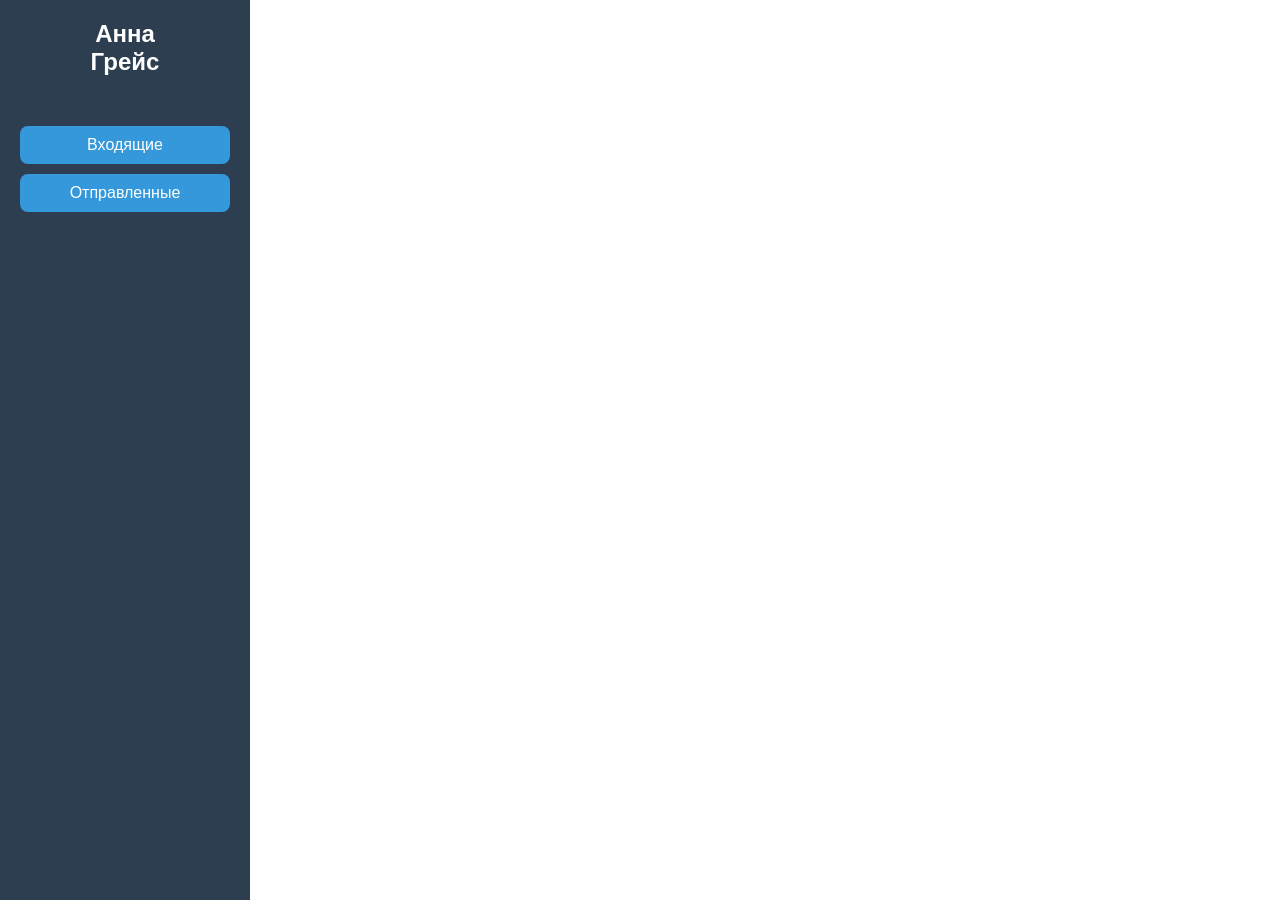
<file: mail.html>
<!DOCTYPE html>
<html lang="en">
<head>
    <meta charset="UTF-8">
    <meta name="viewport" content="width=device-width, initial-scale=1.0">
    <title>Email Client</title>
    <link rel="icon" href="/img/favicon.ico" type="image/x-icon">
    <style>
        body {
            font-family: Arial, sans-serif;
            margin: 0;
            padding: 0;
            display: flex;
            height: 100vh;
            flex-direction: row;
        }
        .sidebar {
            width: 250px;
            background: #2c3e50;
            color: white;
            padding: 20px;
            box-sizing: border-box;
        }
        .sidebar button {
            display: block;
            width: 100%;
            margin: 10px 0;
            padding: 10px;
            background: #3498db;
            color: white;
            border: none;
            border-radius: 8px;
            font-size: 16px;
            cursor: pointer;
            transition: background 0.3s, transform 0.2s;
        }
        .sidebar button:hover {
            background: #2980b9;
            transform: translateY(-2px);
        }
        .content {
            flex-grow: 1;
            padding: 20px;
            overflow-y: auto;
            box-sizing: border-box;
        }
        .email {
            padding: 10px;
            border-bottom: 1px solid #ccc;
            cursor: pointer;
        }
        .email:hover {
            background: #f4f4f4;
        }
        .popup-overlay {
            position: fixed;
            top: 0;
            left: 0;
            width: 100%;
            height: 100%;
            background: rgba(0, 0, 0, 0.3);
            display: none;
            justify-content: center;
            align-items: center;
        }
        .popup {
            background: white;
            padding: 20px;
            border: 1px solid #ccc;
            box-shadow: 0 0 10px rgba(0, 0, 0, 0.3);
            max-width: 90%;
            max-height: 80%;
            overflow-y: auto;
            box-sizing: border-box;
            position: relative;
            border-radius: 10px;
            width: 80%;
        }
        .popup button {
            background: #e74c3c;
            color: white;
            border: none;
            padding: 10px 20px;
            border-radius: 8px;
            cursor: pointer;
            font-size: 14px;
            transition: background 0.3s, transform 0.2s;
        }
        #popup-sender {
            color: #1b1b1b;
            font-size: 14px;
        }
        #popup-theme {
            color: #989898;
            font-size: 14px;
        }
        .popup button:hover {
            background: #c0392b;
            transform: translateY(-2px);
        }
        .attachments {
            margin-top: 15px;
        }
        .attachments img {
            max-width: 100%;
            height: auto;
            border-radius: 8px;
            margin-bottom: 10px;
            box-shadow: 0 2px 6px rgba(0, 0, 0, 0.2);
        }
        .attachments video {
            max-width: 100%;
            border-radius: 8px;
            box-shadow: 0 2px 6px rgba(0, 0, 0, 0.2);
        }
        .attachments a.file-link {
            display: inline-block;
            padding: 10px 15px;
            margin-top: 10px;
            background-color: #ecf0f1;
            border-radius: 8px;
            text-decoration: none;
            color: #2c3e50;
            font-weight: bold;
            box-shadow: 0 2px 4px rgba(0, 0, 0, 0.1);
        }
        .attachments a.file-link:hover {
            background-color: #d0d7de;
        }
        @media (max-width: 600px) {
            body {
                flex-direction: column;
            }
            .sidebar {
                width: 100%;
                display: flex;
                justify-content: space-around;
            }
            .sidebar button {
                width: auto;
                margin: 5px;
                flex: 1;
            }
            .content {
                padding: 10px;
            }
        }
    </style>
</head>
<body>
<div class="sidebar">
    <h2 style="margin: 0 0 50px 0;text-align:center;">Анна<br>Грейс</h2>
    <button onclick="loadInbox()">Входящие</button>
    <button onclick="loadSent()">Отправленные</button>
</div>
<div class="content" id="content">
    <h2></h2>
    <div id="emails"></div>
</div>
<div class="popup-overlay" id="popup-overlay" onclick="overlayClick(event)">
    <div class="popup" id="popup" onclick="event.stopPropagation()">
        <h2 id="popup-subject"></h2>
        <p><span id="popup-sender"></span></p>
        <p><span id="popup-theme"></span></p>
        <p id="popup-body"></p>
        <div class="attachments" id="popup-attachments"></div>
        <button onclick="closePopup()" style="margin-top: 30px">Close</button>
    </div>
</div>
<script>
    function loadInbox() {
        const emails = [
            {
                subject: "Эксклюзивное предложение",
                sender: "Asha Kemmer ashakemmer@ymails.com",
                theme: "Feb 8, 2020, 11:22AM",
                body: `Уважаемая Анна Грейс,<br><br>
Меня зовут Аша Кеммер, я главный редактор издательства "Shadow & Clue Press", и я пишу Вам, будучи искренним поклонником Вашего творчества.
<br><br>
Мы в "Shadow & Clue Press" искренне верим, что можем предложить Вам нечто уникальное, что позволит Вашим книгам достичь ещё больших высот. Наше издательство специализируется на детективной литературе, и мы понимаем, как важно для автора не только издавать книги, но и находить партнёра, который разделяет его видение и ценит каждую деталь его работы. Мы слышали о том, что сейчас вы пишите новый шедевр и готовы предложить вам сменить издательство и предложить публиковаться у нас на весьма выгодных для вас условиях.
<br><br>
Позвольте мне рассказать, что мы можем предложить:
<br><br>
Индивидуальный подход к каждому изданию: от выбора обложки до маркетинговой кампании — мы готовы работать над тем, чтобы каждая книга стала событием в мире литературы.
<br><br>
Расширение аудитории: благодаря нашей широкой сети дистрибьюторов и партнёрскому сотрудничеству с крупнейшими онлайн- и офлайн-магазинами, Ваши книги смогут достичь новых читателей.
<br><br>
Гибкость и свобода творчества: мы готовы поддержать Вас в создании любых идей, даже самых смелых, ведь именно уникальность делает Ваши книги такими популярными.
<br><br>
Привлекательные финансовые условия: мы предлагаем лучшие роялти на рынке и готовы обсудить аванс, отражающий Ваш статус как одного из самых востребованных авторов.
<br><br>
Мы уверены, что наше сотрудничество станет не только выгодным, но и вдохновляющим для обеих сторон. Если Вы готовы рассмотреть наше предложение, я буду рада обсудить все детали в удобное для Вас время.
<br><br>
Также мы предлагаем вам сменить литературного агента, на того, который будет работать с нами и вами на взаимовыгодных условиях.
<br><br>
С нетерпением жду Вашего ответа и надеюсь на встречу с Вами, чтобы обсудить наше сотрудничество более подробно.
<br>
<br>
<br>
С уважением, Аша Кеммер
<br>
Главный редактор Shadow & Clue Press
<br>
Телефон: +1 (555) 123-4567`,
                attachments: []
            },
            {
                subject: "Барбекю",
                sender: "Клементина Моэн kmoem@ymail.me",
                theme: "Feb 8, 2020, 12:28PM",
                body: `Анна, привет! Это Клемми.
<br><br>
Мы тут завтра, в воскресенье, организовываем барбекю, будем рады видеть тебя. Я заходила, но тебя не было дома, оставила приглашение в ящике. Но, зная сколько у тебя почты решила продублировать приглашение сюда. Так что ждём тебя завтра в 14.00
<br><br><br><br>
С уважением, Клементина Моэн`,
                attachments: []
            },
            {
                subject: "Напоминаю!",
                sender: "Дэвид Харрис devidharris@mail.com",
                theme: " Feb 10, 6:11PM",
                body: `Анна, черт побери, до тебя опять не дозвониться!
<br><br>
Я надеюсь ты не забыла, что у тебя завтра автограф сессия.
<br><br>
И еще меня достает издатель, я конечно отбиваюсь как могу. Но мне нужны хоть какие-то сроки по книге.
<br><br>
В общем позвони мне!!!
<br><br><br><br>
С уважением, Дэвид Харрис
<br>
Телефон: +1 (555) 135-5799`,
                attachments: []
            },
            {
                subject: "Ты была права",
                sender: "Оливер Кросс okross@ymail.me",
                theme: "Feb 12, 10:25AM",
                body: `Дорогая Анна,
<br><br>
Я помню что ты интересовалась "Silvercrest Investments", и наконец смог добыть информацию.
<br><br>
Я недавно встречался с одним знакомым, который там работал в то время, которым ты интересовалась. И он рассказал, что в компании было много "красивых цифр". Я не могу утверждать, но похоже, что эти "цифры" были на самом деле просто выгодными условиями для "особых клиентов". Бывают такие инвестиции, которые звучат слишком хорошо, чтобы быть правдой, правда? Особенно, когда начинаешь искать "неофициальные" документы и цепочки сделок. Я не удивлюсь, если однажды выйдет так, что все эти красивые отчёты окажутся просто великолепно выстроенной иллюзией.
<br><br>
Могу подсказать, где искать материалы, и помочь с их поиском. Сама понимаешь, что это будет стоить денег. Но если хочешь развернуть тему для своей новой книги, то тебе стоит обзавестись доказательствами. У меня есть пара источников информации, которые смогут помочь. Они как раз работали там до 2020 года, и у них сохранились кое-какие документы, которые они берегли для своей подстраховки.
<br><br>
Но мне кажется что эта информация, будучи обнародаванной не обрадует некоторых твоих знакомых. Сомневаюсь, что тот о ком я говорю, был не в курсе этих махинаций. И что-то мне подсказывает, что он и сам имел от этого выгоду. В любом случае решать тебе.
<br><br>
Жду твоих мыслей по поводу этого. Лучше при личной встрече.
<br><br>
С наилучшими пожеланиями,<br>
Оливер`,
                attachments: []
            },
            {
                subject: "Условия сотрудничества",
                sender: "Эмили Картер emilykarter@ymail.me>",
                theme: "Feb 18, 2025, 4:54PM",
                body: `Анна, доброго дня!
<br><br>
Мне ваш контакт дала Аша Кеммер. Я литературный агент, она вам про меня рассказывала. Свяжитесь со мной по телефону, когда вам будет удобно +1 (23) 254-68-78
<br><br>
С уважением, Эмили Картерн`,
                attachments: []
            },
            {
                subject: "Завещание",
                sender: "Роберт Миллер millerr@ymail.me>",
                theme: "Feb 20, 3:06PM",
                body: `Уважаемая мисс Грейс,
<br><br>
В соответствии с Вашим запросом, я подготовил новый вариант Вашего
завещания. Согласно документу, все Ваши активы, включая недвижимость,
банковские счета и авторские права, после Вашей кончины будут переданы
Литературному фонду "Наследие".
<br><br>
Прошу Вас ознакомиться с текстом завещания (документ во вложении).
Если Вас все устраивает, необходимо подписать его в моем присутствии
для заверения.
<br><br>
К сожалению, на этой неделе у меня полностью расписан график, поэтому
предлагаю назначить встречу на следующей неделе в удобное для Вас
время. Пожалуйста, сообщите мне дату и время, когда Вам будет удобно
посетить мой офис.
<br><br>
Если у Вас есть вопросы или пожелания по изменению документа, прошу
связаться со мной заранее.
<br><br>
С уважением,<br>
Роберт Миллер<br>
Нотариус<br>
Офис: ул. Виктория-стрит, 12, Блэквуд<br>
Тел.: +1 (555) 789-4562<br>
`,
                attachments: ['<a href="docs/ЗАВЕЩАНИЕ.docx" target="_blank" class="file-link">📄 Завещание.docx</a>']
            },
            {
                subject: "Анна, ты серьезно?",
                sender: "Дэвид Харрис devidharris@mail.com",
                theme: "Feb 21, 6:06PM",
                body: `Анна,
<br><br>
Ты вообще понимаешь, что ты творишь? Сегодня у нас была встреча с издателем, важнейшая встреча, где должны были обсудить детали контракта на твою новую книгу. И где ты была? Ни звонка, ни предупреждения, ни даже жалкой смс! Я сижу там один, мямлю какие-то оправдания, пока люди, которые готовы вложить в тебя деньги, смотрят на меня как на идиота.
<br><br>
Я уже молчу про то, что ты не берешь трубку и не отвечаешь на сообщения. Это детское поведение, Анна! Если у нас есть разногласия — мы их обсуждаем, а не играем в молчанку. У тебя был шанс подписать отличный контракт, но если ты продолжишь так себя вести, мы его просто потеряем.
<br><br>
Твой талант — это одно, но в этом бизнесе важны еще и обязательства. Мне, черт возьми, надо объяснять это тебе, профессиональному писателю?
<br><br>
Жду объяснений. Срочно.

Дэвид`,
                attachments: []
            },
            {
                subject: "Фото",
                sender: "Марк Уилсон markwilson@mail.com",
                theme: "Feb 22, 10:10PM",
                body: `Анна, ты не берешь трубку, а я тут еду в такси и пересматриваю фото с
вечеринки. По-моему было классно. Хотя на мой взгляд, мы с тобой
смотримся куда лучше, чем ты с Виктором. Подумай об этом )<br><br>
И вообще, я уже хочу вернуться назад к тебе, может ты все же не против
поболтать еще?<br><br>
Уже скучаю.<br>
Твой Марк.`,
                attachments: [
                    '<img src="img/party/1.png" alt="Image 1">',
                    '<img src="img/party/2.png" alt="Image 2">',
                    '<img src="img/party/3.png" alt="Image 3">',
                    '<img src="img/party/4.png" alt="Image 4">',
                    '<img src="img/party/5.png" alt="Image 5">',
                    '<img src="img/party/6.png" alt="Image 6">',
                    '<img src="img/party/7.png" alt="Image 7">',
                    '<img src="img/party/8.png" alt="Image 8">',
                    '<img src="img/party/9.png" alt="Image 9">',
                        '<img src="img/party/10.png" alt="Image 10">',
                    '<video controls><source src="img/party/11.mp4" type="video/mp4">Your browser does not support the video tag.</video>'
                ]
            }
        ];
        loadEmails(emails, "Входящие");
    }

    function loadSent() {
        const emails = [
            {
                subject: "Срочно!",
                sender: "okross@ymail.me",
                theme: "Feb 8, 2020, 11:43PM",
                body: `Оливер, это бомба!
<br><br>
Нужна информация, "Silvercrest Investments", 2014 год`,
                attachments: []
            }
        ];
        loadEmails(emails, "Отправленные");
    }

    function loadEmails(emails, title) {
        document.getElementById("content").innerHTML = `<h2>${title}</h2><div id="emails"></div>`;
        const emailsContainer = document.getElementById("emails");
        emailsContainer.innerHTML = "";

        emails.forEach((email) => {
            const emailElement = document.createElement("div");
            emailElement.classList.add("email");
            emailElement.innerHTML = `<strong>${email.subject}</strong><br><small>${email.sender}</small>`;
            emailElement.onclick = () => openPopup(email);
            emailsContainer.appendChild(emailElement);
        });
    }

    function openPopup(email) {
        document.getElementById("popup-subject").textContent = email.subject;
        document.getElementById("popup-sender").textContent = email.sender;
        document.getElementById("popup-theme").textContent = email.theme;
        document.getElementById("popup-body").innerHTML = email.body;

        const attachmentContainer = document.getElementById("popup-attachments");
        attachmentContainer.innerHTML = "";
        if (email.attachments && email.attachments.length > 0) {
            const label = document.createElement("p");
            label.innerHTML = '<strong>Attachments:</strong>';
            attachmentContainer.appendChild(label);
            email.attachments.forEach(item => {
                const wrapper = document.createElement("div");
                wrapper.innerHTML = item;
                attachmentContainer.appendChild(wrapper);
            });
        }

        document.getElementById("popup-overlay").style.display = "flex";
    }

    function closePopup() {
        document.getElementById("popup-overlay").style.display = "none";
    }

    function overlayClick(event) {
        if (event.target === document.getElementById("popup-overlay")) {
            closePopup();
        }
    }
</script>
</body>
</html>
</file>
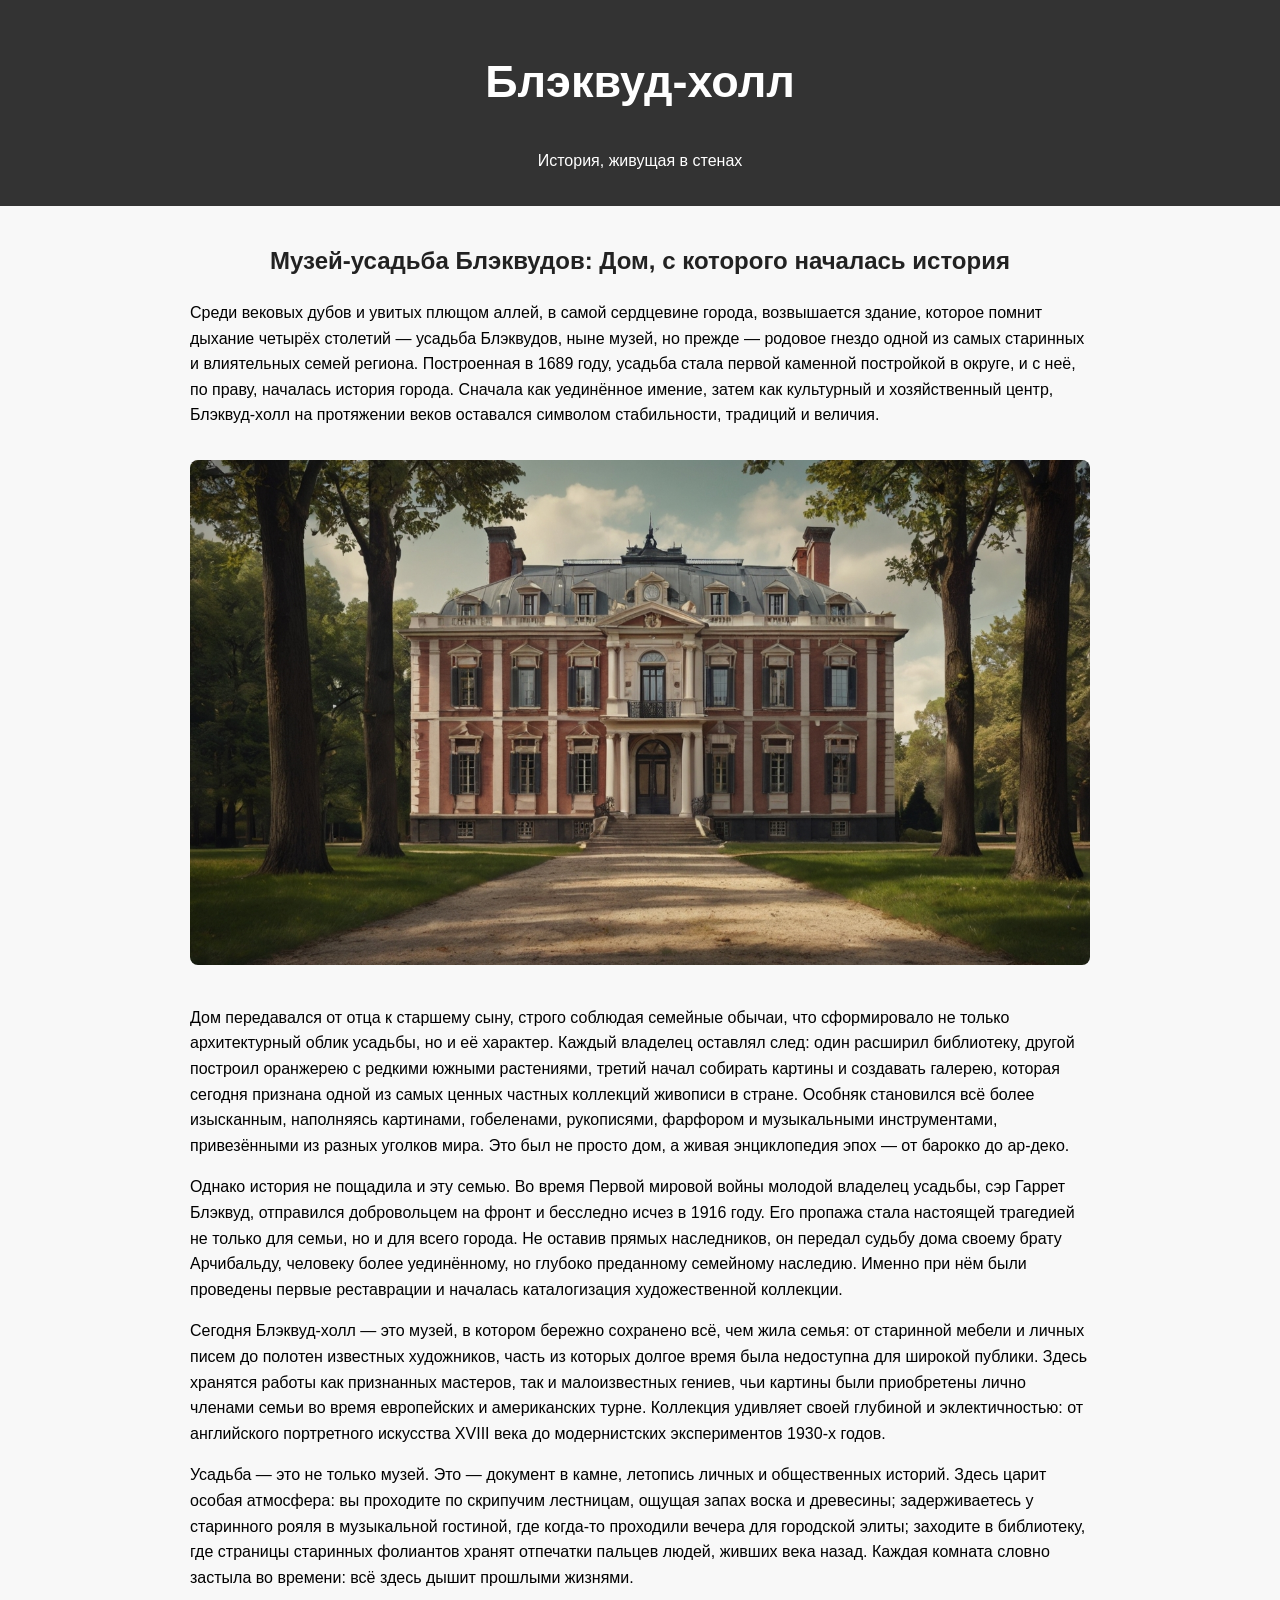
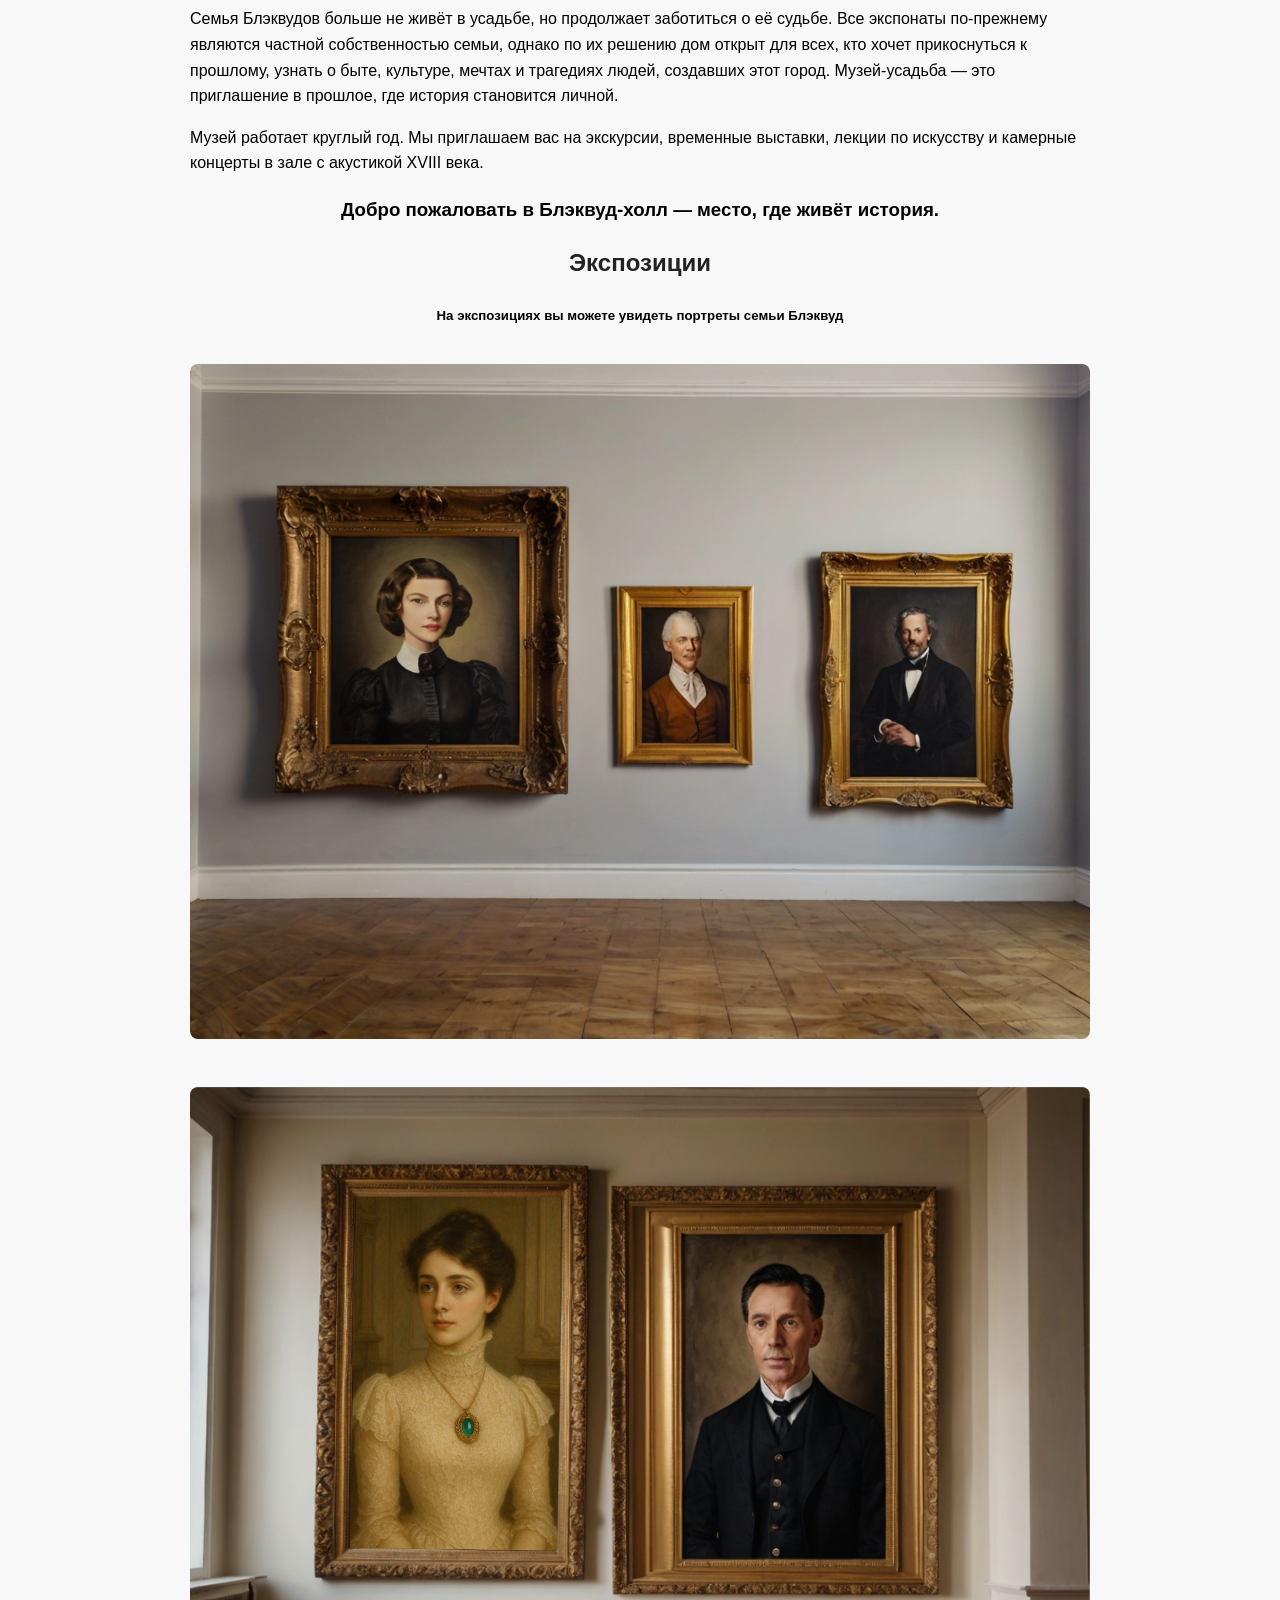
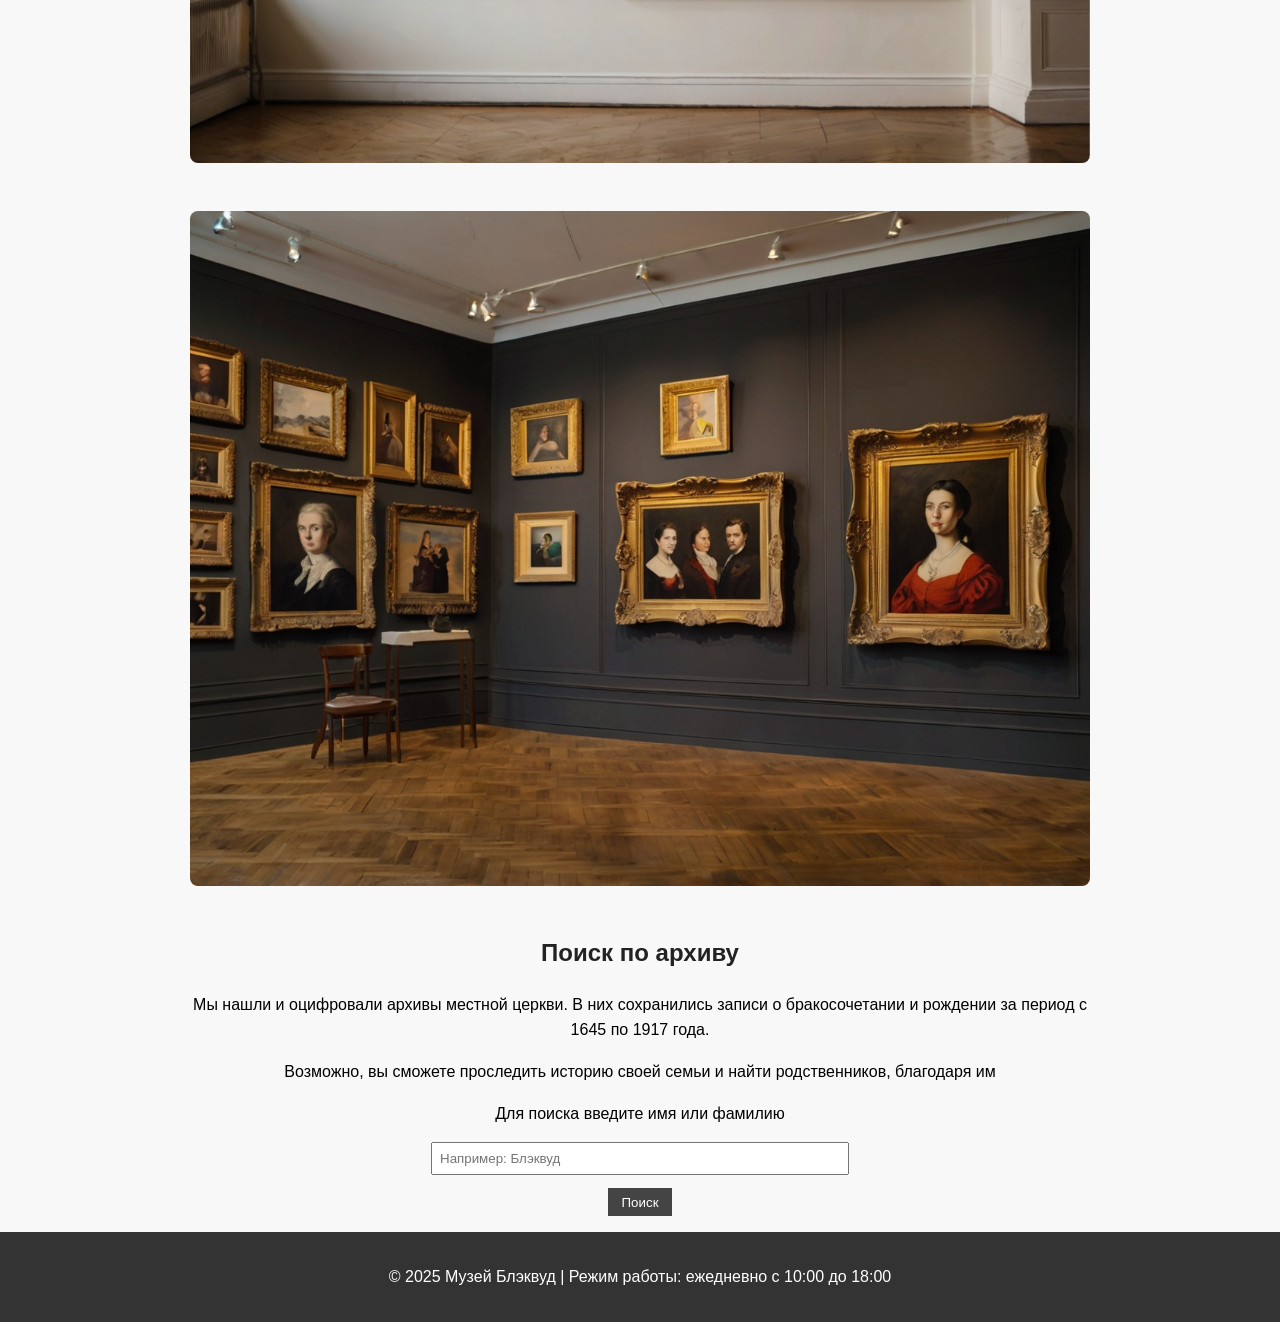
<file: blackwood/museum.html>
<!DOCTYPE html>
<html lang="ru">
<head>
  <meta charset="UTF-8" />
  <meta name="viewport" content="width=device-width, initial-scale=1.0"/>
  <title>Музей Блэквуд</title>
  <style>
    body {
      font-family: Arial, sans-serif;
      margin: 0;
      padding: 0;
      line-height: 1.6;
      background: #f8f8f8;
    }

    header, footer {
      background-color: #333;
      color: #fff;
      text-align: center;
      padding: 1em;
    }

    .container {
      padding: 1em;
      max-width: 900px;
      margin: auto;
    }

    h1 {
      color: #fff;
      font-size: 45px;
    }

    h2 {
      color: #222;
    }

    h2, h3, h5 {
      text-align: center;
    }

    .search {
      margin-top: 2em;
      text-align: center;
    }

    input[type="text"] {
      padding: 0.5em;
      width: 80%;
      max-width: 400px;
      margin-bottom: 1em;
    }

    button {
      padding: 0.5em 1em;
      background-color: #444;
      color: white;
      border: none;
      cursor: pointer;
    }

    button:hover {
      background-color: #666;
    }

    .popup {
      display: none;
      position: fixed;
      top: 10%;
      left: 50%;
      transform: translateX(-50%);
      width: 90%;
      max-width: 500px;
      background-color: #fff;
      padding: 1em;
      box-shadow: 0 0 10px rgba(0,0,0,0.5);
      z-index: 1000;
      max-height: 70vh;
      overflow-y: auto;
    }

    .popup-close {
      float: right;
      cursor: pointer;
      color: black;
      font-weight: bold;
    }

    .responsive-img {
      max-width: 100%;
      height: auto;
      border-radius: 8px;
      margin: 1rem 0;
    }

    .gallery-images {
      display: flex;
      flex-wrap: wrap;
      gap: 1rem;
    }

    .gallery-images img {
      flex: 1 1 calc(50% - 1rem);
    }

    @media (max-width: 600px) {
      input[type="text"] {
        width: 90%;
      }
    }
  </style>
</head>
<body>
  <header>
    <h1>Блэквуд-холл</h1>
    <p>История, живущая в стенах</p>
  </header>

  <div class="container">
    <section>
      <h2>Музей-усадьба Блэквудов: Дом, с которого началась история</h2>
      <p>
        Среди вековых дубов и увитых плющом аллей, в самой сердцевине города, возвышается здание, которое помнит дыхание четырёх столетий — усадьба Блэквудов, ныне музей, но прежде — родовое гнездо одной из самых старинных и влиятельных семей региона. Построенная в 1689 году, усадьба стала первой каменной постройкой в округе, и с неё, по праву, началась история города. Сначала как уединённое имение, затем как культурный и хозяйственный центр, Блэквуд-холл на протяжении веков оставался символом стабильности, традиций и величия.
        </p>
      <img src="img/museum_exterior.jpg" alt="Фасад музея Блэквуд" class="responsive-img">
      <p>
        Дом передавался от отца к старшему сыну, строго соблюдая семейные обычаи, что сформировало не только архитектурный облик усадьбы, но и её характер. Каждый владелец оставлял след: один расширил библиотеку, другой построил оранжерею с редкими южными растениями, третий начал собирать картины и создавать галерею, которая сегодня признана одной из самых ценных частных коллекций живописи в стране. Особняк становился всё более изысканным, наполняясь картинами, гобеленами, рукописями, фарфором и музыкальными инструментами, привезёнными из разных уголков мира. Это был не просто дом, а живая энциклопедия эпох — от барокко до ар-деко.
    </p><p>
        Однако история не пощадила и эту семью. Во время Первой мировой войны молодой владелец усадьбы, сэр Гаррет Блэквуд, отправился добровольцем на фронт и бесследно исчез в 1916 году. Его пропажа стала настоящей трагедией не только для семьи, но и для всего города. Не оставив прямых наследников, он передал судьбу дома своему брату Арчибальду, человеку более уединённому, но глубоко преданному семейному наследию. Именно при нём были проведены первые реставрации и началась каталогизация художественной коллекции.
    </p><p>
        Сегодня Блэквуд-холл — это музей, в котором бережно сохранено всё, чем жила семья: от старинной мебели и личных писем до полотен известных художников, часть из которых долгое время была недоступна для широкой публики. Здесь хранятся работы как признанных мастеров, так и малоизвестных гениев, чьи картины были приобретены лично членами семьи во время европейских и американских турне. Коллекция удивляет своей глубиной и эклектичностью: от английского портретного искусства XVIII века до модернистских экспериментов 1930-х годов.
    </p><p>
        Усадьба — это не только музей. Это — документ в камне, летопись личных и общественных историй. Здесь царит особая атмосфера: вы проходите по скрипучим лестницам, ощущая запах воска и древесины; задерживаетесь у старинного рояля в музыкальной гостиной, где когда-то проходили вечера для городской элиты; заходите в библиотеку, где страницы старинных фолиантов хранят отпечатки пальцев людей, живших века назад. Каждая комната словно застыла во времени: всё здесь дышит прошлыми жизнями.
    </p><p>
        Семья Блэквудов больше не живёт в усадьбе, но продолжает заботиться о её судьбе. Все экспонаты по-прежнему являются частной собственностью семьи, однако по их решению дом открыт для всех, кто хочет прикоснуться к прошлому, узнать о быте, культуре, мечтах и трагедиях людей, создавших этот город. Музей-усадьба — это приглашение в прошлое, где история становится личной.
    </p><p>
        Музей работает круглый год. Мы приглашаем вас на экскурсии, временные выставки, лекции по искусству и камерные концерты в зале с акустикой XVIII века.
    </p><h3>
        Добро пожаловать в Блэквуд-холл — место, где живёт история.</h3>
    </section>

    <section class="gallery">
      <h2>Экспозиции</h2>
      <h5>На экспозициях вы можете увидеть портреты семьи Блэквуд</h5>
      <div class="gallery-images">
        <img src="img/exhibit_1.jpg" alt="Экспонат 1" class="responsive-img">
        <img src="img/exhibit_2.jpg" alt="Экспонат 2" class="responsive-img">
        <img src="img/exhibit_3.jpg" alt="Экспонат 2" class="responsive-img">
      </div>
    </section>

    <section class="search">
      <h2>Поиск по архиву</h2>
      <p>Мы нашли и оцифровали архивы местной церкви. В них сохранились записи о бракосочетании и рождении за период с 1645 по 1917 года.</p>
      <p>Возможно, вы сможете проследить историю своей семьи и найти родственников, благодаря им</p>
      <p>Для поиска введите имя или фамилию</p>
      <input type="text" id="searchInput" placeholder="Например: Блэквуд">
      <br>
      <button onclick="searchRecords()">Поиск</button>
    </section>
  </div>

  <div class="popup" id="popup">
    <div id="popupContent">
      <span class="popup-close" onclick="closePopup()">×</span>
      <h3>Результаты поиска:</h3>
      <ul id="resultsList"></ul>
    </div>
  </div>

  <footer>
    <p>© 2025 Музей Блэквуд | Режим работы: ежедневно с 10:00 до 18:00</p>
  </footer>

  <script>
    const records = [
      "7 июня 1673 бракосочетание: Томас Уорд и Изабелла Грей",
      "21 марта 1675 рождение: Генри Уорд. Мать: Изабелла Уорд, отец: Томас Уорд",
      "3 августа 1701 бракосочетание: Генри Уорд и Сюзанна Лейтон",
      "28 января 1703 рождение: Джон Уорд. Мать: Сюзанна Уорд, отец: Генри Уорд",
      "16 октября 1726 бракосочетание: Джон Уорд и Мэриан Дэвис",
      "4 мая 1728 рождение: Руперт Уорд. Мать: Мэриан Уорд, отец: Джон Уорд",
      "12 декабря 1750 бракосочетание: Руперт Уорд и Элизабет Слоан",
      "19 июля 1752 рождение: Джеймс Уорд. Мать: Элизабет Уорд, отец: Руперт Уорд",
      "22 сентября 1775 бракосочетание: Джеймс Уорд и Кэтрин Браун",
      "6 марта 1777 рождение: Томас Уорд. Мать: Кэтрин Уорд, отец: Джеймс Уорд",
      "2 февраля 1802 бракосочетание: Томас Уорд и Джулия Грин",
      "14 ноября 1803 рождение: Эдвард Уорд. Мать: Джулия Уорд, отец: Томас Уорд",
      "9 апреля 1831 бракосочетание: Эдвард Уорд и Амелия Скотт",
      "27 июня 1833 рождение: Ричард Уорд. Мать: Амелия Уорд, отец: Эдвард Уорд",
      "15 октября 1857 бракосочетание: Ричард Уорд и Грейс Ламберт",
      "3 января 1859 рождение: Джордж Уорд. Мать: Грейс Уорд, отец: Ричард Уорд",
      "11 ноября 1881 бракосочетание: Джордж Уорд и Луиза Эванс",
      "22 марта 1883 рождение: Артур Уорд. Мать: Луиза Уорд, отец: Джордж Уорд",
      "22 марта 1890 рождение: Изабель Уорд. Мать: Луиза Уорд, отец: Джордж Уорд",
      "19 июля 1650 бракосочетание: Ричард Блэквуд и Элеонора Хэйс",
      "15 мая 1660 рождение: Уильям Блэквуд. Мать: Элеонора Блэквуд, отец: Ричард Блэквуд",
      "12 марта 1682 бракосочетание: Уильям Блэквуд и Мэри Грей",
      "28 декабря 1685 рождение: Джеймс Блэквуд. Мать: Мэри Блэквуд, отец: Уильям Блэквуд",
      "2 сентября 1709 бракосочетание: Джеймс Блэквуд и Элизабет Арчер",
      "6 июня 1715 рождение: Томас Блэквуд. Мать: Элизабет Блэквуд, отец: Джеймс Блэквуд",
      "1 мая 1722 рождение: Генри Блэквуд. Мать: Элизабет Блэквуд, отец: Томас Блэквуд",
      "9 ноября 1759 бракосочетание: Генри Блэквуд и Эстер Филипс",
      "14 апреля 1763 рождение: Эдвард Блэквуд. Мать: Эстер Блэквуд, отец: Генри Блэквуд",
      "20 июня 1791 бракосочетание: Эдвард Блэквуд и Кэтрин Мур",
      "3 марта 1794 рождение: Чарльз Блэквуд. Мать: Кэтрин Блэквуд, отец: Эдвард Блэквуд",
      "17 августа 1820 бракосочетание: Чарльз Блэквуд и Джоанна Ли",
      "8 января 1823 рождение: Артур Блэквуд. Мать: Джоанна Блэквуд, отец: Чарльз Блэквуд",
      "11 апреля 1831 рождение: Томас Блэквуд. Мать: Джоанна Блэквуд, отец: Артур Блэквуд",
      "5 сентября 1866 бракосочетание: Артур Блэквуд и Изабель Сомерсет",
      "13 октября 1868 бракосочетание: Томас Блэквуд и Сара Брукс",
      "5 апреля 1875 рождение: Арчибальду Блэквуд. Мать: Сара Блэквуд, отец: Джон Блэквуд",
      "19 ноября 1879 рождение: Гаррет Блэквуд. Мать: Изабель Блэквуд, отец: Артур Блэквуд",
      "5 сентября 1914 бракосочетание: Арчибальду Блэквуд и Мэри Эванс",
      "5 сентября 1914 бракосочетание: Гаррет Блэквуд и Изабель Уорд",
      "8 июля 1920 рождение: Николас Блэквуд. Мать: Мэри Эванс, отец: Арчибальду Блэквуд",
      "22 марта 1915 рождение: Филип Уорд. Мать: Изабель Уорд, отец: -",
    ];

    function searchRecords() {
      const input = document.getElementById("searchInput").value.toLowerCase();
      const resultsList = document.getElementById("resultsList");
      resultsList.innerHTML = "";

      const results = records.filter(record => record.toLowerCase().includes(input));

      if (results.length > 0) {
        results.forEach(record => {
          const li = document.createElement("li");
          li.textContent = record;
          resultsList.appendChild(li);
        });
      } else {
        resultsList.innerHTML = "<li>Ничего не найдено.</li>";
      }

      document.getElementById("popup").style.display = "block";
    }

    function closePopup() {
      document.getElementById("popup").style.display = "none";
    }

    // Закрытие попапа при клике вне его содержимого
    document.addEventListener("click", function(event) {
      const popup = document.getElementById("popup");
      const popupContent = document.getElementById("popupContent");

      if (
              popup.style.display === "block" &&
              !popupContent.contains(event.target) &&
              event.target.id !== "searchInput" &&
              event.target.tagName.toLowerCase() !== "button"
      ) {
        closePopup();
      }
    });
  </script>
</body>
</html>
</file>
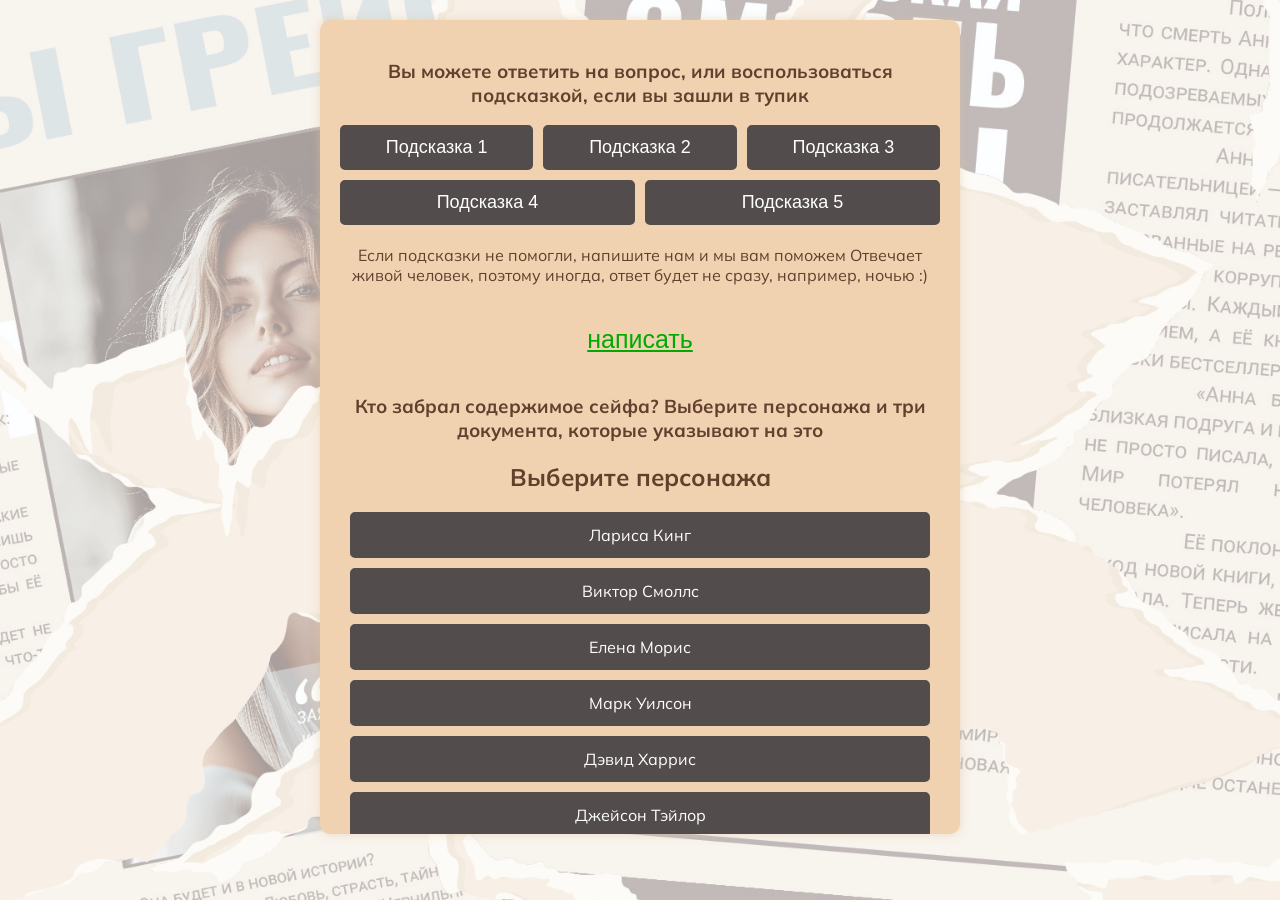
<file: case29/answer-begin.html>
<!DOCTYPE html>
<html lang="ru">
<head>
    <meta charset="UTF-8">
    <meta name="viewport" content="width=device-width, initial-scale=1.0">
    <title>Выбор Персонажа</title>
    <link rel="icon" href="/img/favicon.ico" type="image/x-icon">
    <link href="https://fonts.googleapis.com/css2?family=Mulish:ital,wght@0,200;0,300;0,400;0,500;0,600;0,700;0,800;0,900;1,200;1,300;1,400;1,500;1,600;1,700;1,800;1,900&family=Poppins:ital,wght@0,300;0,400;0,500;0,600;0,700;0,800;0,900;1,300;1,400;1,500;1,600;1,700;1,800;1,900&display=swap" rel="stylesheet">
    <link href="https://fonts.googleapis.com/css2?family=Montserrat:ital,wght@0,100;0,200;0,300;0,400;0,500;0,600;0,700;0,800;0,900;1,100;1,200;1,300;1,400;1,500;1,600;1,700;1,800;1,900&display=swap" rel="stylesheet">
    <link rel="stylesheet" type="text/css" href="style.css" />
</head>
<body>
<div class="overlay" id="popup" style="display: none;">
    <div class="popup">
        <h2>Фотографии оживают — маленький сюрприз 🎁</h2>
        <p>Отсканируйте QR-код на экране мобильного телефона
            — откроется страница в браузере, ничего загружать не нужно.
            Какие именно фотографии "оживают" — это сюрприз. Наслаждайтесь!</p>

        <svg xmlns="http://www.w3.org/2000/svg" width="78mm" height="78mm" version="1.1"><rect fill="white" x="0" y="0" width="100%" height="100%"/><rect x="2mm" y="2mm" width="2mm" height="2mm"/><rect x="4mm" y="2mm" width="2mm" height="2mm"/><rect x="6mm" y="2mm" width="2mm" height="2mm"/><rect x="8mm" y="2mm" width="2mm" height="2mm"/><rect x="10mm" y="2mm" width="2mm" height="2mm"/><rect x="12mm" y="2mm" width="2mm" height="2mm"/><rect x="14mm" y="2mm" width="2mm" height="2mm"/><rect x="20mm" y="2mm" width="2mm" height="2mm"/><rect x="32mm" y="2mm" width="2mm" height="2mm"/><rect x="34mm" y="2mm" width="2mm" height="2mm"/><rect x="40mm" y="2mm" width="2mm" height="2mm"/><rect x="42mm" y="2mm" width="2mm" height="2mm"/><rect x="46mm" y="2mm" width="2mm" height="2mm"/><rect x="48mm" y="2mm" width="2mm" height="2mm"/><rect x="50mm" y="2mm" width="2mm" height="2mm"/><rect x="58mm" y="2mm" width="2mm" height="2mm"/><rect x="62mm" y="2mm" width="2mm" height="2mm"/><rect x="64mm" y="2mm" width="2mm" height="2mm"/><rect x="66mm" y="2mm" width="2mm" height="2mm"/><rect x="68mm" y="2mm" width="2mm" height="2mm"/><rect x="70mm" y="2mm" width="2mm" height="2mm"/><rect x="72mm" y="2mm" width="2mm" height="2mm"/><rect x="74mm" y="2mm" width="2mm" height="2mm"/><rect x="2mm" y="4mm" width="2mm" height="2mm"/><rect x="14mm" y="4mm" width="2mm" height="2mm"/><rect x="18mm" y="4mm" width="2mm" height="2mm"/><rect x="20mm" y="4mm" width="2mm" height="2mm"/><rect x="24mm" y="4mm" width="2mm" height="2mm"/><rect x="26mm" y="4mm" width="2mm" height="2mm"/><rect x="42mm" y="4mm" width="2mm" height="2mm"/><rect x="44mm" y="4mm" width="2mm" height="2mm"/><rect x="46mm" y="4mm" width="2mm" height="2mm"/><rect x="50mm" y="4mm" width="2mm" height="2mm"/><rect x="52mm" y="4mm" width="2mm" height="2mm"/><rect x="54mm" y="4mm" width="2mm" height="2mm"/><rect x="56mm" y="4mm" width="2mm" height="2mm"/><rect x="58mm" y="4mm" width="2mm" height="2mm"/><rect x="62mm" y="4mm" width="2mm" height="2mm"/><rect x="74mm" y="4mm" width="2mm" height="2mm"/><rect x="2mm" y="6mm" width="2mm" height="2mm"/><rect x="6mm" y="6mm" width="2mm" height="2mm"/><rect x="8mm" y="6mm" width="2mm" height="2mm"/><rect x="10mm" y="6mm" width="2mm" height="2mm"/><rect x="14mm" y="6mm" width="2mm" height="2mm"/><rect x="20mm" y="6mm" width="2mm" height="2mm"/><rect x="22mm" y="6mm" width="2mm" height="2mm"/><rect x="24mm" y="6mm" width="2mm" height="2mm"/><rect x="30mm" y="6mm" width="2mm" height="2mm"/><rect x="34mm" y="6mm" width="2mm" height="2mm"/><rect x="38mm" y="6mm" width="2mm" height="2mm"/><rect x="40mm" y="6mm" width="2mm" height="2mm"/><rect x="44mm" y="6mm" width="2mm" height="2mm"/><rect x="46mm" y="6mm" width="2mm" height="2mm"/><rect x="56mm" y="6mm" width="2mm" height="2mm"/><rect x="58mm" y="6mm" width="2mm" height="2mm"/><rect x="62mm" y="6mm" width="2mm" height="2mm"/><rect x="66mm" y="6mm" width="2mm" height="2mm"/><rect x="68mm" y="6mm" width="2mm" height="2mm"/><rect x="70mm" y="6mm" width="2mm" height="2mm"/><rect x="74mm" y="6mm" width="2mm" height="2mm"/><rect x="2mm" y="8mm" width="2mm" height="2mm"/><rect x="6mm" y="8mm" width="2mm" height="2mm"/><rect x="8mm" y="8mm" width="2mm" height="2mm"/><rect x="10mm" y="8mm" width="2mm" height="2mm"/><rect x="14mm" y="8mm" width="2mm" height="2mm"/><rect x="18mm" y="8mm" width="2mm" height="2mm"/><rect x="20mm" y="8mm" width="2mm" height="2mm"/><rect x="24mm" y="8mm" width="2mm" height="2mm"/><rect x="34mm" y="8mm" width="2mm" height="2mm"/><rect x="50mm" y="8mm" width="2mm" height="2mm"/><rect x="52mm" y="8mm" width="2mm" height="2mm"/><rect x="56mm" y="8mm" width="2mm" height="2mm"/><rect x="62mm" y="8mm" width="2mm" height="2mm"/><rect x="66mm" y="8mm" width="2mm" height="2mm"/><rect x="68mm" y="8mm" width="2mm" height="2mm"/><rect x="70mm" y="8mm" width="2mm" height="2mm"/><rect x="74mm" y="8mm" width="2mm" height="2mm"/><rect x="2mm" y="10mm" width="2mm" height="2mm"/><rect x="6mm" y="10mm" width="2mm" height="2mm"/><rect x="8mm" y="10mm" width="2mm" height="2mm"/><rect x="10mm" y="10mm" width="2mm" height="2mm"/><rect x="14mm" y="10mm" width="2mm" height="2mm"/><rect x="22mm" y="10mm" width="2mm" height="2mm"/><rect x="26mm" y="10mm" width="2mm" height="2mm"/><rect x="28mm" y="10mm" width="2mm" height="2mm"/><rect x="30mm" y="10mm" width="2mm" height="2mm"/><rect x="32mm" y="10mm" width="2mm" height="2mm"/><rect x="36mm" y="10mm" width="2mm" height="2mm"/><rect x="40mm" y="10mm" width="2mm" height="2mm"/><rect x="42mm" y="10mm" width="2mm" height="2mm"/><rect x="44mm" y="10mm" width="2mm" height="2mm"/><rect x="46mm" y="10mm" width="2mm" height="2mm"/><rect x="48mm" y="10mm" width="2mm" height="2mm"/><rect x="54mm" y="10mm" width="2mm" height="2mm"/><rect x="58mm" y="10mm" width="2mm" height="2mm"/><rect x="62mm" y="10mm" width="2mm" height="2mm"/><rect x="66mm" y="10mm" width="2mm" height="2mm"/><rect x="68mm" y="10mm" width="2mm" height="2mm"/><rect x="70mm" y="10mm" width="2mm" height="2mm"/><rect x="74mm" y="10mm" width="2mm" height="2mm"/><rect x="2mm" y="12mm" width="2mm" height="2mm"/><rect x="14mm" y="12mm" width="2mm" height="2mm"/><rect x="18mm" y="12mm" width="2mm" height="2mm"/><rect x="22mm" y="12mm" width="2mm" height="2mm"/><rect x="28mm" y="12mm" width="2mm" height="2mm"/><rect x="30mm" y="12mm" width="2mm" height="2mm"/><rect x="32mm" y="12mm" width="2mm" height="2mm"/><rect x="34mm" y="12mm" width="2mm" height="2mm"/><rect x="36mm" y="12mm" width="2mm" height="2mm"/><rect x="42mm" y="12mm" width="2mm" height="2mm"/><rect x="44mm" y="12mm" width="2mm" height="2mm"/><rect x="52mm" y="12mm" width="2mm" height="2mm"/><rect x="54mm" y="12mm" width="2mm" height="2mm"/><rect x="56mm" y="12mm" width="2mm" height="2mm"/><rect x="62mm" y="12mm" width="2mm" height="2mm"/><rect x="74mm" y="12mm" width="2mm" height="2mm"/><rect x="2mm" y="14mm" width="2mm" height="2mm"/><rect x="4mm" y="14mm" width="2mm" height="2mm"/><rect x="6mm" y="14mm" width="2mm" height="2mm"/><rect x="8mm" y="14mm" width="2mm" height="2mm"/><rect x="10mm" y="14mm" width="2mm" height="2mm"/><rect x="12mm" y="14mm" width="2mm" height="2mm"/><rect x="14mm" y="14mm" width="2mm" height="2mm"/><rect x="18mm" y="14mm" width="2mm" height="2mm"/><rect x="22mm" y="14mm" width="2mm" height="2mm"/><rect x="26mm" y="14mm" width="2mm" height="2mm"/><rect x="30mm" y="14mm" width="2mm" height="2mm"/><rect x="34mm" y="14mm" width="2mm" height="2mm"/><rect x="38mm" y="14mm" width="2mm" height="2mm"/><rect x="42mm" y="14mm" width="2mm" height="2mm"/><rect x="46mm" y="14mm" width="2mm" height="2mm"/><rect x="50mm" y="14mm" width="2mm" height="2mm"/><rect x="54mm" y="14mm" width="2mm" height="2mm"/><rect x="58mm" y="14mm" width="2mm" height="2mm"/><rect x="62mm" y="14mm" width="2mm" height="2mm"/><rect x="64mm" y="14mm" width="2mm" height="2mm"/><rect x="66mm" y="14mm" width="2mm" height="2mm"/><rect x="68mm" y="14mm" width="2mm" height="2mm"/><rect x="70mm" y="14mm" width="2mm" height="2mm"/><rect x="72mm" y="14mm" width="2mm" height="2mm"/><rect x="74mm" y="14mm" width="2mm" height="2mm"/><rect x="26mm" y="16mm" width="2mm" height="2mm"/><rect x="28mm" y="16mm" width="2mm" height="2mm"/><rect x="32mm" y="16mm" width="2mm" height="2mm"/><rect x="42mm" y="16mm" width="2mm" height="2mm"/><rect x="44mm" y="16mm" width="2mm" height="2mm"/><rect x="46mm" y="16mm" width="2mm" height="2mm"/><rect x="50mm" y="16mm" width="2mm" height="2mm"/><rect x="54mm" y="16mm" width="2mm" height="2mm"/><rect x="56mm" y="16mm" width="2mm" height="2mm"/><rect x="2mm" y="18mm" width="2mm" height="2mm"/><rect x="4mm" y="18mm" width="2mm" height="2mm"/><rect x="6mm" y="18mm" width="2mm" height="2mm"/><rect x="8mm" y="18mm" width="2mm" height="2mm"/><rect x="10mm" y="18mm" width="2mm" height="2mm"/><rect x="14mm" y="18mm" width="2mm" height="2mm"/><rect x="16mm" y="18mm" width="2mm" height="2mm"/><rect x="18mm" y="18mm" width="2mm" height="2mm"/><rect x="20mm" y="18mm" width="2mm" height="2mm"/><rect x="22mm" y="18mm" width="2mm" height="2mm"/><rect x="26mm" y="18mm" width="2mm" height="2mm"/><rect x="30mm" y="18mm" width="2mm" height="2mm"/><rect x="32mm" y="18mm" width="2mm" height="2mm"/><rect x="36mm" y="18mm" width="2mm" height="2mm"/><rect x="48mm" y="18mm" width="2mm" height="2mm"/><rect x="50mm" y="18mm" width="2mm" height="2mm"/><rect x="52mm" y="18mm" width="2mm" height="2mm"/><rect x="54mm" y="18mm" width="2mm" height="2mm"/><rect x="56mm" y="18mm" width="2mm" height="2mm"/><rect x="58mm" y="18mm" width="2mm" height="2mm"/><rect x="60mm" y="18mm" width="2mm" height="2mm"/><rect x="64mm" y="18mm" width="2mm" height="2mm"/><rect x="68mm" y="18mm" width="2mm" height="2mm"/><rect x="72mm" y="18mm" width="2mm" height="2mm"/><rect x="8mm" y="20mm" width="2mm" height="2mm"/><rect x="16mm" y="20mm" width="2mm" height="2mm"/><rect x="20mm" y="20mm" width="2mm" height="2mm"/><rect x="32mm" y="20mm" width="2mm" height="2mm"/><rect x="34mm" y="20mm" width="2mm" height="2mm"/><rect x="36mm" y="20mm" width="2mm" height="2mm"/><rect x="38mm" y="20mm" width="2mm" height="2mm"/><rect x="40mm" y="20mm" width="2mm" height="2mm"/><rect x="42mm" y="20mm" width="2mm" height="2mm"/><rect x="46mm" y="20mm" width="2mm" height="2mm"/><rect x="48mm" y="20mm" width="2mm" height="2mm"/><rect x="68mm" y="20mm" width="2mm" height="2mm"/><rect x="70mm" y="20mm" width="2mm" height="2mm"/><rect x="72mm" y="20mm" width="2mm" height="2mm"/><rect x="2mm" y="22mm" width="2mm" height="2mm"/><rect x="4mm" y="22mm" width="2mm" height="2mm"/><rect x="6mm" y="22mm" width="2mm" height="2mm"/><rect x="8mm" y="22mm" width="2mm" height="2mm"/><rect x="10mm" y="22mm" width="2mm" height="2mm"/><rect x="14mm" y="22mm" width="2mm" height="2mm"/><rect x="16mm" y="22mm" width="2mm" height="2mm"/><rect x="18mm" y="22mm" width="2mm" height="2mm"/><rect x="20mm" y="22mm" width="2mm" height="2mm"/><rect x="24mm" y="22mm" width="2mm" height="2mm"/><rect x="26mm" y="22mm" width="2mm" height="2mm"/><rect x="38mm" y="22mm" width="2mm" height="2mm"/><rect x="44mm" y="22mm" width="2mm" height="2mm"/><rect x="52mm" y="22mm" width="2mm" height="2mm"/><rect x="56mm" y="22mm" width="2mm" height="2mm"/><rect x="58mm" y="22mm" width="2mm" height="2mm"/><rect x="60mm" y="22mm" width="2mm" height="2mm"/><rect x="66mm" y="22mm" width="2mm" height="2mm"/><rect x="68mm" y="22mm" width="2mm" height="2mm"/><rect x="70mm" y="22mm" width="2mm" height="2mm"/><rect x="74mm" y="22mm" width="2mm" height="2mm"/><rect x="4mm" y="24mm" width="2mm" height="2mm"/><rect x="6mm" y="24mm" width="2mm" height="2mm"/><rect x="8mm" y="24mm" width="2mm" height="2mm"/><rect x="10mm" y="24mm" width="2mm" height="2mm"/><rect x="18mm" y="24mm" width="2mm" height="2mm"/><rect x="24mm" y="24mm" width="2mm" height="2mm"/><rect x="30mm" y="24mm" width="2mm" height="2mm"/><rect x="34mm" y="24mm" width="2mm" height="2mm"/><rect x="40mm" y="24mm" width="2mm" height="2mm"/><rect x="44mm" y="24mm" width="2mm" height="2mm"/><rect x="46mm" y="24mm" width="2mm" height="2mm"/><rect x="48mm" y="24mm" width="2mm" height="2mm"/><rect x="54mm" y="24mm" width="2mm" height="2mm"/><rect x="58mm" y="24mm" width="2mm" height="2mm"/><rect x="60mm" y="24mm" width="2mm" height="2mm"/><rect x="62mm" y="24mm" width="2mm" height="2mm"/><rect x="68mm" y="24mm" width="2mm" height="2mm"/><rect x="72mm" y="24mm" width="2mm" height="2mm"/><rect x="2mm" y="26mm" width="2mm" height="2mm"/><rect x="12mm" y="26mm" width="2mm" height="2mm"/><rect x="14mm" y="26mm" width="2mm" height="2mm"/><rect x="18mm" y="26mm" width="2mm" height="2mm"/><rect x="20mm" y="26mm" width="2mm" height="2mm"/><rect x="24mm" y="26mm" width="2mm" height="2mm"/><rect x="34mm" y="26mm" width="2mm" height="2mm"/><rect x="36mm" y="26mm" width="2mm" height="2mm"/><rect x="40mm" y="26mm" width="2mm" height="2mm"/><rect x="48mm" y="26mm" width="2mm" height="2mm"/><rect x="52mm" y="26mm" width="2mm" height="2mm"/><rect x="54mm" y="26mm" width="2mm" height="2mm"/><rect x="60mm" y="26mm" width="2mm" height="2mm"/><rect x="62mm" y="26mm" width="2mm" height="2mm"/><rect x="64mm" y="26mm" width="2mm" height="2mm"/><rect x="66mm" y="26mm" width="2mm" height="2mm"/><rect x="68mm" y="26mm" width="2mm" height="2mm"/><rect x="70mm" y="26mm" width="2mm" height="2mm"/><rect x="74mm" y="26mm" width="2mm" height="2mm"/><rect x="4mm" y="28mm" width="2mm" height="2mm"/><rect x="6mm" y="28mm" width="2mm" height="2mm"/><rect x="8mm" y="28mm" width="2mm" height="2mm"/><rect x="22mm" y="28mm" width="2mm" height="2mm"/><rect x="26mm" y="28mm" width="2mm" height="2mm"/><rect x="28mm" y="28mm" width="2mm" height="2mm"/><rect x="30mm" y="28mm" width="2mm" height="2mm"/><rect x="32mm" y="28mm" width="2mm" height="2mm"/><rect x="38mm" y="28mm" width="2mm" height="2mm"/><rect x="40mm" y="28mm" width="2mm" height="2mm"/><rect x="42mm" y="28mm" width="2mm" height="2mm"/><rect x="44mm" y="28mm" width="2mm" height="2mm"/><rect x="46mm" y="28mm" width="2mm" height="2mm"/><rect x="60mm" y="28mm" width="2mm" height="2mm"/><rect x="64mm" y="28mm" width="2mm" height="2mm"/><rect x="70mm" y="28mm" width="2mm" height="2mm"/><rect x="72mm" y="28mm" width="2mm" height="2mm"/><rect x="6mm" y="30mm" width="2mm" height="2mm"/><rect x="10mm" y="30mm" width="2mm" height="2mm"/><rect x="14mm" y="30mm" width="2mm" height="2mm"/><rect x="16mm" y="30mm" width="2mm" height="2mm"/><rect x="18mm" y="30mm" width="2mm" height="2mm"/><rect x="22mm" y="30mm" width="2mm" height="2mm"/><rect x="28mm" y="30mm" width="2mm" height="2mm"/><rect x="30mm" y="30mm" width="2mm" height="2mm"/><rect x="32mm" y="30mm" width="2mm" height="2mm"/><rect x="34mm" y="30mm" width="2mm" height="2mm"/><rect x="42mm" y="30mm" width="2mm" height="2mm"/><rect x="50mm" y="30mm" width="2mm" height="2mm"/><rect x="52mm" y="30mm" width="2mm" height="2mm"/><rect x="56mm" y="30mm" width="2mm" height="2mm"/><rect x="58mm" y="30mm" width="2mm" height="2mm"/><rect x="62mm" y="30mm" width="2mm" height="2mm"/><rect x="64mm" y="30mm" width="2mm" height="2mm"/><rect x="70mm" y="30mm" width="2mm" height="2mm"/><rect x="72mm" y="30mm" width="2mm" height="2mm"/><rect x="74mm" y="30mm" width="2mm" height="2mm"/><rect x="4mm" y="32mm" width="2mm" height="2mm"/><rect x="8mm" y="32mm" width="2mm" height="2mm"/><rect x="10mm" y="32mm" width="2mm" height="2mm"/><rect x="18mm" y="32mm" width="2mm" height="2mm"/><rect x="20mm" y="32mm" width="2mm" height="2mm"/><rect x="26mm" y="32mm" width="2mm" height="2mm"/><rect x="28mm" y="32mm" width="2mm" height="2mm"/><rect x="32mm" y="32mm" width="2mm" height="2mm"/><rect x="38mm" y="32mm" width="2mm" height="2mm"/><rect x="40mm" y="32mm" width="2mm" height="2mm"/><rect x="42mm" y="32mm" width="2mm" height="2mm"/><rect x="44mm" y="32mm" width="2mm" height="2mm"/><rect x="46mm" y="32mm" width="2mm" height="2mm"/><rect x="48mm" y="32mm" width="2mm" height="2mm"/><rect x="50mm" y="32mm" width="2mm" height="2mm"/><rect x="56mm" y="32mm" width="2mm" height="2mm"/><rect x="58mm" y="32mm" width="2mm" height="2mm"/><rect x="60mm" y="32mm" width="2mm" height="2mm"/><rect x="68mm" y="32mm" width="2mm" height="2mm"/><rect x="74mm" y="32mm" width="2mm" height="2mm"/><rect x="4mm" y="34mm" width="2mm" height="2mm"/><rect x="14mm" y="34mm" width="2mm" height="2mm"/><rect x="18mm" y="34mm" width="2mm" height="2mm"/><rect x="20mm" y="34mm" width="2mm" height="2mm"/><rect x="22mm" y="34mm" width="2mm" height="2mm"/><rect x="26mm" y="34mm" width="2mm" height="2mm"/><rect x="30mm" y="34mm" width="2mm" height="2mm"/><rect x="32mm" y="34mm" width="2mm" height="2mm"/><rect x="36mm" y="34mm" width="2mm" height="2mm"/><rect x="38mm" y="34mm" width="2mm" height="2mm"/><rect x="40mm" y="34mm" width="2mm" height="2mm"/><rect x="52mm" y="34mm" width="2mm" height="2mm"/><rect x="60mm" y="34mm" width="2mm" height="2mm"/><rect x="62mm" y="34mm" width="2mm" height="2mm"/><rect x="66mm" y="34mm" width="2mm" height="2mm"/><rect x="68mm" y="34mm" width="2mm" height="2mm"/><rect x="70mm" y="34mm" width="2mm" height="2mm"/><rect x="74mm" y="34mm" width="2mm" height="2mm"/><rect x="6mm" y="36mm" width="2mm" height="2mm"/><rect x="16mm" y="36mm" width="2mm" height="2mm"/><rect x="20mm" y="36mm" width="2mm" height="2mm"/><rect x="32mm" y="36mm" width="2mm" height="2mm"/><rect x="34mm" y="36mm" width="2mm" height="2mm"/><rect x="36mm" y="36mm" width="2mm" height="2mm"/><rect x="40mm" y="36mm" width="2mm" height="2mm"/><rect x="42mm" y="36mm" width="2mm" height="2mm"/><rect x="44mm" y="36mm" width="2mm" height="2mm"/><rect x="46mm" y="36mm" width="2mm" height="2mm"/><rect x="48mm" y="36mm" width="2mm" height="2mm"/><rect x="52mm" y="36mm" width="2mm" height="2mm"/><rect x="54mm" y="36mm" width="2mm" height="2mm"/><rect x="58mm" y="36mm" width="2mm" height="2mm"/><rect x="60mm" y="36mm" width="2mm" height="2mm"/><rect x="64mm" y="36mm" width="2mm" height="2mm"/><rect x="70mm" y="36mm" width="2mm" height="2mm"/><rect x="72mm" y="36mm" width="2mm" height="2mm"/><rect x="2mm" y="38mm" width="2mm" height="2mm"/><rect x="4mm" y="38mm" width="2mm" height="2mm"/><rect x="6mm" y="38mm" width="2mm" height="2mm"/><rect x="8mm" y="38mm" width="2mm" height="2mm"/><rect x="10mm" y="38mm" width="2mm" height="2mm"/><rect x="14mm" y="38mm" width="2mm" height="2mm"/><rect x="16mm" y="38mm" width="2mm" height="2mm"/><rect x="18mm" y="38mm" width="2mm" height="2mm"/><rect x="20mm" y="38mm" width="2mm" height="2mm"/><rect x="22mm" y="38mm" width="2mm" height="2mm"/><rect x="24mm" y="38mm" width="2mm" height="2mm"/><rect x="26mm" y="38mm" width="2mm" height="2mm"/><rect x="44mm" y="38mm" width="2mm" height="2mm"/><rect x="56mm" y="38mm" width="2mm" height="2mm"/><rect x="58mm" y="38mm" width="2mm" height="2mm"/><rect x="60mm" y="38mm" width="2mm" height="2mm"/><rect x="62mm" y="38mm" width="2mm" height="2mm"/><rect x="66mm" y="38mm" width="2mm" height="2mm"/><rect x="70mm" y="38mm" width="2mm" height="2mm"/><rect x="72mm" y="38mm" width="2mm" height="2mm"/><rect x="74mm" y="38mm" width="2mm" height="2mm"/><rect x="2mm" y="40mm" width="2mm" height="2mm"/><rect x="4mm" y="40mm" width="2mm" height="2mm"/><rect x="10mm" y="40mm" width="2mm" height="2mm"/><rect x="12mm" y="40mm" width="2mm" height="2mm"/><rect x="24mm" y="40mm" width="2mm" height="2mm"/><rect x="30mm" y="40mm" width="2mm" height="2mm"/><rect x="34mm" y="40mm" width="2mm" height="2mm"/><rect x="40mm" y="40mm" width="2mm" height="2mm"/><rect x="44mm" y="40mm" width="2mm" height="2mm"/><rect x="58mm" y="40mm" width="2mm" height="2mm"/><rect x="62mm" y="40mm" width="2mm" height="2mm"/><rect x="74mm" y="40mm" width="2mm" height="2mm"/><rect x="8mm" y="42mm" width="2mm" height="2mm"/><rect x="10mm" y="42mm" width="2mm" height="2mm"/><rect x="14mm" y="42mm" width="2mm" height="2mm"/><rect x="24mm" y="42mm" width="2mm" height="2mm"/><rect x="34mm" y="42mm" width="2mm" height="2mm"/><rect x="36mm" y="42mm" width="2mm" height="2mm"/><rect x="38mm" y="42mm" width="2mm" height="2mm"/><rect x="42mm" y="42mm" width="2mm" height="2mm"/><rect x="50mm" y="42mm" width="2mm" height="2mm"/><rect x="52mm" y="42mm" width="2mm" height="2mm"/><rect x="60mm" y="42mm" width="2mm" height="2mm"/><rect x="62mm" y="42mm" width="2mm" height="2mm"/><rect x="66mm" y="42mm" width="2mm" height="2mm"/><rect x="68mm" y="42mm" width="2mm" height="2mm"/><rect x="70mm" y="42mm" width="2mm" height="2mm"/><rect x="72mm" y="42mm" width="2mm" height="2mm"/><rect x="74mm" y="42mm" width="2mm" height="2mm"/><rect x="6mm" y="44mm" width="2mm" height="2mm"/><rect x="8mm" y="44mm" width="2mm" height="2mm"/><rect x="16mm" y="44mm" width="2mm" height="2mm"/><rect x="18mm" y="44mm" width="2mm" height="2mm"/><rect x="26mm" y="44mm" width="2mm" height="2mm"/><rect x="28mm" y="44mm" width="2mm" height="2mm"/><rect x="30mm" y="44mm" width="2mm" height="2mm"/><rect x="32mm" y="44mm" width="2mm" height="2mm"/><rect x="40mm" y="44mm" width="2mm" height="2mm"/><rect x="42mm" y="44mm" width="2mm" height="2mm"/><rect x="44mm" y="44mm" width="2mm" height="2mm"/><rect x="46mm" y="44mm" width="2mm" height="2mm"/><rect x="48mm" y="44mm" width="2mm" height="2mm"/><rect x="54mm" y="44mm" width="2mm" height="2mm"/><rect x="58mm" y="44mm" width="2mm" height="2mm"/><rect x="60mm" y="44mm" width="2mm" height="2mm"/><rect x="64mm" y="44mm" width="2mm" height="2mm"/><rect x="68mm" y="44mm" width="2mm" height="2mm"/><rect x="72mm" y="44mm" width="2mm" height="2mm"/><rect x="2mm" y="46mm" width="2mm" height="2mm"/><rect x="6mm" y="46mm" width="2mm" height="2mm"/><rect x="8mm" y="46mm" width="2mm" height="2mm"/><rect x="14mm" y="46mm" width="2mm" height="2mm"/><rect x="16mm" y="46mm" width="2mm" height="2mm"/><rect x="28mm" y="46mm" width="2mm" height="2mm"/><rect x="30mm" y="46mm" width="2mm" height="2mm"/><rect x="32mm" y="46mm" width="2mm" height="2mm"/><rect x="34mm" y="46mm" width="2mm" height="2mm"/><rect x="36mm" y="46mm" width="2mm" height="2mm"/><rect x="38mm" y="46mm" width="2mm" height="2mm"/><rect x="44mm" y="46mm" width="2mm" height="2mm"/><rect x="46mm" y="46mm" width="2mm" height="2mm"/><rect x="54mm" y="46mm" width="2mm" height="2mm"/><rect x="56mm" y="46mm" width="2mm" height="2mm"/><rect x="58mm" y="46mm" width="2mm" height="2mm"/><rect x="60mm" y="46mm" width="2mm" height="2mm"/><rect x="62mm" y="46mm" width="2mm" height="2mm"/><rect x="64mm" y="46mm" width="2mm" height="2mm"/><rect x="70mm" y="46mm" width="2mm" height="2mm"/><rect x="72mm" y="46mm" width="2mm" height="2mm"/><rect x="74mm" y="46mm" width="2mm" height="2mm"/><rect x="2mm" y="48mm" width="2mm" height="2mm"/><rect x="12mm" y="48mm" width="2mm" height="2mm"/><rect x="16mm" y="48mm" width="2mm" height="2mm"/><rect x="26mm" y="48mm" width="2mm" height="2mm"/><rect x="28mm" y="48mm" width="2mm" height="2mm"/><rect x="32mm" y="48mm" width="2mm" height="2mm"/><rect x="38mm" y="48mm" width="2mm" height="2mm"/><rect x="44mm" y="48mm" width="2mm" height="2mm"/><rect x="46mm" y="48mm" width="2mm" height="2mm"/><rect x="48mm" y="48mm" width="2mm" height="2mm"/><rect x="50mm" y="48mm" width="2mm" height="2mm"/><rect x="60mm" y="48mm" width="2mm" height="2mm"/><rect x="62mm" y="48mm" width="2mm" height="2mm"/><rect x="64mm" y="48mm" width="2mm" height="2mm"/><rect x="74mm" y="48mm" width="2mm" height="2mm"/><rect x="2mm" y="50mm" width="2mm" height="2mm"/><rect x="4mm" y="50mm" width="2mm" height="2mm"/><rect x="6mm" y="50mm" width="2mm" height="2mm"/><rect x="10mm" y="50mm" width="2mm" height="2mm"/><rect x="12mm" y="50mm" width="2mm" height="2mm"/><rect x="14mm" y="50mm" width="2mm" height="2mm"/><rect x="22mm" y="50mm" width="2mm" height="2mm"/><rect x="26mm" y="50mm" width="2mm" height="2mm"/><rect x="30mm" y="50mm" width="2mm" height="2mm"/><rect x="32mm" y="50mm" width="2mm" height="2mm"/><rect x="36mm" y="50mm" width="2mm" height="2mm"/><rect x="38mm" y="50mm" width="2mm" height="2mm"/><rect x="42mm" y="50mm" width="2mm" height="2mm"/><rect x="52mm" y="50mm" width="2mm" height="2mm"/><rect x="54mm" y="50mm" width="2mm" height="2mm"/><rect x="56mm" y="50mm" width="2mm" height="2mm"/><rect x="60mm" y="50mm" width="2mm" height="2mm"/><rect x="62mm" y="50mm" width="2mm" height="2mm"/><rect x="66mm" y="50mm" width="2mm" height="2mm"/><rect x="68mm" y="50mm" width="2mm" height="2mm"/><rect x="70mm" y="50mm" width="2mm" height="2mm"/><rect x="72mm" y="50mm" width="2mm" height="2mm"/><rect x="74mm" y="50mm" width="2mm" height="2mm"/><rect x="2mm" y="52mm" width="2mm" height="2mm"/><rect x="4mm" y="52mm" width="2mm" height="2mm"/><rect x="6mm" y="52mm" width="2mm" height="2mm"/><rect x="10mm" y="52mm" width="2mm" height="2mm"/><rect x="12mm" y="52mm" width="2mm" height="2mm"/><rect x="20mm" y="52mm" width="2mm" height="2mm"/><rect x="22mm" y="52mm" width="2mm" height="2mm"/><rect x="32mm" y="52mm" width="2mm" height="2mm"/><rect x="34mm" y="52mm" width="2mm" height="2mm"/><rect x="36mm" y="52mm" width="2mm" height="2mm"/><rect x="40mm" y="52mm" width="2mm" height="2mm"/><rect x="42mm" y="52mm" width="2mm" height="2mm"/><rect x="44mm" y="52mm" width="2mm" height="2mm"/><rect x="46mm" y="52mm" width="2mm" height="2mm"/><rect x="48mm" y="52mm" width="2mm" height="2mm"/><rect x="58mm" y="52mm" width="2mm" height="2mm"/><rect x="64mm" y="52mm" width="2mm" height="2mm"/><rect x="70mm" y="52mm" width="2mm" height="2mm"/><rect x="72mm" y="52mm" width="2mm" height="2mm"/><rect x="2mm" y="54mm" width="2mm" height="2mm"/><rect x="6mm" y="54mm" width="2mm" height="2mm"/><rect x="8mm" y="54mm" width="2mm" height="2mm"/><rect x="10mm" y="54mm" width="2mm" height="2mm"/><rect x="12mm" y="54mm" width="2mm" height="2mm"/><rect x="14mm" y="54mm" width="2mm" height="2mm"/><rect x="18mm" y="54mm" width="2mm" height="2mm"/><rect x="22mm" y="54mm" width="2mm" height="2mm"/><rect x="24mm" y="54mm" width="2mm" height="2mm"/><rect x="26mm" y="54mm" width="2mm" height="2mm"/><rect x="38mm" y="54mm" width="2mm" height="2mm"/><rect x="44mm" y="54mm" width="2mm" height="2mm"/><rect x="54mm" y="54mm" width="2mm" height="2mm"/><rect x="56mm" y="54mm" width="2mm" height="2mm"/><rect x="60mm" y="54mm" width="2mm" height="2mm"/><rect x="62mm" y="54mm" width="2mm" height="2mm"/><rect x="64mm" y="54mm" width="2mm" height="2mm"/><rect x="66mm" y="54mm" width="2mm" height="2mm"/><rect x="68mm" y="54mm" width="2mm" height="2mm"/><rect x="72mm" y="54mm" width="2mm" height="2mm"/><rect x="74mm" y="54mm" width="2mm" height="2mm"/><rect x="2mm" y="56mm" width="2mm" height="2mm"/><rect x="6mm" y="56mm" width="2mm" height="2mm"/><rect x="8mm" y="56mm" width="2mm" height="2mm"/><rect x="18mm" y="56mm" width="2mm" height="2mm"/><rect x="20mm" y="56mm" width="2mm" height="2mm"/><rect x="24mm" y="56mm" width="2mm" height="2mm"/><rect x="30mm" y="56mm" width="2mm" height="2mm"/><rect x="34mm" y="56mm" width="2mm" height="2mm"/><rect x="38mm" y="56mm" width="2mm" height="2mm"/><rect x="40mm" y="56mm" width="2mm" height="2mm"/><rect x="42mm" y="56mm" width="2mm" height="2mm"/><rect x="44mm" y="56mm" width="2mm" height="2mm"/><rect x="46mm" y="56mm" width="2mm" height="2mm"/><rect x="54mm" y="56mm" width="2mm" height="2mm"/><rect x="58mm" y="56mm" width="2mm" height="2mm"/><rect x="62mm" y="56mm" width="2mm" height="2mm"/><rect x="64mm" y="56mm" width="2mm" height="2mm"/><rect x="74mm" y="56mm" width="2mm" height="2mm"/><rect x="2mm" y="58mm" width="2mm" height="2mm"/><rect x="6mm" y="58mm" width="2mm" height="2mm"/><rect x="8mm" y="58mm" width="2mm" height="2mm"/><rect x="14mm" y="58mm" width="2mm" height="2mm"/><rect x="22mm" y="58mm" width="2mm" height="2mm"/><rect x="24mm" y="58mm" width="2mm" height="2mm"/><rect x="36mm" y="58mm" width="2mm" height="2mm"/><rect x="38mm" y="58mm" width="2mm" height="2mm"/><rect x="52mm" y="58mm" width="2mm" height="2mm"/><rect x="58mm" y="58mm" width="2mm" height="2mm"/><rect x="60mm" y="58mm" width="2mm" height="2mm"/><rect x="62mm" y="58mm" width="2mm" height="2mm"/><rect x="64mm" y="58mm" width="2mm" height="2mm"/><rect x="66mm" y="58mm" width="2mm" height="2mm"/><rect x="68mm" y="58mm" width="2mm" height="2mm"/><rect x="70mm" y="58mm" width="2mm" height="2mm"/><rect x="18mm" y="60mm" width="2mm" height="2mm"/><rect x="26mm" y="60mm" width="2mm" height="2mm"/><rect x="28mm" y="60mm" width="2mm" height="2mm"/><rect x="30mm" y="60mm" width="2mm" height="2mm"/><rect x="32mm" y="60mm" width="2mm" height="2mm"/><rect x="40mm" y="60mm" width="2mm" height="2mm"/><rect x="44mm" y="60mm" width="2mm" height="2mm"/><rect x="46mm" y="60mm" width="2mm" height="2mm"/><rect x="48mm" y="60mm" width="2mm" height="2mm"/><rect x="54mm" y="60mm" width="2mm" height="2mm"/><rect x="56mm" y="60mm" width="2mm" height="2mm"/><rect x="58mm" y="60mm" width="2mm" height="2mm"/><rect x="66mm" y="60mm" width="2mm" height="2mm"/><rect x="68mm" y="60mm" width="2mm" height="2mm"/><rect x="70mm" y="60mm" width="2mm" height="2mm"/><rect x="2mm" y="62mm" width="2mm" height="2mm"/><rect x="4mm" y="62mm" width="2mm" height="2mm"/><rect x="6mm" y="62mm" width="2mm" height="2mm"/><rect x="8mm" y="62mm" width="2mm" height="2mm"/><rect x="10mm" y="62mm" width="2mm" height="2mm"/><rect x="12mm" y="62mm" width="2mm" height="2mm"/><rect x="14mm" y="62mm" width="2mm" height="2mm"/><rect x="18mm" y="62mm" width="2mm" height="2mm"/><rect x="20mm" y="62mm" width="2mm" height="2mm"/><rect x="28mm" y="62mm" width="2mm" height="2mm"/><rect x="30mm" y="62mm" width="2mm" height="2mm"/><rect x="32mm" y="62mm" width="2mm" height="2mm"/><rect x="34mm" y="62mm" width="2mm" height="2mm"/><rect x="42mm" y="62mm" width="2mm" height="2mm"/><rect x="44mm" y="62mm" width="2mm" height="2mm"/><rect x="50mm" y="62mm" width="2mm" height="2mm"/><rect x="52mm" y="62mm" width="2mm" height="2mm"/><rect x="58mm" y="62mm" width="2mm" height="2mm"/><rect x="62mm" y="62mm" width="2mm" height="2mm"/><rect x="66mm" y="62mm" width="2mm" height="2mm"/><rect x="72mm" y="62mm" width="2mm" height="2mm"/><rect x="74mm" y="62mm" width="2mm" height="2mm"/><rect x="2mm" y="64mm" width="2mm" height="2mm"/><rect x="14mm" y="64mm" width="2mm" height="2mm"/><rect x="22mm" y="64mm" width="2mm" height="2mm"/><rect x="26mm" y="64mm" width="2mm" height="2mm"/><rect x="28mm" y="64mm" width="2mm" height="2mm"/><rect x="32mm" y="64mm" width="2mm" height="2mm"/><rect x="38mm" y="64mm" width="2mm" height="2mm"/><rect x="44mm" y="64mm" width="2mm" height="2mm"/><rect x="48mm" y="64mm" width="2mm" height="2mm"/><rect x="56mm" y="64mm" width="2mm" height="2mm"/><rect x="58mm" y="64mm" width="2mm" height="2mm"/><rect x="66mm" y="64mm" width="2mm" height="2mm"/><rect x="72mm" y="64mm" width="2mm" height="2mm"/><rect x="2mm" y="66mm" width="2mm" height="2mm"/><rect x="6mm" y="66mm" width="2mm" height="2mm"/><rect x="8mm" y="66mm" width="2mm" height="2mm"/><rect x="10mm" y="66mm" width="2mm" height="2mm"/><rect x="14mm" y="66mm" width="2mm" height="2mm"/><rect x="18mm" y="66mm" width="2mm" height="2mm"/><rect x="20mm" y="66mm" width="2mm" height="2mm"/><rect x="22mm" y="66mm" width="2mm" height="2mm"/><rect x="26mm" y="66mm" width="2mm" height="2mm"/><rect x="30mm" y="66mm" width="2mm" height="2mm"/><rect x="34mm" y="66mm" width="2mm" height="2mm"/><rect x="36mm" y="66mm" width="2mm" height="2mm"/><rect x="38mm" y="66mm" width="2mm" height="2mm"/><rect x="42mm" y="66mm" width="2mm" height="2mm"/><rect x="50mm" y="66mm" width="2mm" height="2mm"/><rect x="52mm" y="66mm" width="2mm" height="2mm"/><rect x="56mm" y="66mm" width="2mm" height="2mm"/><rect x="58mm" y="66mm" width="2mm" height="2mm"/><rect x="60mm" y="66mm" width="2mm" height="2mm"/><rect x="62mm" y="66mm" width="2mm" height="2mm"/><rect x="64mm" y="66mm" width="2mm" height="2mm"/><rect x="66mm" y="66mm" width="2mm" height="2mm"/><rect x="70mm" y="66mm" width="2mm" height="2mm"/><rect x="72mm" y="66mm" width="2mm" height="2mm"/><rect x="2mm" y="68mm" width="2mm" height="2mm"/><rect x="6mm" y="68mm" width="2mm" height="2mm"/><rect x="8mm" y="68mm" width="2mm" height="2mm"/><rect x="10mm" y="68mm" width="2mm" height="2mm"/><rect x="14mm" y="68mm" width="2mm" height="2mm"/><rect x="18mm" y="68mm" width="2mm" height="2mm"/><rect x="40mm" y="68mm" width="2mm" height="2mm"/><rect x="46mm" y="68mm" width="2mm" height="2mm"/><rect x="48mm" y="68mm" width="2mm" height="2mm"/><rect x="50mm" y="68mm" width="2mm" height="2mm"/><rect x="52mm" y="68mm" width="2mm" height="2mm"/><rect x="58mm" y="68mm" width="2mm" height="2mm"/><rect x="60mm" y="68mm" width="2mm" height="2mm"/><rect x="62mm" y="68mm" width="2mm" height="2mm"/><rect x="64mm" y="68mm" width="2mm" height="2mm"/><rect x="66mm" y="68mm" width="2mm" height="2mm"/><rect x="68mm" y="68mm" width="2mm" height="2mm"/><rect x="74mm" y="68mm" width="2mm" height="2mm"/><rect x="2mm" y="70mm" width="2mm" height="2mm"/><rect x="6mm" y="70mm" width="2mm" height="2mm"/><rect x="8mm" y="70mm" width="2mm" height="2mm"/><rect x="10mm" y="70mm" width="2mm" height="2mm"/><rect x="14mm" y="70mm" width="2mm" height="2mm"/><rect x="18mm" y="70mm" width="2mm" height="2mm"/><rect x="24mm" y="70mm" width="2mm" height="2mm"/><rect x="26mm" y="70mm" width="2mm" height="2mm"/><rect x="32mm" y="70mm" width="2mm" height="2mm"/><rect x="34mm" y="70mm" width="2mm" height="2mm"/><rect x="38mm" y="70mm" width="2mm" height="2mm"/><rect x="44mm" y="70mm" width="2mm" height="2mm"/><rect x="52mm" y="70mm" width="2mm" height="2mm"/><rect x="54mm" y="70mm" width="2mm" height="2mm"/><rect x="58mm" y="70mm" width="2mm" height="2mm"/><rect x="64mm" y="70mm" width="2mm" height="2mm"/><rect x="68mm" y="70mm" width="2mm" height="2mm"/><rect x="72mm" y="70mm" width="2mm" height="2mm"/><rect x="74mm" y="70mm" width="2mm" height="2mm"/><rect x="2mm" y="72mm" width="2mm" height="2mm"/><rect x="14mm" y="72mm" width="2mm" height="2mm"/><rect x="18mm" y="72mm" width="2mm" height="2mm"/><rect x="20mm" y="72mm" width="2mm" height="2mm"/><rect x="24mm" y="72mm" width="2mm" height="2mm"/><rect x="30mm" y="72mm" width="2mm" height="2mm"/><rect x="44mm" y="72mm" width="2mm" height="2mm"/><rect x="46mm" y="72mm" width="2mm" height="2mm"/><rect x="48mm" y="72mm" width="2mm" height="2mm"/><rect x="54mm" y="72mm" width="2mm" height="2mm"/><rect x="56mm" y="72mm" width="2mm" height="2mm"/><rect x="58mm" y="72mm" width="2mm" height="2mm"/><rect x="66mm" y="72mm" width="2mm" height="2mm"/><rect x="68mm" y="72mm" width="2mm" height="2mm"/><rect x="74mm" y="72mm" width="2mm" height="2mm"/><rect x="2mm" y="74mm" width="2mm" height="2mm"/><rect x="4mm" y="74mm" width="2mm" height="2mm"/><rect x="6mm" y="74mm" width="2mm" height="2mm"/><rect x="8mm" y="74mm" width="2mm" height="2mm"/><rect x="10mm" y="74mm" width="2mm" height="2mm"/><rect x="12mm" y="74mm" width="2mm" height="2mm"/><rect x="14mm" y="74mm" width="2mm" height="2mm"/><rect x="18mm" y="74mm" width="2mm" height="2mm"/><rect x="22mm" y="74mm" width="2mm" height="2mm"/><rect x="24mm" y="74mm" width="2mm" height="2mm"/><rect x="32mm" y="74mm" width="2mm" height="2mm"/><rect x="34mm" y="74mm" width="2mm" height="2mm"/><rect x="36mm" y="74mm" width="2mm" height="2mm"/><rect x="38mm" y="74mm" width="2mm" height="2mm"/><rect x="40mm" y="74mm" width="2mm" height="2mm"/><rect x="42mm" y="74mm" width="2mm" height="2mm"/><rect x="48mm" y="74mm" width="2mm" height="2mm"/><rect x="52mm" y="74mm" width="2mm" height="2mm"/><rect x="60mm" y="74mm" width="2mm" height="2mm"/><rect x="62mm" y="74mm" width="2mm" height="2mm"/><rect x="64mm" y="74mm" width="2mm" height="2mm"/><rect x="66mm" y="74mm" width="2mm" height="2mm"/><rect x="68mm" y="74mm" width="2mm" height="2mm"/><rect x="70mm" y="74mm" width="2mm" height="2mm"/><rect x="72mm" y="74mm" width="2mm" height="2mm"/><rect x="74mm" y="74mm" width="2mm" height="2mm"/></svg>
        <br>
        Отсканируйте код или перейдите по ссылке
        <a href="https://clip.webar-studio.com/0ef7cb84e2/?&user_id=1930510981&project_id=284139" target="_blank">Открыть приложение</a>
        <br>
        <button onclick="closePopup()">Закрыть</button>
    </div>
</div>
<div class="container">
    <h3>Вы можете ответить на вопрос, или воспользоваться подсказкой, если вы зашли в тупик</h3>
    <div class="hints">
        <button onclick="showHint(1)">Подсказка 1</button>
        <button onclick="showHint(2)">Подсказка 2</button>
        <button onclick="showHint(3)">Подсказка 3</button>
        <button onclick="showHint(4)">Подсказка 4</button>
        <button onclick="showHint(5)">Подсказка 5</button>
    </div>
    <p>
        Если подсказки не помогли, напишите нам и мы вам поможем
        Отвечает живой человек, поэтому иногда, ответ будет не сразу, например, ночью :)
        <a href="https://t.me/Deltaplay_byBot" target="_blank" rel="noopener">
            написать
        </a>
    </p>
    <h3>Кто забрал содержимое сейфа? Выберите персонажа и три документа, которые указывают на это</h3>
    <h2>Выберите персонажа</h2>
    <div id="characters">
        <div class="option" data-id="char1">Лариса Кинг</div>
        <div class="option" data-id="char2">Виктор Смоллс</div>
        <div class="option" data-id="char3">Елена Морис</div>
        <div class="option" data-id="char4">Марк Уилсон</div>
        <div class="option" data-id="char5">Дэвид Харрис</div>
        <div class="option" data-id="char6">Джейсон Тэйлор</div>
        <div class="option" data-id="char7">Марта Родригес</div>
        <div class="option" data-id="char8">Томас Риверс</div>
    </div>

    <h2>На преступника указывает пять документов. Выберите ЛЮБЫЕ ТРИ</h2>
    <div id="documents">
        <div class="document" data-id="doc1">Расшифровка звонка в полицию</div>
        <div class="document" data-id="doc2">Протокол осмотра места преступления с фото</div>
        <div class="document" data-id="doc3">Судебно-медицинская экспертиза</div>
        <div class="document" data-id="doc4">Улика кулон (опись и фото)</div>
        <div class="document" data-id="doc5">Улика ноутбук (опись и обрывки романа)</div>
        <div class="document" data-id="doc6">Опрос Ларисы Кинг</div>
        <div class="document" data-id="doc7">Опрос Виктора Смоллса</div>
        <div class="document" data-id="doc8">Опрос Елены Морис</div>
        <div class="document" data-id="doc9">Опрос Марка Уилсона</div>
        <div class="document" data-id="doc10">Опрос Дэвида Харриса</div>
        <div class="document" data-id="doc11">Опрос Джейсона Тэйлора</div>
        <div class="document" data-id="doc12">Опрос Марты Родригес</div>
        <div class="document" data-id="doc13">Опрос Томаса Риверса</div>
        <div class="document" data-id="doc14">Газета 7.02.20</div>
        <div class="document" data-id="doc15">Завещание</div>
        <div class="document" data-id="doc16">Выписка со счета</div>
        <div class="document" data-id="doc17">Визитка бара</div>
        <div class="document" data-id="doc18">Чеки</div>
        <div class="document" data-id="doc19">Отчет о звонках Анны</div>
        <div class="document" data-id="doc20">Дневник Анны</div>
        <div class="document" data-id="doc21">Карта города</div>
        <div class="document" data-id="doc22">Переписка Анны с Еленой</div>
        <div class="document" data-id="doc23">Переписка Анны с Л</div>
        <div class="document" data-id="doc24">Переписка Анны с Виктором</div>
        <div class="document" data-id="doc25">Штраф</div>
        <div class="document" data-id="doc26">Почта Анны</div>
    </div>
    <br>
    <button onclick="checkSelection()">Проверить</button>
</div>

<!-- Popup modal -->
<div class="modal" id="modal">
    <div class="modal-content" id="modalContent">
        <span class="modal-close" id="modalClose">&times;</span>
        <h2 id="modalMessage">Сообщение</h2>
    </div>
</div>

<script>
    let selectedCharacter = null;
    let selectedDocuments = [];

    document.querySelectorAll('.option').forEach(option => {
        option.addEventListener('click', function() {
            document.querySelectorAll('.option').forEach(opt => opt.classList.remove('selected'));
            this.classList.add('selected');
            selectedCharacter = this;
        });
    });

    document.querySelectorAll('.document').forEach(doc => {
        doc.addEventListener('click', function() {
            if (selectedDocuments.includes(this)) {
                this.classList.remove('selected');
                selectedDocuments = selectedDocuments.filter(d => d !== this);
            } else if (selectedDocuments.length < 3) {
                this.classList.add('selected');
                selectedDocuments.push(this);
            }
        });
    });

    function showModal(message, number = 0) {
        document.getElementById('modalMessage').innerText = message;

        const pass = document.getElementById('password')
        if (pass) {
            pass.remove();
        }

        if (number === 4) {
            const btn = document.createElement('div');
            btn.setAttribute('id', 'password');
            btn.innerHTML = `<button onclick="showHint(6)">Узнать пароль</button>`;
            document.getElementById('modalMessage').insertAdjacentElement('afterend', btn);
        }

        if (number === 6) {
            const btn = document.createElement('div');
            btn.setAttribute('id', 'password');
            btn.innerHTML = `<a target="_blank" href="https://deltaplay.by/mail.html">Зайти на почту</a>`;
            document.getElementById('modalMessage').insertAdjacentElement('afterend', btn);
        }
        document.getElementById('modal').style.display = 'flex';
    }

    function closeModal() {
        document.getElementById('modal').style.display = 'none';
    }

    document.getElementById('modalClose').addEventListener('click', closeModal);
    document.getElementById('modal').addEventListener('click', function(e) {
        if (e.target === this) closeModal();
    });

    function checkSelection() {
        if (!selectedCharacter || selectedDocuments.length !== 3) {
            showModal('Выберите одного персонажа и ТРИ документа!');
            return;
        }

        const characterCorrect = selectedCharacter.getAttribute('data-id') === 'char2';
        const correctIds = ["doc2", "doc18", "doc26", "doc7", "doc25"];
        const correctDocumentsCount = selectedDocuments.filter(doc => correctIds.includes(doc.getAttribute('data-id'))).length;

        if (characterCorrect && correctDocumentsCount === 3) {
            window.location.href = 'answer1.html';
        } else {
            showModal(`Правильных ответов: ${characterCorrect ? 1 : 0} персонаж, ${correctDocumentsCount} документа(ов). Подумайте ещё!`);
        }
    }

    function showHint(number) {
        const hints = {
            1: "Проверьте алиби персонажей. Кто точно врет о том где был весь вечер?",
            2: "Присмотресь к документам за эту дату, в которых есть время",
            3: "Внимательно присмотритесь к дневнику. Быть может он ведет куда-то еще?",
            4: "Поищите почту. Пароль от почты: номер дома + номерной знак машины Анны + ! (может стоит заглянуть на сайт deltaplay.by). Если у вас все равно не получается - нажмите на кнопку, чтобы узнать пароль",
            5: "Кто мог оставить след под окном? Советуем присмотреться к фото с вечеринки",
            6: "логин: annagrace@deltaplay.ru  пароль: 14R522OE!  Если и это вдруг вам не помогло, воспользуйтесь кнопкой и зайдите на почту напрямую"
        };
        showModal(hints[number], number);
    }

    function closePopup() {
        document.getElementById('popup').style.display = 'none';
    }
</script>
</body>
</html>
</file>
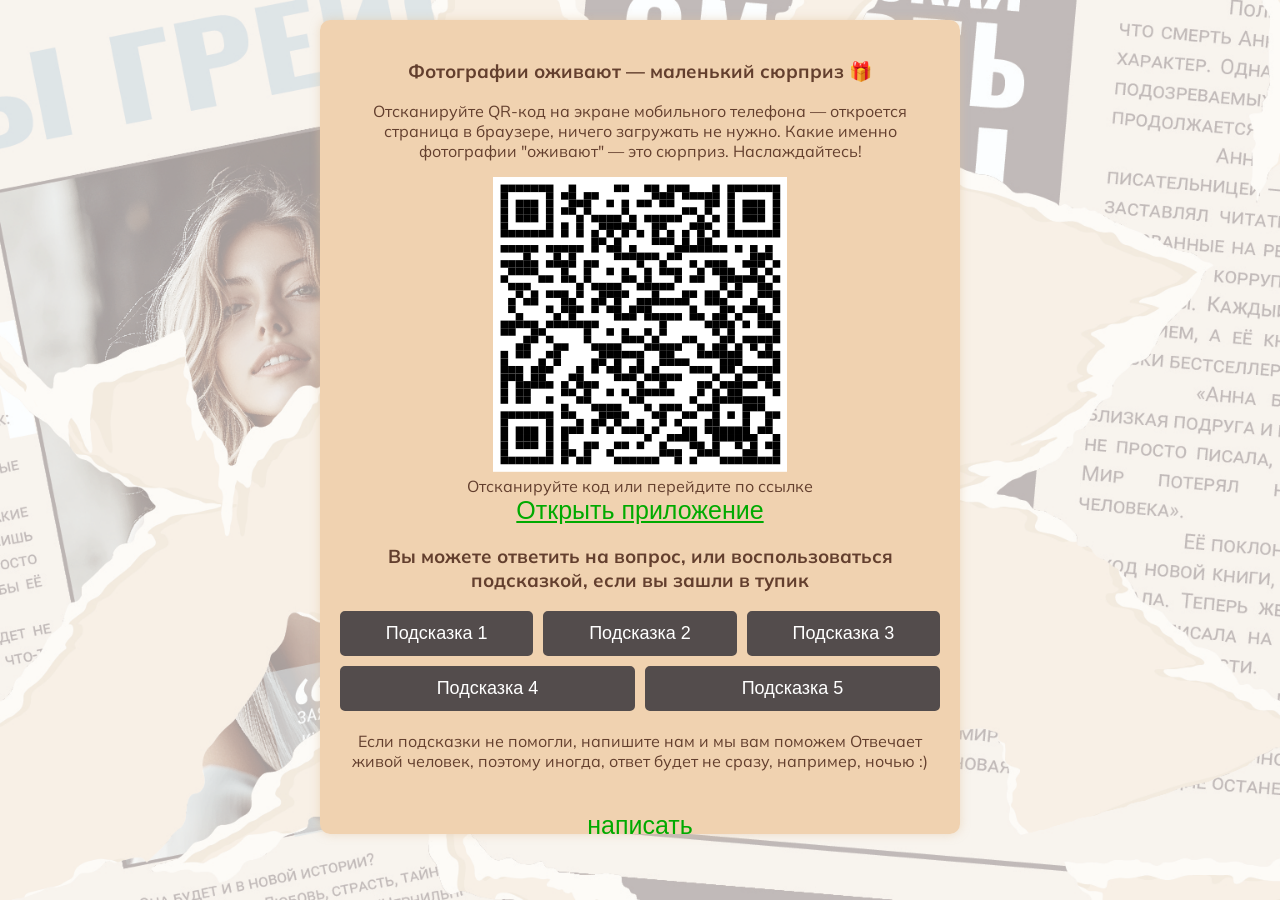
<file: case29/answer.html>
<!DOCTYPE html>
<html lang="ru">
<head>
    <meta charset="UTF-8">
    <meta name="viewport" content="width=device-width, initial-scale=1.0">
    <title>Выбор Персонажа</title>
    <link rel="icon" href="/img/favicon.ico" type="image/x-icon">
    <link href="https://fonts.googleapis.com/css2?family=Mulish:ital,wght@0,200;0,300;0,400;0,500;0,600;0,700;0,800;0,900;1,200;1,300;1,400;1,500;1,600;1,700;1,800;1,900&family=Poppins:ital,wght@0,300;0,400;0,500;0,600;0,700;0,800;0,900;1,300;1,400;1,500;1,600;1,700;1,800;1,900&display=swap" rel="stylesheet">
    <link href="https://fonts.googleapis.com/css2?family=Montserrat:ital,wght@0,100;0,200;0,300;0,400;0,500;0,600;0,700;0,800;0,900;1,100;1,200;1,300;1,400;1,500;1,600;1,700;1,800;1,900&display=swap" rel="stylesheet">
    <link rel="stylesheet" type="text/css" href="style.css" />
</head>
<body>
<!--<div class="overlay" id="popup">
    <div class="popup">
        <h2>Фотографии оживают — маленький сюрприз 🎁</h2>
        <p>Отсканируйте QR-код на экране мобильного телефона
            — откроется страница в браузере, ничего загружать не нужно.
            Какие именно фотографии "оживают" — это сюрприз. Наслаждайтесь!</p>

        <svg xmlns="http://www.w3.org/2000/svg" width="78mm" height="78mm" version="1.1"><rect fill="white" x="0" y="0" width="100%" height="100%"/><rect x="2mm" y="2mm" width="2mm" height="2mm"/><rect x="4mm" y="2mm" width="2mm" height="2mm"/><rect x="6mm" y="2mm" width="2mm" height="2mm"/><rect x="8mm" y="2mm" width="2mm" height="2mm"/><rect x="10mm" y="2mm" width="2mm" height="2mm"/><rect x="12mm" y="2mm" width="2mm" height="2mm"/><rect x="14mm" y="2mm" width="2mm" height="2mm"/><rect x="20mm" y="2mm" width="2mm" height="2mm"/><rect x="32mm" y="2mm" width="2mm" height="2mm"/><rect x="34mm" y="2mm" width="2mm" height="2mm"/><rect x="40mm" y="2mm" width="2mm" height="2mm"/><rect x="42mm" y="2mm" width="2mm" height="2mm"/><rect x="46mm" y="2mm" width="2mm" height="2mm"/><rect x="48mm" y="2mm" width="2mm" height="2mm"/><rect x="50mm" y="2mm" width="2mm" height="2mm"/><rect x="58mm" y="2mm" width="2mm" height="2mm"/><rect x="62mm" y="2mm" width="2mm" height="2mm"/><rect x="64mm" y="2mm" width="2mm" height="2mm"/><rect x="66mm" y="2mm" width="2mm" height="2mm"/><rect x="68mm" y="2mm" width="2mm" height="2mm"/><rect x="70mm" y="2mm" width="2mm" height="2mm"/><rect x="72mm" y="2mm" width="2mm" height="2mm"/><rect x="74mm" y="2mm" width="2mm" height="2mm"/><rect x="2mm" y="4mm" width="2mm" height="2mm"/><rect x="14mm" y="4mm" width="2mm" height="2mm"/><rect x="18mm" y="4mm" width="2mm" height="2mm"/><rect x="20mm" y="4mm" width="2mm" height="2mm"/><rect x="24mm" y="4mm" width="2mm" height="2mm"/><rect x="26mm" y="4mm" width="2mm" height="2mm"/><rect x="42mm" y="4mm" width="2mm" height="2mm"/><rect x="44mm" y="4mm" width="2mm" height="2mm"/><rect x="46mm" y="4mm" width="2mm" height="2mm"/><rect x="50mm" y="4mm" width="2mm" height="2mm"/><rect x="52mm" y="4mm" width="2mm" height="2mm"/><rect x="54mm" y="4mm" width="2mm" height="2mm"/><rect x="56mm" y="4mm" width="2mm" height="2mm"/><rect x="58mm" y="4mm" width="2mm" height="2mm"/><rect x="62mm" y="4mm" width="2mm" height="2mm"/><rect x="74mm" y="4mm" width="2mm" height="2mm"/><rect x="2mm" y="6mm" width="2mm" height="2mm"/><rect x="6mm" y="6mm" width="2mm" height="2mm"/><rect x="8mm" y="6mm" width="2mm" height="2mm"/><rect x="10mm" y="6mm" width="2mm" height="2mm"/><rect x="14mm" y="6mm" width="2mm" height="2mm"/><rect x="20mm" y="6mm" width="2mm" height="2mm"/><rect x="22mm" y="6mm" width="2mm" height="2mm"/><rect x="24mm" y="6mm" width="2mm" height="2mm"/><rect x="30mm" y="6mm" width="2mm" height="2mm"/><rect x="34mm" y="6mm" width="2mm" height="2mm"/><rect x="38mm" y="6mm" width="2mm" height="2mm"/><rect x="40mm" y="6mm" width="2mm" height="2mm"/><rect x="44mm" y="6mm" width="2mm" height="2mm"/><rect x="46mm" y="6mm" width="2mm" height="2mm"/><rect x="56mm" y="6mm" width="2mm" height="2mm"/><rect x="58mm" y="6mm" width="2mm" height="2mm"/><rect x="62mm" y="6mm" width="2mm" height="2mm"/><rect x="66mm" y="6mm" width="2mm" height="2mm"/><rect x="68mm" y="6mm" width="2mm" height="2mm"/><rect x="70mm" y="6mm" width="2mm" height="2mm"/><rect x="74mm" y="6mm" width="2mm" height="2mm"/><rect x="2mm" y="8mm" width="2mm" height="2mm"/><rect x="6mm" y="8mm" width="2mm" height="2mm"/><rect x="8mm" y="8mm" width="2mm" height="2mm"/><rect x="10mm" y="8mm" width="2mm" height="2mm"/><rect x="14mm" y="8mm" width="2mm" height="2mm"/><rect x="18mm" y="8mm" width="2mm" height="2mm"/><rect x="20mm" y="8mm" width="2mm" height="2mm"/><rect x="24mm" y="8mm" width="2mm" height="2mm"/><rect x="34mm" y="8mm" width="2mm" height="2mm"/><rect x="50mm" y="8mm" width="2mm" height="2mm"/><rect x="52mm" y="8mm" width="2mm" height="2mm"/><rect x="56mm" y="8mm" width="2mm" height="2mm"/><rect x="62mm" y="8mm" width="2mm" height="2mm"/><rect x="66mm" y="8mm" width="2mm" height="2mm"/><rect x="68mm" y="8mm" width="2mm" height="2mm"/><rect x="70mm" y="8mm" width="2mm" height="2mm"/><rect x="74mm" y="8mm" width="2mm" height="2mm"/><rect x="2mm" y="10mm" width="2mm" height="2mm"/><rect x="6mm" y="10mm" width="2mm" height="2mm"/><rect x="8mm" y="10mm" width="2mm" height="2mm"/><rect x="10mm" y="10mm" width="2mm" height="2mm"/><rect x="14mm" y="10mm" width="2mm" height="2mm"/><rect x="22mm" y="10mm" width="2mm" height="2mm"/><rect x="26mm" y="10mm" width="2mm" height="2mm"/><rect x="28mm" y="10mm" width="2mm" height="2mm"/><rect x="30mm" y="10mm" width="2mm" height="2mm"/><rect x="32mm" y="10mm" width="2mm" height="2mm"/><rect x="36mm" y="10mm" width="2mm" height="2mm"/><rect x="40mm" y="10mm" width="2mm" height="2mm"/><rect x="42mm" y="10mm" width="2mm" height="2mm"/><rect x="44mm" y="10mm" width="2mm" height="2mm"/><rect x="46mm" y="10mm" width="2mm" height="2mm"/><rect x="48mm" y="10mm" width="2mm" height="2mm"/><rect x="54mm" y="10mm" width="2mm" height="2mm"/><rect x="58mm" y="10mm" width="2mm" height="2mm"/><rect x="62mm" y="10mm" width="2mm" height="2mm"/><rect x="66mm" y="10mm" width="2mm" height="2mm"/><rect x="68mm" y="10mm" width="2mm" height="2mm"/><rect x="70mm" y="10mm" width="2mm" height="2mm"/><rect x="74mm" y="10mm" width="2mm" height="2mm"/><rect x="2mm" y="12mm" width="2mm" height="2mm"/><rect x="14mm" y="12mm" width="2mm" height="2mm"/><rect x="18mm" y="12mm" width="2mm" height="2mm"/><rect x="22mm" y="12mm" width="2mm" height="2mm"/><rect x="28mm" y="12mm" width="2mm" height="2mm"/><rect x="30mm" y="12mm" width="2mm" height="2mm"/><rect x="32mm" y="12mm" width="2mm" height="2mm"/><rect x="34mm" y="12mm" width="2mm" height="2mm"/><rect x="36mm" y="12mm" width="2mm" height="2mm"/><rect x="42mm" y="12mm" width="2mm" height="2mm"/><rect x="44mm" y="12mm" width="2mm" height="2mm"/><rect x="52mm" y="12mm" width="2mm" height="2mm"/><rect x="54mm" y="12mm" width="2mm" height="2mm"/><rect x="56mm" y="12mm" width="2mm" height="2mm"/><rect x="62mm" y="12mm" width="2mm" height="2mm"/><rect x="74mm" y="12mm" width="2mm" height="2mm"/><rect x="2mm" y="14mm" width="2mm" height="2mm"/><rect x="4mm" y="14mm" width="2mm" height="2mm"/><rect x="6mm" y="14mm" width="2mm" height="2mm"/><rect x="8mm" y="14mm" width="2mm" height="2mm"/><rect x="10mm" y="14mm" width="2mm" height="2mm"/><rect x="12mm" y="14mm" width="2mm" height="2mm"/><rect x="14mm" y="14mm" width="2mm" height="2mm"/><rect x="18mm" y="14mm" width="2mm" height="2mm"/><rect x="22mm" y="14mm" width="2mm" height="2mm"/><rect x="26mm" y="14mm" width="2mm" height="2mm"/><rect x="30mm" y="14mm" width="2mm" height="2mm"/><rect x="34mm" y="14mm" width="2mm" height="2mm"/><rect x="38mm" y="14mm" width="2mm" height="2mm"/><rect x="42mm" y="14mm" width="2mm" height="2mm"/><rect x="46mm" y="14mm" width="2mm" height="2mm"/><rect x="50mm" y="14mm" width="2mm" height="2mm"/><rect x="54mm" y="14mm" width="2mm" height="2mm"/><rect x="58mm" y="14mm" width="2mm" height="2mm"/><rect x="62mm" y="14mm" width="2mm" height="2mm"/><rect x="64mm" y="14mm" width="2mm" height="2mm"/><rect x="66mm" y="14mm" width="2mm" height="2mm"/><rect x="68mm" y="14mm" width="2mm" height="2mm"/><rect x="70mm" y="14mm" width="2mm" height="2mm"/><rect x="72mm" y="14mm" width="2mm" height="2mm"/><rect x="74mm" y="14mm" width="2mm" height="2mm"/><rect x="26mm" y="16mm" width="2mm" height="2mm"/><rect x="28mm" y="16mm" width="2mm" height="2mm"/><rect x="32mm" y="16mm" width="2mm" height="2mm"/><rect x="42mm" y="16mm" width="2mm" height="2mm"/><rect x="44mm" y="16mm" width="2mm" height="2mm"/><rect x="46mm" y="16mm" width="2mm" height="2mm"/><rect x="50mm" y="16mm" width="2mm" height="2mm"/><rect x="54mm" y="16mm" width="2mm" height="2mm"/><rect x="56mm" y="16mm" width="2mm" height="2mm"/><rect x="2mm" y="18mm" width="2mm" height="2mm"/><rect x="4mm" y="18mm" width="2mm" height="2mm"/><rect x="6mm" y="18mm" width="2mm" height="2mm"/><rect x="8mm" y="18mm" width="2mm" height="2mm"/><rect x="10mm" y="18mm" width="2mm" height="2mm"/><rect x="14mm" y="18mm" width="2mm" height="2mm"/><rect x="16mm" y="18mm" width="2mm" height="2mm"/><rect x="18mm" y="18mm" width="2mm" height="2mm"/><rect x="20mm" y="18mm" width="2mm" height="2mm"/><rect x="22mm" y="18mm" width="2mm" height="2mm"/><rect x="26mm" y="18mm" width="2mm" height="2mm"/><rect x="30mm" y="18mm" width="2mm" height="2mm"/><rect x="32mm" y="18mm" width="2mm" height="2mm"/><rect x="36mm" y="18mm" width="2mm" height="2mm"/><rect x="48mm" y="18mm" width="2mm" height="2mm"/><rect x="50mm" y="18mm" width="2mm" height="2mm"/><rect x="52mm" y="18mm" width="2mm" height="2mm"/><rect x="54mm" y="18mm" width="2mm" height="2mm"/><rect x="56mm" y="18mm" width="2mm" height="2mm"/><rect x="58mm" y="18mm" width="2mm" height="2mm"/><rect x="60mm" y="18mm" width="2mm" height="2mm"/><rect x="64mm" y="18mm" width="2mm" height="2mm"/><rect x="68mm" y="18mm" width="2mm" height="2mm"/><rect x="72mm" y="18mm" width="2mm" height="2mm"/><rect x="8mm" y="20mm" width="2mm" height="2mm"/><rect x="16mm" y="20mm" width="2mm" height="2mm"/><rect x="20mm" y="20mm" width="2mm" height="2mm"/><rect x="32mm" y="20mm" width="2mm" height="2mm"/><rect x="34mm" y="20mm" width="2mm" height="2mm"/><rect x="36mm" y="20mm" width="2mm" height="2mm"/><rect x="38mm" y="20mm" width="2mm" height="2mm"/><rect x="40mm" y="20mm" width="2mm" height="2mm"/><rect x="42mm" y="20mm" width="2mm" height="2mm"/><rect x="46mm" y="20mm" width="2mm" height="2mm"/><rect x="48mm" y="20mm" width="2mm" height="2mm"/><rect x="68mm" y="20mm" width="2mm" height="2mm"/><rect x="70mm" y="20mm" width="2mm" height="2mm"/><rect x="72mm" y="20mm" width="2mm" height="2mm"/><rect x="2mm" y="22mm" width="2mm" height="2mm"/><rect x="4mm" y="22mm" width="2mm" height="2mm"/><rect x="6mm" y="22mm" width="2mm" height="2mm"/><rect x="8mm" y="22mm" width="2mm" height="2mm"/><rect x="10mm" y="22mm" width="2mm" height="2mm"/><rect x="14mm" y="22mm" width="2mm" height="2mm"/><rect x="16mm" y="22mm" width="2mm" height="2mm"/><rect x="18mm" y="22mm" width="2mm" height="2mm"/><rect x="20mm" y="22mm" width="2mm" height="2mm"/><rect x="24mm" y="22mm" width="2mm" height="2mm"/><rect x="26mm" y="22mm" width="2mm" height="2mm"/><rect x="38mm" y="22mm" width="2mm" height="2mm"/><rect x="44mm" y="22mm" width="2mm" height="2mm"/><rect x="52mm" y="22mm" width="2mm" height="2mm"/><rect x="56mm" y="22mm" width="2mm" height="2mm"/><rect x="58mm" y="22mm" width="2mm" height="2mm"/><rect x="60mm" y="22mm" width="2mm" height="2mm"/><rect x="66mm" y="22mm" width="2mm" height="2mm"/><rect x="68mm" y="22mm" width="2mm" height="2mm"/><rect x="70mm" y="22mm" width="2mm" height="2mm"/><rect x="74mm" y="22mm" width="2mm" height="2mm"/><rect x="4mm" y="24mm" width="2mm" height="2mm"/><rect x="6mm" y="24mm" width="2mm" height="2mm"/><rect x="8mm" y="24mm" width="2mm" height="2mm"/><rect x="10mm" y="24mm" width="2mm" height="2mm"/><rect x="18mm" y="24mm" width="2mm" height="2mm"/><rect x="24mm" y="24mm" width="2mm" height="2mm"/><rect x="30mm" y="24mm" width="2mm" height="2mm"/><rect x="34mm" y="24mm" width="2mm" height="2mm"/><rect x="40mm" y="24mm" width="2mm" height="2mm"/><rect x="44mm" y="24mm" width="2mm" height="2mm"/><rect x="46mm" y="24mm" width="2mm" height="2mm"/><rect x="48mm" y="24mm" width="2mm" height="2mm"/><rect x="54mm" y="24mm" width="2mm" height="2mm"/><rect x="58mm" y="24mm" width="2mm" height="2mm"/><rect x="60mm" y="24mm" width="2mm" height="2mm"/><rect x="62mm" y="24mm" width="2mm" height="2mm"/><rect x="68mm" y="24mm" width="2mm" height="2mm"/><rect x="72mm" y="24mm" width="2mm" height="2mm"/><rect x="2mm" y="26mm" width="2mm" height="2mm"/><rect x="12mm" y="26mm" width="2mm" height="2mm"/><rect x="14mm" y="26mm" width="2mm" height="2mm"/><rect x="18mm" y="26mm" width="2mm" height="2mm"/><rect x="20mm" y="26mm" width="2mm" height="2mm"/><rect x="24mm" y="26mm" width="2mm" height="2mm"/><rect x="34mm" y="26mm" width="2mm" height="2mm"/><rect x="36mm" y="26mm" width="2mm" height="2mm"/><rect x="40mm" y="26mm" width="2mm" height="2mm"/><rect x="48mm" y="26mm" width="2mm" height="2mm"/><rect x="52mm" y="26mm" width="2mm" height="2mm"/><rect x="54mm" y="26mm" width="2mm" height="2mm"/><rect x="60mm" y="26mm" width="2mm" height="2mm"/><rect x="62mm" y="26mm" width="2mm" height="2mm"/><rect x="64mm" y="26mm" width="2mm" height="2mm"/><rect x="66mm" y="26mm" width="2mm" height="2mm"/><rect x="68mm" y="26mm" width="2mm" height="2mm"/><rect x="70mm" y="26mm" width="2mm" height="2mm"/><rect x="74mm" y="26mm" width="2mm" height="2mm"/><rect x="4mm" y="28mm" width="2mm" height="2mm"/><rect x="6mm" y="28mm" width="2mm" height="2mm"/><rect x="8mm" y="28mm" width="2mm" height="2mm"/><rect x="22mm" y="28mm" width="2mm" height="2mm"/><rect x="26mm" y="28mm" width="2mm" height="2mm"/><rect x="28mm" y="28mm" width="2mm" height="2mm"/><rect x="30mm" y="28mm" width="2mm" height="2mm"/><rect x="32mm" y="28mm" width="2mm" height="2mm"/><rect x="38mm" y="28mm" width="2mm" height="2mm"/><rect x="40mm" y="28mm" width="2mm" height="2mm"/><rect x="42mm" y="28mm" width="2mm" height="2mm"/><rect x="44mm" y="28mm" width="2mm" height="2mm"/><rect x="46mm" y="28mm" width="2mm" height="2mm"/><rect x="60mm" y="28mm" width="2mm" height="2mm"/><rect x="64mm" y="28mm" width="2mm" height="2mm"/><rect x="70mm" y="28mm" width="2mm" height="2mm"/><rect x="72mm" y="28mm" width="2mm" height="2mm"/><rect x="6mm" y="30mm" width="2mm" height="2mm"/><rect x="10mm" y="30mm" width="2mm" height="2mm"/><rect x="14mm" y="30mm" width="2mm" height="2mm"/><rect x="16mm" y="30mm" width="2mm" height="2mm"/><rect x="18mm" y="30mm" width="2mm" height="2mm"/><rect x="22mm" y="30mm" width="2mm" height="2mm"/><rect x="28mm" y="30mm" width="2mm" height="2mm"/><rect x="30mm" y="30mm" width="2mm" height="2mm"/><rect x="32mm" y="30mm" width="2mm" height="2mm"/><rect x="34mm" y="30mm" width="2mm" height="2mm"/><rect x="42mm" y="30mm" width="2mm" height="2mm"/><rect x="50mm" y="30mm" width="2mm" height="2mm"/><rect x="52mm" y="30mm" width="2mm" height="2mm"/><rect x="56mm" y="30mm" width="2mm" height="2mm"/><rect x="58mm" y="30mm" width="2mm" height="2mm"/><rect x="62mm" y="30mm" width="2mm" height="2mm"/><rect x="64mm" y="30mm" width="2mm" height="2mm"/><rect x="70mm" y="30mm" width="2mm" height="2mm"/><rect x="72mm" y="30mm" width="2mm" height="2mm"/><rect x="74mm" y="30mm" width="2mm" height="2mm"/><rect x="4mm" y="32mm" width="2mm" height="2mm"/><rect x="8mm" y="32mm" width="2mm" height="2mm"/><rect x="10mm" y="32mm" width="2mm" height="2mm"/><rect x="18mm" y="32mm" width="2mm" height="2mm"/><rect x="20mm" y="32mm" width="2mm" height="2mm"/><rect x="26mm" y="32mm" width="2mm" height="2mm"/><rect x="28mm" y="32mm" width="2mm" height="2mm"/><rect x="32mm" y="32mm" width="2mm" height="2mm"/><rect x="38mm" y="32mm" width="2mm" height="2mm"/><rect x="40mm" y="32mm" width="2mm" height="2mm"/><rect x="42mm" y="32mm" width="2mm" height="2mm"/><rect x="44mm" y="32mm" width="2mm" height="2mm"/><rect x="46mm" y="32mm" width="2mm" height="2mm"/><rect x="48mm" y="32mm" width="2mm" height="2mm"/><rect x="50mm" y="32mm" width="2mm" height="2mm"/><rect x="56mm" y="32mm" width="2mm" height="2mm"/><rect x="58mm" y="32mm" width="2mm" height="2mm"/><rect x="60mm" y="32mm" width="2mm" height="2mm"/><rect x="68mm" y="32mm" width="2mm" height="2mm"/><rect x="74mm" y="32mm" width="2mm" height="2mm"/><rect x="4mm" y="34mm" width="2mm" height="2mm"/><rect x="14mm" y="34mm" width="2mm" height="2mm"/><rect x="18mm" y="34mm" width="2mm" height="2mm"/><rect x="20mm" y="34mm" width="2mm" height="2mm"/><rect x="22mm" y="34mm" width="2mm" height="2mm"/><rect x="26mm" y="34mm" width="2mm" height="2mm"/><rect x="30mm" y="34mm" width="2mm" height="2mm"/><rect x="32mm" y="34mm" width="2mm" height="2mm"/><rect x="36mm" y="34mm" width="2mm" height="2mm"/><rect x="38mm" y="34mm" width="2mm" height="2mm"/><rect x="40mm" y="34mm" width="2mm" height="2mm"/><rect x="52mm" y="34mm" width="2mm" height="2mm"/><rect x="60mm" y="34mm" width="2mm" height="2mm"/><rect x="62mm" y="34mm" width="2mm" height="2mm"/><rect x="66mm" y="34mm" width="2mm" height="2mm"/><rect x="68mm" y="34mm" width="2mm" height="2mm"/><rect x="70mm" y="34mm" width="2mm" height="2mm"/><rect x="74mm" y="34mm" width="2mm" height="2mm"/><rect x="6mm" y="36mm" width="2mm" height="2mm"/><rect x="16mm" y="36mm" width="2mm" height="2mm"/><rect x="20mm" y="36mm" width="2mm" height="2mm"/><rect x="32mm" y="36mm" width="2mm" height="2mm"/><rect x="34mm" y="36mm" width="2mm" height="2mm"/><rect x="36mm" y="36mm" width="2mm" height="2mm"/><rect x="40mm" y="36mm" width="2mm" height="2mm"/><rect x="42mm" y="36mm" width="2mm" height="2mm"/><rect x="44mm" y="36mm" width="2mm" height="2mm"/><rect x="46mm" y="36mm" width="2mm" height="2mm"/><rect x="48mm" y="36mm" width="2mm" height="2mm"/><rect x="52mm" y="36mm" width="2mm" height="2mm"/><rect x="54mm" y="36mm" width="2mm" height="2mm"/><rect x="58mm" y="36mm" width="2mm" height="2mm"/><rect x="60mm" y="36mm" width="2mm" height="2mm"/><rect x="64mm" y="36mm" width="2mm" height="2mm"/><rect x="70mm" y="36mm" width="2mm" height="2mm"/><rect x="72mm" y="36mm" width="2mm" height="2mm"/><rect x="2mm" y="38mm" width="2mm" height="2mm"/><rect x="4mm" y="38mm" width="2mm" height="2mm"/><rect x="6mm" y="38mm" width="2mm" height="2mm"/><rect x="8mm" y="38mm" width="2mm" height="2mm"/><rect x="10mm" y="38mm" width="2mm" height="2mm"/><rect x="14mm" y="38mm" width="2mm" height="2mm"/><rect x="16mm" y="38mm" width="2mm" height="2mm"/><rect x="18mm" y="38mm" width="2mm" height="2mm"/><rect x="20mm" y="38mm" width="2mm" height="2mm"/><rect x="22mm" y="38mm" width="2mm" height="2mm"/><rect x="24mm" y="38mm" width="2mm" height="2mm"/><rect x="26mm" y="38mm" width="2mm" height="2mm"/><rect x="44mm" y="38mm" width="2mm" height="2mm"/><rect x="56mm" y="38mm" width="2mm" height="2mm"/><rect x="58mm" y="38mm" width="2mm" height="2mm"/><rect x="60mm" y="38mm" width="2mm" height="2mm"/><rect x="62mm" y="38mm" width="2mm" height="2mm"/><rect x="66mm" y="38mm" width="2mm" height="2mm"/><rect x="70mm" y="38mm" width="2mm" height="2mm"/><rect x="72mm" y="38mm" width="2mm" height="2mm"/><rect x="74mm" y="38mm" width="2mm" height="2mm"/><rect x="2mm" y="40mm" width="2mm" height="2mm"/><rect x="4mm" y="40mm" width="2mm" height="2mm"/><rect x="10mm" y="40mm" width="2mm" height="2mm"/><rect x="12mm" y="40mm" width="2mm" height="2mm"/><rect x="24mm" y="40mm" width="2mm" height="2mm"/><rect x="30mm" y="40mm" width="2mm" height="2mm"/><rect x="34mm" y="40mm" width="2mm" height="2mm"/><rect x="40mm" y="40mm" width="2mm" height="2mm"/><rect x="44mm" y="40mm" width="2mm" height="2mm"/><rect x="58mm" y="40mm" width="2mm" height="2mm"/><rect x="62mm" y="40mm" width="2mm" height="2mm"/><rect x="74mm" y="40mm" width="2mm" height="2mm"/><rect x="8mm" y="42mm" width="2mm" height="2mm"/><rect x="10mm" y="42mm" width="2mm" height="2mm"/><rect x="14mm" y="42mm" width="2mm" height="2mm"/><rect x="24mm" y="42mm" width="2mm" height="2mm"/><rect x="34mm" y="42mm" width="2mm" height="2mm"/><rect x="36mm" y="42mm" width="2mm" height="2mm"/><rect x="38mm" y="42mm" width="2mm" height="2mm"/><rect x="42mm" y="42mm" width="2mm" height="2mm"/><rect x="50mm" y="42mm" width="2mm" height="2mm"/><rect x="52mm" y="42mm" width="2mm" height="2mm"/><rect x="60mm" y="42mm" width="2mm" height="2mm"/><rect x="62mm" y="42mm" width="2mm" height="2mm"/><rect x="66mm" y="42mm" width="2mm" height="2mm"/><rect x="68mm" y="42mm" width="2mm" height="2mm"/><rect x="70mm" y="42mm" width="2mm" height="2mm"/><rect x="72mm" y="42mm" width="2mm" height="2mm"/><rect x="74mm" y="42mm" width="2mm" height="2mm"/><rect x="6mm" y="44mm" width="2mm" height="2mm"/><rect x="8mm" y="44mm" width="2mm" height="2mm"/><rect x="16mm" y="44mm" width="2mm" height="2mm"/><rect x="18mm" y="44mm" width="2mm" height="2mm"/><rect x="26mm" y="44mm" width="2mm" height="2mm"/><rect x="28mm" y="44mm" width="2mm" height="2mm"/><rect x="30mm" y="44mm" width="2mm" height="2mm"/><rect x="32mm" y="44mm" width="2mm" height="2mm"/><rect x="40mm" y="44mm" width="2mm" height="2mm"/><rect x="42mm" y="44mm" width="2mm" height="2mm"/><rect x="44mm" y="44mm" width="2mm" height="2mm"/><rect x="46mm" y="44mm" width="2mm" height="2mm"/><rect x="48mm" y="44mm" width="2mm" height="2mm"/><rect x="54mm" y="44mm" width="2mm" height="2mm"/><rect x="58mm" y="44mm" width="2mm" height="2mm"/><rect x="60mm" y="44mm" width="2mm" height="2mm"/><rect x="64mm" y="44mm" width="2mm" height="2mm"/><rect x="68mm" y="44mm" width="2mm" height="2mm"/><rect x="72mm" y="44mm" width="2mm" height="2mm"/><rect x="2mm" y="46mm" width="2mm" height="2mm"/><rect x="6mm" y="46mm" width="2mm" height="2mm"/><rect x="8mm" y="46mm" width="2mm" height="2mm"/><rect x="14mm" y="46mm" width="2mm" height="2mm"/><rect x="16mm" y="46mm" width="2mm" height="2mm"/><rect x="28mm" y="46mm" width="2mm" height="2mm"/><rect x="30mm" y="46mm" width="2mm" height="2mm"/><rect x="32mm" y="46mm" width="2mm" height="2mm"/><rect x="34mm" y="46mm" width="2mm" height="2mm"/><rect x="36mm" y="46mm" width="2mm" height="2mm"/><rect x="38mm" y="46mm" width="2mm" height="2mm"/><rect x="44mm" y="46mm" width="2mm" height="2mm"/><rect x="46mm" y="46mm" width="2mm" height="2mm"/><rect x="54mm" y="46mm" width="2mm" height="2mm"/><rect x="56mm" y="46mm" width="2mm" height="2mm"/><rect x="58mm" y="46mm" width="2mm" height="2mm"/><rect x="60mm" y="46mm" width="2mm" height="2mm"/><rect x="62mm" y="46mm" width="2mm" height="2mm"/><rect x="64mm" y="46mm" width="2mm" height="2mm"/><rect x="70mm" y="46mm" width="2mm" height="2mm"/><rect x="72mm" y="46mm" width="2mm" height="2mm"/><rect x="74mm" y="46mm" width="2mm" height="2mm"/><rect x="2mm" y="48mm" width="2mm" height="2mm"/><rect x="12mm" y="48mm" width="2mm" height="2mm"/><rect x="16mm" y="48mm" width="2mm" height="2mm"/><rect x="26mm" y="48mm" width="2mm" height="2mm"/><rect x="28mm" y="48mm" width="2mm" height="2mm"/><rect x="32mm" y="48mm" width="2mm" height="2mm"/><rect x="38mm" y="48mm" width="2mm" height="2mm"/><rect x="44mm" y="48mm" width="2mm" height="2mm"/><rect x="46mm" y="48mm" width="2mm" height="2mm"/><rect x="48mm" y="48mm" width="2mm" height="2mm"/><rect x="50mm" y="48mm" width="2mm" height="2mm"/><rect x="60mm" y="48mm" width="2mm" height="2mm"/><rect x="62mm" y="48mm" width="2mm" height="2mm"/><rect x="64mm" y="48mm" width="2mm" height="2mm"/><rect x="74mm" y="48mm" width="2mm" height="2mm"/><rect x="2mm" y="50mm" width="2mm" height="2mm"/><rect x="4mm" y="50mm" width="2mm" height="2mm"/><rect x="6mm" y="50mm" width="2mm" height="2mm"/><rect x="10mm" y="50mm" width="2mm" height="2mm"/><rect x="12mm" y="50mm" width="2mm" height="2mm"/><rect x="14mm" y="50mm" width="2mm" height="2mm"/><rect x="22mm" y="50mm" width="2mm" height="2mm"/><rect x="26mm" y="50mm" width="2mm" height="2mm"/><rect x="30mm" y="50mm" width="2mm" height="2mm"/><rect x="32mm" y="50mm" width="2mm" height="2mm"/><rect x="36mm" y="50mm" width="2mm" height="2mm"/><rect x="38mm" y="50mm" width="2mm" height="2mm"/><rect x="42mm" y="50mm" width="2mm" height="2mm"/><rect x="52mm" y="50mm" width="2mm" height="2mm"/><rect x="54mm" y="50mm" width="2mm" height="2mm"/><rect x="56mm" y="50mm" width="2mm" height="2mm"/><rect x="60mm" y="50mm" width="2mm" height="2mm"/><rect x="62mm" y="50mm" width="2mm" height="2mm"/><rect x="66mm" y="50mm" width="2mm" height="2mm"/><rect x="68mm" y="50mm" width="2mm" height="2mm"/><rect x="70mm" y="50mm" width="2mm" height="2mm"/><rect x="72mm" y="50mm" width="2mm" height="2mm"/><rect x="74mm" y="50mm" width="2mm" height="2mm"/><rect x="2mm" y="52mm" width="2mm" height="2mm"/><rect x="4mm" y="52mm" width="2mm" height="2mm"/><rect x="6mm" y="52mm" width="2mm" height="2mm"/><rect x="10mm" y="52mm" width="2mm" height="2mm"/><rect x="12mm" y="52mm" width="2mm" height="2mm"/><rect x="20mm" y="52mm" width="2mm" height="2mm"/><rect x="22mm" y="52mm" width="2mm" height="2mm"/><rect x="32mm" y="52mm" width="2mm" height="2mm"/><rect x="34mm" y="52mm" width="2mm" height="2mm"/><rect x="36mm" y="52mm" width="2mm" height="2mm"/><rect x="40mm" y="52mm" width="2mm" height="2mm"/><rect x="42mm" y="52mm" width="2mm" height="2mm"/><rect x="44mm" y="52mm" width="2mm" height="2mm"/><rect x="46mm" y="52mm" width="2mm" height="2mm"/><rect x="48mm" y="52mm" width="2mm" height="2mm"/><rect x="58mm" y="52mm" width="2mm" height="2mm"/><rect x="64mm" y="52mm" width="2mm" height="2mm"/><rect x="70mm" y="52mm" width="2mm" height="2mm"/><rect x="72mm" y="52mm" width="2mm" height="2mm"/><rect x="2mm" y="54mm" width="2mm" height="2mm"/><rect x="6mm" y="54mm" width="2mm" height="2mm"/><rect x="8mm" y="54mm" width="2mm" height="2mm"/><rect x="10mm" y="54mm" width="2mm" height="2mm"/><rect x="12mm" y="54mm" width="2mm" height="2mm"/><rect x="14mm" y="54mm" width="2mm" height="2mm"/><rect x="18mm" y="54mm" width="2mm" height="2mm"/><rect x="22mm" y="54mm" width="2mm" height="2mm"/><rect x="24mm" y="54mm" width="2mm" height="2mm"/><rect x="26mm" y="54mm" width="2mm" height="2mm"/><rect x="38mm" y="54mm" width="2mm" height="2mm"/><rect x="44mm" y="54mm" width="2mm" height="2mm"/><rect x="54mm" y="54mm" width="2mm" height="2mm"/><rect x="56mm" y="54mm" width="2mm" height="2mm"/><rect x="60mm" y="54mm" width="2mm" height="2mm"/><rect x="62mm" y="54mm" width="2mm" height="2mm"/><rect x="64mm" y="54mm" width="2mm" height="2mm"/><rect x="66mm" y="54mm" width="2mm" height="2mm"/><rect x="68mm" y="54mm" width="2mm" height="2mm"/><rect x="72mm" y="54mm" width="2mm" height="2mm"/><rect x="74mm" y="54mm" width="2mm" height="2mm"/><rect x="2mm" y="56mm" width="2mm" height="2mm"/><rect x="6mm" y="56mm" width="2mm" height="2mm"/><rect x="8mm" y="56mm" width="2mm" height="2mm"/><rect x="18mm" y="56mm" width="2mm" height="2mm"/><rect x="20mm" y="56mm" width="2mm" height="2mm"/><rect x="24mm" y="56mm" width="2mm" height="2mm"/><rect x="30mm" y="56mm" width="2mm" height="2mm"/><rect x="34mm" y="56mm" width="2mm" height="2mm"/><rect x="38mm" y="56mm" width="2mm" height="2mm"/><rect x="40mm" y="56mm" width="2mm" height="2mm"/><rect x="42mm" y="56mm" width="2mm" height="2mm"/><rect x="44mm" y="56mm" width="2mm" height="2mm"/><rect x="46mm" y="56mm" width="2mm" height="2mm"/><rect x="54mm" y="56mm" width="2mm" height="2mm"/><rect x="58mm" y="56mm" width="2mm" height="2mm"/><rect x="62mm" y="56mm" width="2mm" height="2mm"/><rect x="64mm" y="56mm" width="2mm" height="2mm"/><rect x="74mm" y="56mm" width="2mm" height="2mm"/><rect x="2mm" y="58mm" width="2mm" height="2mm"/><rect x="6mm" y="58mm" width="2mm" height="2mm"/><rect x="8mm" y="58mm" width="2mm" height="2mm"/><rect x="14mm" y="58mm" width="2mm" height="2mm"/><rect x="22mm" y="58mm" width="2mm" height="2mm"/><rect x="24mm" y="58mm" width="2mm" height="2mm"/><rect x="36mm" y="58mm" width="2mm" height="2mm"/><rect x="38mm" y="58mm" width="2mm" height="2mm"/><rect x="52mm" y="58mm" width="2mm" height="2mm"/><rect x="58mm" y="58mm" width="2mm" height="2mm"/><rect x="60mm" y="58mm" width="2mm" height="2mm"/><rect x="62mm" y="58mm" width="2mm" height="2mm"/><rect x="64mm" y="58mm" width="2mm" height="2mm"/><rect x="66mm" y="58mm" width="2mm" height="2mm"/><rect x="68mm" y="58mm" width="2mm" height="2mm"/><rect x="70mm" y="58mm" width="2mm" height="2mm"/><rect x="18mm" y="60mm" width="2mm" height="2mm"/><rect x="26mm" y="60mm" width="2mm" height="2mm"/><rect x="28mm" y="60mm" width="2mm" height="2mm"/><rect x="30mm" y="60mm" width="2mm" height="2mm"/><rect x="32mm" y="60mm" width="2mm" height="2mm"/><rect x="40mm" y="60mm" width="2mm" height="2mm"/><rect x="44mm" y="60mm" width="2mm" height="2mm"/><rect x="46mm" y="60mm" width="2mm" height="2mm"/><rect x="48mm" y="60mm" width="2mm" height="2mm"/><rect x="54mm" y="60mm" width="2mm" height="2mm"/><rect x="56mm" y="60mm" width="2mm" height="2mm"/><rect x="58mm" y="60mm" width="2mm" height="2mm"/><rect x="66mm" y="60mm" width="2mm" height="2mm"/><rect x="68mm" y="60mm" width="2mm" height="2mm"/><rect x="70mm" y="60mm" width="2mm" height="2mm"/><rect x="2mm" y="62mm" width="2mm" height="2mm"/><rect x="4mm" y="62mm" width="2mm" height="2mm"/><rect x="6mm" y="62mm" width="2mm" height="2mm"/><rect x="8mm" y="62mm" width="2mm" height="2mm"/><rect x="10mm" y="62mm" width="2mm" height="2mm"/><rect x="12mm" y="62mm" width="2mm" height="2mm"/><rect x="14mm" y="62mm" width="2mm" height="2mm"/><rect x="18mm" y="62mm" width="2mm" height="2mm"/><rect x="20mm" y="62mm" width="2mm" height="2mm"/><rect x="28mm" y="62mm" width="2mm" height="2mm"/><rect x="30mm" y="62mm" width="2mm" height="2mm"/><rect x="32mm" y="62mm" width="2mm" height="2mm"/><rect x="34mm" y="62mm" width="2mm" height="2mm"/><rect x="42mm" y="62mm" width="2mm" height="2mm"/><rect x="44mm" y="62mm" width="2mm" height="2mm"/><rect x="50mm" y="62mm" width="2mm" height="2mm"/><rect x="52mm" y="62mm" width="2mm" height="2mm"/><rect x="58mm" y="62mm" width="2mm" height="2mm"/><rect x="62mm" y="62mm" width="2mm" height="2mm"/><rect x="66mm" y="62mm" width="2mm" height="2mm"/><rect x="72mm" y="62mm" width="2mm" height="2mm"/><rect x="74mm" y="62mm" width="2mm" height="2mm"/><rect x="2mm" y="64mm" width="2mm" height="2mm"/><rect x="14mm" y="64mm" width="2mm" height="2mm"/><rect x="22mm" y="64mm" width="2mm" height="2mm"/><rect x="26mm" y="64mm" width="2mm" height="2mm"/><rect x="28mm" y="64mm" width="2mm" height="2mm"/><rect x="32mm" y="64mm" width="2mm" height="2mm"/><rect x="38mm" y="64mm" width="2mm" height="2mm"/><rect x="44mm" y="64mm" width="2mm" height="2mm"/><rect x="48mm" y="64mm" width="2mm" height="2mm"/><rect x="56mm" y="64mm" width="2mm" height="2mm"/><rect x="58mm" y="64mm" width="2mm" height="2mm"/><rect x="66mm" y="64mm" width="2mm" height="2mm"/><rect x="72mm" y="64mm" width="2mm" height="2mm"/><rect x="2mm" y="66mm" width="2mm" height="2mm"/><rect x="6mm" y="66mm" width="2mm" height="2mm"/><rect x="8mm" y="66mm" width="2mm" height="2mm"/><rect x="10mm" y="66mm" width="2mm" height="2mm"/><rect x="14mm" y="66mm" width="2mm" height="2mm"/><rect x="18mm" y="66mm" width="2mm" height="2mm"/><rect x="20mm" y="66mm" width="2mm" height="2mm"/><rect x="22mm" y="66mm" width="2mm" height="2mm"/><rect x="26mm" y="66mm" width="2mm" height="2mm"/><rect x="30mm" y="66mm" width="2mm" height="2mm"/><rect x="34mm" y="66mm" width="2mm" height="2mm"/><rect x="36mm" y="66mm" width="2mm" height="2mm"/><rect x="38mm" y="66mm" width="2mm" height="2mm"/><rect x="42mm" y="66mm" width="2mm" height="2mm"/><rect x="50mm" y="66mm" width="2mm" height="2mm"/><rect x="52mm" y="66mm" width="2mm" height="2mm"/><rect x="56mm" y="66mm" width="2mm" height="2mm"/><rect x="58mm" y="66mm" width="2mm" height="2mm"/><rect x="60mm" y="66mm" width="2mm" height="2mm"/><rect x="62mm" y="66mm" width="2mm" height="2mm"/><rect x="64mm" y="66mm" width="2mm" height="2mm"/><rect x="66mm" y="66mm" width="2mm" height="2mm"/><rect x="70mm" y="66mm" width="2mm" height="2mm"/><rect x="72mm" y="66mm" width="2mm" height="2mm"/><rect x="2mm" y="68mm" width="2mm" height="2mm"/><rect x="6mm" y="68mm" width="2mm" height="2mm"/><rect x="8mm" y="68mm" width="2mm" height="2mm"/><rect x="10mm" y="68mm" width="2mm" height="2mm"/><rect x="14mm" y="68mm" width="2mm" height="2mm"/><rect x="18mm" y="68mm" width="2mm" height="2mm"/><rect x="40mm" y="68mm" width="2mm" height="2mm"/><rect x="46mm" y="68mm" width="2mm" height="2mm"/><rect x="48mm" y="68mm" width="2mm" height="2mm"/><rect x="50mm" y="68mm" width="2mm" height="2mm"/><rect x="52mm" y="68mm" width="2mm" height="2mm"/><rect x="58mm" y="68mm" width="2mm" height="2mm"/><rect x="60mm" y="68mm" width="2mm" height="2mm"/><rect x="62mm" y="68mm" width="2mm" height="2mm"/><rect x="64mm" y="68mm" width="2mm" height="2mm"/><rect x="66mm" y="68mm" width="2mm" height="2mm"/><rect x="68mm" y="68mm" width="2mm" height="2mm"/><rect x="74mm" y="68mm" width="2mm" height="2mm"/><rect x="2mm" y="70mm" width="2mm" height="2mm"/><rect x="6mm" y="70mm" width="2mm" height="2mm"/><rect x="8mm" y="70mm" width="2mm" height="2mm"/><rect x="10mm" y="70mm" width="2mm" height="2mm"/><rect x="14mm" y="70mm" width="2mm" height="2mm"/><rect x="18mm" y="70mm" width="2mm" height="2mm"/><rect x="24mm" y="70mm" width="2mm" height="2mm"/><rect x="26mm" y="70mm" width="2mm" height="2mm"/><rect x="32mm" y="70mm" width="2mm" height="2mm"/><rect x="34mm" y="70mm" width="2mm" height="2mm"/><rect x="38mm" y="70mm" width="2mm" height="2mm"/><rect x="44mm" y="70mm" width="2mm" height="2mm"/><rect x="52mm" y="70mm" width="2mm" height="2mm"/><rect x="54mm" y="70mm" width="2mm" height="2mm"/><rect x="58mm" y="70mm" width="2mm" height="2mm"/><rect x="64mm" y="70mm" width="2mm" height="2mm"/><rect x="68mm" y="70mm" width="2mm" height="2mm"/><rect x="72mm" y="70mm" width="2mm" height="2mm"/><rect x="74mm" y="70mm" width="2mm" height="2mm"/><rect x="2mm" y="72mm" width="2mm" height="2mm"/><rect x="14mm" y="72mm" width="2mm" height="2mm"/><rect x="18mm" y="72mm" width="2mm" height="2mm"/><rect x="20mm" y="72mm" width="2mm" height="2mm"/><rect x="24mm" y="72mm" width="2mm" height="2mm"/><rect x="30mm" y="72mm" width="2mm" height="2mm"/><rect x="44mm" y="72mm" width="2mm" height="2mm"/><rect x="46mm" y="72mm" width="2mm" height="2mm"/><rect x="48mm" y="72mm" width="2mm" height="2mm"/><rect x="54mm" y="72mm" width="2mm" height="2mm"/><rect x="56mm" y="72mm" width="2mm" height="2mm"/><rect x="58mm" y="72mm" width="2mm" height="2mm"/><rect x="66mm" y="72mm" width="2mm" height="2mm"/><rect x="68mm" y="72mm" width="2mm" height="2mm"/><rect x="74mm" y="72mm" width="2mm" height="2mm"/><rect x="2mm" y="74mm" width="2mm" height="2mm"/><rect x="4mm" y="74mm" width="2mm" height="2mm"/><rect x="6mm" y="74mm" width="2mm" height="2mm"/><rect x="8mm" y="74mm" width="2mm" height="2mm"/><rect x="10mm" y="74mm" width="2mm" height="2mm"/><rect x="12mm" y="74mm" width="2mm" height="2mm"/><rect x="14mm" y="74mm" width="2mm" height="2mm"/><rect x="18mm" y="74mm" width="2mm" height="2mm"/><rect x="22mm" y="74mm" width="2mm" height="2mm"/><rect x="24mm" y="74mm" width="2mm" height="2mm"/><rect x="32mm" y="74mm" width="2mm" height="2mm"/><rect x="34mm" y="74mm" width="2mm" height="2mm"/><rect x="36mm" y="74mm" width="2mm" height="2mm"/><rect x="38mm" y="74mm" width="2mm" height="2mm"/><rect x="40mm" y="74mm" width="2mm" height="2mm"/><rect x="42mm" y="74mm" width="2mm" height="2mm"/><rect x="48mm" y="74mm" width="2mm" height="2mm"/><rect x="52mm" y="74mm" width="2mm" height="2mm"/><rect x="60mm" y="74mm" width="2mm" height="2mm"/><rect x="62mm" y="74mm" width="2mm" height="2mm"/><rect x="64mm" y="74mm" width="2mm" height="2mm"/><rect x="66mm" y="74mm" width="2mm" height="2mm"/><rect x="68mm" y="74mm" width="2mm" height="2mm"/><rect x="70mm" y="74mm" width="2mm" height="2mm"/><rect x="72mm" y="74mm" width="2mm" height="2mm"/><rect x="74mm" y="74mm" width="2mm" height="2mm"/></svg>
        <br>
        Отсканируйте код или перейдите по ссылке
        <a href="https://clip.webar-studio.com/0ef7cb84e2/?&user_id=1930510981&project_id=284139" target="_blank">Открыть приложение</a>
        <br>
        <button onclick="closePopup()">Закрыть</button>
    </div>
</div>-->
<div class="container">
    <div>
        <h3>Фотографии оживают — маленький сюрприз 🎁</h3>
        <p>Отсканируйте QR-код на экране мобильного телефона
            — откроется страница в браузере, ничего загружать не нужно.
            Какие именно фотографии "оживают" — это сюрприз. Наслаждайтесь!</p>

        <svg xmlns="http://www.w3.org/2000/svg" width="78mm" height="78mm" version="1.1"><rect fill="white" x="0" y="0" width="100%" height="100%"/><rect x="2mm" y="2mm" width="2mm" height="2mm"/><rect x="4mm" y="2mm" width="2mm" height="2mm"/><rect x="6mm" y="2mm" width="2mm" height="2mm"/><rect x="8mm" y="2mm" width="2mm" height="2mm"/><rect x="10mm" y="2mm" width="2mm" height="2mm"/><rect x="12mm" y="2mm" width="2mm" height="2mm"/><rect x="14mm" y="2mm" width="2mm" height="2mm"/><rect x="20mm" y="2mm" width="2mm" height="2mm"/><rect x="32mm" y="2mm" width="2mm" height="2mm"/><rect x="34mm" y="2mm" width="2mm" height="2mm"/><rect x="40mm" y="2mm" width="2mm" height="2mm"/><rect x="42mm" y="2mm" width="2mm" height="2mm"/><rect x="46mm" y="2mm" width="2mm" height="2mm"/><rect x="48mm" y="2mm" width="2mm" height="2mm"/><rect x="50mm" y="2mm" width="2mm" height="2mm"/><rect x="58mm" y="2mm" width="2mm" height="2mm"/><rect x="62mm" y="2mm" width="2mm" height="2mm"/><rect x="64mm" y="2mm" width="2mm" height="2mm"/><rect x="66mm" y="2mm" width="2mm" height="2mm"/><rect x="68mm" y="2mm" width="2mm" height="2mm"/><rect x="70mm" y="2mm" width="2mm" height="2mm"/><rect x="72mm" y="2mm" width="2mm" height="2mm"/><rect x="74mm" y="2mm" width="2mm" height="2mm"/><rect x="2mm" y="4mm" width="2mm" height="2mm"/><rect x="14mm" y="4mm" width="2mm" height="2mm"/><rect x="18mm" y="4mm" width="2mm" height="2mm"/><rect x="20mm" y="4mm" width="2mm" height="2mm"/><rect x="24mm" y="4mm" width="2mm" height="2mm"/><rect x="26mm" y="4mm" width="2mm" height="2mm"/><rect x="42mm" y="4mm" width="2mm" height="2mm"/><rect x="44mm" y="4mm" width="2mm" height="2mm"/><rect x="46mm" y="4mm" width="2mm" height="2mm"/><rect x="50mm" y="4mm" width="2mm" height="2mm"/><rect x="52mm" y="4mm" width="2mm" height="2mm"/><rect x="54mm" y="4mm" width="2mm" height="2mm"/><rect x="56mm" y="4mm" width="2mm" height="2mm"/><rect x="58mm" y="4mm" width="2mm" height="2mm"/><rect x="62mm" y="4mm" width="2mm" height="2mm"/><rect x="74mm" y="4mm" width="2mm" height="2mm"/><rect x="2mm" y="6mm" width="2mm" height="2mm"/><rect x="6mm" y="6mm" width="2mm" height="2mm"/><rect x="8mm" y="6mm" width="2mm" height="2mm"/><rect x="10mm" y="6mm" width="2mm" height="2mm"/><rect x="14mm" y="6mm" width="2mm" height="2mm"/><rect x="20mm" y="6mm" width="2mm" height="2mm"/><rect x="22mm" y="6mm" width="2mm" height="2mm"/><rect x="24mm" y="6mm" width="2mm" height="2mm"/><rect x="30mm" y="6mm" width="2mm" height="2mm"/><rect x="34mm" y="6mm" width="2mm" height="2mm"/><rect x="38mm" y="6mm" width="2mm" height="2mm"/><rect x="40mm" y="6mm" width="2mm" height="2mm"/><rect x="44mm" y="6mm" width="2mm" height="2mm"/><rect x="46mm" y="6mm" width="2mm" height="2mm"/><rect x="56mm" y="6mm" width="2mm" height="2mm"/><rect x="58mm" y="6mm" width="2mm" height="2mm"/><rect x="62mm" y="6mm" width="2mm" height="2mm"/><rect x="66mm" y="6mm" width="2mm" height="2mm"/><rect x="68mm" y="6mm" width="2mm" height="2mm"/><rect x="70mm" y="6mm" width="2mm" height="2mm"/><rect x="74mm" y="6mm" width="2mm" height="2mm"/><rect x="2mm" y="8mm" width="2mm" height="2mm"/><rect x="6mm" y="8mm" width="2mm" height="2mm"/><rect x="8mm" y="8mm" width="2mm" height="2mm"/><rect x="10mm" y="8mm" width="2mm" height="2mm"/><rect x="14mm" y="8mm" width="2mm" height="2mm"/><rect x="18mm" y="8mm" width="2mm" height="2mm"/><rect x="20mm" y="8mm" width="2mm" height="2mm"/><rect x="24mm" y="8mm" width="2mm" height="2mm"/><rect x="34mm" y="8mm" width="2mm" height="2mm"/><rect x="50mm" y="8mm" width="2mm" height="2mm"/><rect x="52mm" y="8mm" width="2mm" height="2mm"/><rect x="56mm" y="8mm" width="2mm" height="2mm"/><rect x="62mm" y="8mm" width="2mm" height="2mm"/><rect x="66mm" y="8mm" width="2mm" height="2mm"/><rect x="68mm" y="8mm" width="2mm" height="2mm"/><rect x="70mm" y="8mm" width="2mm" height="2mm"/><rect x="74mm" y="8mm" width="2mm" height="2mm"/><rect x="2mm" y="10mm" width="2mm" height="2mm"/><rect x="6mm" y="10mm" width="2mm" height="2mm"/><rect x="8mm" y="10mm" width="2mm" height="2mm"/><rect x="10mm" y="10mm" width="2mm" height="2mm"/><rect x="14mm" y="10mm" width="2mm" height="2mm"/><rect x="22mm" y="10mm" width="2mm" height="2mm"/><rect x="26mm" y="10mm" width="2mm" height="2mm"/><rect x="28mm" y="10mm" width="2mm" height="2mm"/><rect x="30mm" y="10mm" width="2mm" height="2mm"/><rect x="32mm" y="10mm" width="2mm" height="2mm"/><rect x="36mm" y="10mm" width="2mm" height="2mm"/><rect x="40mm" y="10mm" width="2mm" height="2mm"/><rect x="42mm" y="10mm" width="2mm" height="2mm"/><rect x="44mm" y="10mm" width="2mm" height="2mm"/><rect x="46mm" y="10mm" width="2mm" height="2mm"/><rect x="48mm" y="10mm" width="2mm" height="2mm"/><rect x="54mm" y="10mm" width="2mm" height="2mm"/><rect x="58mm" y="10mm" width="2mm" height="2mm"/><rect x="62mm" y="10mm" width="2mm" height="2mm"/><rect x="66mm" y="10mm" width="2mm" height="2mm"/><rect x="68mm" y="10mm" width="2mm" height="2mm"/><rect x="70mm" y="10mm" width="2mm" height="2mm"/><rect x="74mm" y="10mm" width="2mm" height="2mm"/><rect x="2mm" y="12mm" width="2mm" height="2mm"/><rect x="14mm" y="12mm" width="2mm" height="2mm"/><rect x="18mm" y="12mm" width="2mm" height="2mm"/><rect x="22mm" y="12mm" width="2mm" height="2mm"/><rect x="28mm" y="12mm" width="2mm" height="2mm"/><rect x="30mm" y="12mm" width="2mm" height="2mm"/><rect x="32mm" y="12mm" width="2mm" height="2mm"/><rect x="34mm" y="12mm" width="2mm" height="2mm"/><rect x="36mm" y="12mm" width="2mm" height="2mm"/><rect x="42mm" y="12mm" width="2mm" height="2mm"/><rect x="44mm" y="12mm" width="2mm" height="2mm"/><rect x="52mm" y="12mm" width="2mm" height="2mm"/><rect x="54mm" y="12mm" width="2mm" height="2mm"/><rect x="56mm" y="12mm" width="2mm" height="2mm"/><rect x="62mm" y="12mm" width="2mm" height="2mm"/><rect x="74mm" y="12mm" width="2mm" height="2mm"/><rect x="2mm" y="14mm" width="2mm" height="2mm"/><rect x="4mm" y="14mm" width="2mm" height="2mm"/><rect x="6mm" y="14mm" width="2mm" height="2mm"/><rect x="8mm" y="14mm" width="2mm" height="2mm"/><rect x="10mm" y="14mm" width="2mm" height="2mm"/><rect x="12mm" y="14mm" width="2mm" height="2mm"/><rect x="14mm" y="14mm" width="2mm" height="2mm"/><rect x="18mm" y="14mm" width="2mm" height="2mm"/><rect x="22mm" y="14mm" width="2mm" height="2mm"/><rect x="26mm" y="14mm" width="2mm" height="2mm"/><rect x="30mm" y="14mm" width="2mm" height="2mm"/><rect x="34mm" y="14mm" width="2mm" height="2mm"/><rect x="38mm" y="14mm" width="2mm" height="2mm"/><rect x="42mm" y="14mm" width="2mm" height="2mm"/><rect x="46mm" y="14mm" width="2mm" height="2mm"/><rect x="50mm" y="14mm" width="2mm" height="2mm"/><rect x="54mm" y="14mm" width="2mm" height="2mm"/><rect x="58mm" y="14mm" width="2mm" height="2mm"/><rect x="62mm" y="14mm" width="2mm" height="2mm"/><rect x="64mm" y="14mm" width="2mm" height="2mm"/><rect x="66mm" y="14mm" width="2mm" height="2mm"/><rect x="68mm" y="14mm" width="2mm" height="2mm"/><rect x="70mm" y="14mm" width="2mm" height="2mm"/><rect x="72mm" y="14mm" width="2mm" height="2mm"/><rect x="74mm" y="14mm" width="2mm" height="2mm"/><rect x="26mm" y="16mm" width="2mm" height="2mm"/><rect x="28mm" y="16mm" width="2mm" height="2mm"/><rect x="32mm" y="16mm" width="2mm" height="2mm"/><rect x="42mm" y="16mm" width="2mm" height="2mm"/><rect x="44mm" y="16mm" width="2mm" height="2mm"/><rect x="46mm" y="16mm" width="2mm" height="2mm"/><rect x="50mm" y="16mm" width="2mm" height="2mm"/><rect x="54mm" y="16mm" width="2mm" height="2mm"/><rect x="56mm" y="16mm" width="2mm" height="2mm"/><rect x="2mm" y="18mm" width="2mm" height="2mm"/><rect x="4mm" y="18mm" width="2mm" height="2mm"/><rect x="6mm" y="18mm" width="2mm" height="2mm"/><rect x="8mm" y="18mm" width="2mm" height="2mm"/><rect x="10mm" y="18mm" width="2mm" height="2mm"/><rect x="14mm" y="18mm" width="2mm" height="2mm"/><rect x="16mm" y="18mm" width="2mm" height="2mm"/><rect x="18mm" y="18mm" width="2mm" height="2mm"/><rect x="20mm" y="18mm" width="2mm" height="2mm"/><rect x="22mm" y="18mm" width="2mm" height="2mm"/><rect x="26mm" y="18mm" width="2mm" height="2mm"/><rect x="30mm" y="18mm" width="2mm" height="2mm"/><rect x="32mm" y="18mm" width="2mm" height="2mm"/><rect x="36mm" y="18mm" width="2mm" height="2mm"/><rect x="48mm" y="18mm" width="2mm" height="2mm"/><rect x="50mm" y="18mm" width="2mm" height="2mm"/><rect x="52mm" y="18mm" width="2mm" height="2mm"/><rect x="54mm" y="18mm" width="2mm" height="2mm"/><rect x="56mm" y="18mm" width="2mm" height="2mm"/><rect x="58mm" y="18mm" width="2mm" height="2mm"/><rect x="60mm" y="18mm" width="2mm" height="2mm"/><rect x="64mm" y="18mm" width="2mm" height="2mm"/><rect x="68mm" y="18mm" width="2mm" height="2mm"/><rect x="72mm" y="18mm" width="2mm" height="2mm"/><rect x="8mm" y="20mm" width="2mm" height="2mm"/><rect x="16mm" y="20mm" width="2mm" height="2mm"/><rect x="20mm" y="20mm" width="2mm" height="2mm"/><rect x="32mm" y="20mm" width="2mm" height="2mm"/><rect x="34mm" y="20mm" width="2mm" height="2mm"/><rect x="36mm" y="20mm" width="2mm" height="2mm"/><rect x="38mm" y="20mm" width="2mm" height="2mm"/><rect x="40mm" y="20mm" width="2mm" height="2mm"/><rect x="42mm" y="20mm" width="2mm" height="2mm"/><rect x="46mm" y="20mm" width="2mm" height="2mm"/><rect x="48mm" y="20mm" width="2mm" height="2mm"/><rect x="68mm" y="20mm" width="2mm" height="2mm"/><rect x="70mm" y="20mm" width="2mm" height="2mm"/><rect x="72mm" y="20mm" width="2mm" height="2mm"/><rect x="2mm" y="22mm" width="2mm" height="2mm"/><rect x="4mm" y="22mm" width="2mm" height="2mm"/><rect x="6mm" y="22mm" width="2mm" height="2mm"/><rect x="8mm" y="22mm" width="2mm" height="2mm"/><rect x="10mm" y="22mm" width="2mm" height="2mm"/><rect x="14mm" y="22mm" width="2mm" height="2mm"/><rect x="16mm" y="22mm" width="2mm" height="2mm"/><rect x="18mm" y="22mm" width="2mm" height="2mm"/><rect x="20mm" y="22mm" width="2mm" height="2mm"/><rect x="24mm" y="22mm" width="2mm" height="2mm"/><rect x="26mm" y="22mm" width="2mm" height="2mm"/><rect x="38mm" y="22mm" width="2mm" height="2mm"/><rect x="44mm" y="22mm" width="2mm" height="2mm"/><rect x="52mm" y="22mm" width="2mm" height="2mm"/><rect x="56mm" y="22mm" width="2mm" height="2mm"/><rect x="58mm" y="22mm" width="2mm" height="2mm"/><rect x="60mm" y="22mm" width="2mm" height="2mm"/><rect x="66mm" y="22mm" width="2mm" height="2mm"/><rect x="68mm" y="22mm" width="2mm" height="2mm"/><rect x="70mm" y="22mm" width="2mm" height="2mm"/><rect x="74mm" y="22mm" width="2mm" height="2mm"/><rect x="4mm" y="24mm" width="2mm" height="2mm"/><rect x="6mm" y="24mm" width="2mm" height="2mm"/><rect x="8mm" y="24mm" width="2mm" height="2mm"/><rect x="10mm" y="24mm" width="2mm" height="2mm"/><rect x="18mm" y="24mm" width="2mm" height="2mm"/><rect x="24mm" y="24mm" width="2mm" height="2mm"/><rect x="30mm" y="24mm" width="2mm" height="2mm"/><rect x="34mm" y="24mm" width="2mm" height="2mm"/><rect x="40mm" y="24mm" width="2mm" height="2mm"/><rect x="44mm" y="24mm" width="2mm" height="2mm"/><rect x="46mm" y="24mm" width="2mm" height="2mm"/><rect x="48mm" y="24mm" width="2mm" height="2mm"/><rect x="54mm" y="24mm" width="2mm" height="2mm"/><rect x="58mm" y="24mm" width="2mm" height="2mm"/><rect x="60mm" y="24mm" width="2mm" height="2mm"/><rect x="62mm" y="24mm" width="2mm" height="2mm"/><rect x="68mm" y="24mm" width="2mm" height="2mm"/><rect x="72mm" y="24mm" width="2mm" height="2mm"/><rect x="2mm" y="26mm" width="2mm" height="2mm"/><rect x="12mm" y="26mm" width="2mm" height="2mm"/><rect x="14mm" y="26mm" width="2mm" height="2mm"/><rect x="18mm" y="26mm" width="2mm" height="2mm"/><rect x="20mm" y="26mm" width="2mm" height="2mm"/><rect x="24mm" y="26mm" width="2mm" height="2mm"/><rect x="34mm" y="26mm" width="2mm" height="2mm"/><rect x="36mm" y="26mm" width="2mm" height="2mm"/><rect x="40mm" y="26mm" width="2mm" height="2mm"/><rect x="48mm" y="26mm" width="2mm" height="2mm"/><rect x="52mm" y="26mm" width="2mm" height="2mm"/><rect x="54mm" y="26mm" width="2mm" height="2mm"/><rect x="60mm" y="26mm" width="2mm" height="2mm"/><rect x="62mm" y="26mm" width="2mm" height="2mm"/><rect x="64mm" y="26mm" width="2mm" height="2mm"/><rect x="66mm" y="26mm" width="2mm" height="2mm"/><rect x="68mm" y="26mm" width="2mm" height="2mm"/><rect x="70mm" y="26mm" width="2mm" height="2mm"/><rect x="74mm" y="26mm" width="2mm" height="2mm"/><rect x="4mm" y="28mm" width="2mm" height="2mm"/><rect x="6mm" y="28mm" width="2mm" height="2mm"/><rect x="8mm" y="28mm" width="2mm" height="2mm"/><rect x="22mm" y="28mm" width="2mm" height="2mm"/><rect x="26mm" y="28mm" width="2mm" height="2mm"/><rect x="28mm" y="28mm" width="2mm" height="2mm"/><rect x="30mm" y="28mm" width="2mm" height="2mm"/><rect x="32mm" y="28mm" width="2mm" height="2mm"/><rect x="38mm" y="28mm" width="2mm" height="2mm"/><rect x="40mm" y="28mm" width="2mm" height="2mm"/><rect x="42mm" y="28mm" width="2mm" height="2mm"/><rect x="44mm" y="28mm" width="2mm" height="2mm"/><rect x="46mm" y="28mm" width="2mm" height="2mm"/><rect x="60mm" y="28mm" width="2mm" height="2mm"/><rect x="64mm" y="28mm" width="2mm" height="2mm"/><rect x="70mm" y="28mm" width="2mm" height="2mm"/><rect x="72mm" y="28mm" width="2mm" height="2mm"/><rect x="6mm" y="30mm" width="2mm" height="2mm"/><rect x="10mm" y="30mm" width="2mm" height="2mm"/><rect x="14mm" y="30mm" width="2mm" height="2mm"/><rect x="16mm" y="30mm" width="2mm" height="2mm"/><rect x="18mm" y="30mm" width="2mm" height="2mm"/><rect x="22mm" y="30mm" width="2mm" height="2mm"/><rect x="28mm" y="30mm" width="2mm" height="2mm"/><rect x="30mm" y="30mm" width="2mm" height="2mm"/><rect x="32mm" y="30mm" width="2mm" height="2mm"/><rect x="34mm" y="30mm" width="2mm" height="2mm"/><rect x="42mm" y="30mm" width="2mm" height="2mm"/><rect x="50mm" y="30mm" width="2mm" height="2mm"/><rect x="52mm" y="30mm" width="2mm" height="2mm"/><rect x="56mm" y="30mm" width="2mm" height="2mm"/><rect x="58mm" y="30mm" width="2mm" height="2mm"/><rect x="62mm" y="30mm" width="2mm" height="2mm"/><rect x="64mm" y="30mm" width="2mm" height="2mm"/><rect x="70mm" y="30mm" width="2mm" height="2mm"/><rect x="72mm" y="30mm" width="2mm" height="2mm"/><rect x="74mm" y="30mm" width="2mm" height="2mm"/><rect x="4mm" y="32mm" width="2mm" height="2mm"/><rect x="8mm" y="32mm" width="2mm" height="2mm"/><rect x="10mm" y="32mm" width="2mm" height="2mm"/><rect x="18mm" y="32mm" width="2mm" height="2mm"/><rect x="20mm" y="32mm" width="2mm" height="2mm"/><rect x="26mm" y="32mm" width="2mm" height="2mm"/><rect x="28mm" y="32mm" width="2mm" height="2mm"/><rect x="32mm" y="32mm" width="2mm" height="2mm"/><rect x="38mm" y="32mm" width="2mm" height="2mm"/><rect x="40mm" y="32mm" width="2mm" height="2mm"/><rect x="42mm" y="32mm" width="2mm" height="2mm"/><rect x="44mm" y="32mm" width="2mm" height="2mm"/><rect x="46mm" y="32mm" width="2mm" height="2mm"/><rect x="48mm" y="32mm" width="2mm" height="2mm"/><rect x="50mm" y="32mm" width="2mm" height="2mm"/><rect x="56mm" y="32mm" width="2mm" height="2mm"/><rect x="58mm" y="32mm" width="2mm" height="2mm"/><rect x="60mm" y="32mm" width="2mm" height="2mm"/><rect x="68mm" y="32mm" width="2mm" height="2mm"/><rect x="74mm" y="32mm" width="2mm" height="2mm"/><rect x="4mm" y="34mm" width="2mm" height="2mm"/><rect x="14mm" y="34mm" width="2mm" height="2mm"/><rect x="18mm" y="34mm" width="2mm" height="2mm"/><rect x="20mm" y="34mm" width="2mm" height="2mm"/><rect x="22mm" y="34mm" width="2mm" height="2mm"/><rect x="26mm" y="34mm" width="2mm" height="2mm"/><rect x="30mm" y="34mm" width="2mm" height="2mm"/><rect x="32mm" y="34mm" width="2mm" height="2mm"/><rect x="36mm" y="34mm" width="2mm" height="2mm"/><rect x="38mm" y="34mm" width="2mm" height="2mm"/><rect x="40mm" y="34mm" width="2mm" height="2mm"/><rect x="52mm" y="34mm" width="2mm" height="2mm"/><rect x="60mm" y="34mm" width="2mm" height="2mm"/><rect x="62mm" y="34mm" width="2mm" height="2mm"/><rect x="66mm" y="34mm" width="2mm" height="2mm"/><rect x="68mm" y="34mm" width="2mm" height="2mm"/><rect x="70mm" y="34mm" width="2mm" height="2mm"/><rect x="74mm" y="34mm" width="2mm" height="2mm"/><rect x="6mm" y="36mm" width="2mm" height="2mm"/><rect x="16mm" y="36mm" width="2mm" height="2mm"/><rect x="20mm" y="36mm" width="2mm" height="2mm"/><rect x="32mm" y="36mm" width="2mm" height="2mm"/><rect x="34mm" y="36mm" width="2mm" height="2mm"/><rect x="36mm" y="36mm" width="2mm" height="2mm"/><rect x="40mm" y="36mm" width="2mm" height="2mm"/><rect x="42mm" y="36mm" width="2mm" height="2mm"/><rect x="44mm" y="36mm" width="2mm" height="2mm"/><rect x="46mm" y="36mm" width="2mm" height="2mm"/><rect x="48mm" y="36mm" width="2mm" height="2mm"/><rect x="52mm" y="36mm" width="2mm" height="2mm"/><rect x="54mm" y="36mm" width="2mm" height="2mm"/><rect x="58mm" y="36mm" width="2mm" height="2mm"/><rect x="60mm" y="36mm" width="2mm" height="2mm"/><rect x="64mm" y="36mm" width="2mm" height="2mm"/><rect x="70mm" y="36mm" width="2mm" height="2mm"/><rect x="72mm" y="36mm" width="2mm" height="2mm"/><rect x="2mm" y="38mm" width="2mm" height="2mm"/><rect x="4mm" y="38mm" width="2mm" height="2mm"/><rect x="6mm" y="38mm" width="2mm" height="2mm"/><rect x="8mm" y="38mm" width="2mm" height="2mm"/><rect x="10mm" y="38mm" width="2mm" height="2mm"/><rect x="14mm" y="38mm" width="2mm" height="2mm"/><rect x="16mm" y="38mm" width="2mm" height="2mm"/><rect x="18mm" y="38mm" width="2mm" height="2mm"/><rect x="20mm" y="38mm" width="2mm" height="2mm"/><rect x="22mm" y="38mm" width="2mm" height="2mm"/><rect x="24mm" y="38mm" width="2mm" height="2mm"/><rect x="26mm" y="38mm" width="2mm" height="2mm"/><rect x="44mm" y="38mm" width="2mm" height="2mm"/><rect x="56mm" y="38mm" width="2mm" height="2mm"/><rect x="58mm" y="38mm" width="2mm" height="2mm"/><rect x="60mm" y="38mm" width="2mm" height="2mm"/><rect x="62mm" y="38mm" width="2mm" height="2mm"/><rect x="66mm" y="38mm" width="2mm" height="2mm"/><rect x="70mm" y="38mm" width="2mm" height="2mm"/><rect x="72mm" y="38mm" width="2mm" height="2mm"/><rect x="74mm" y="38mm" width="2mm" height="2mm"/><rect x="2mm" y="40mm" width="2mm" height="2mm"/><rect x="4mm" y="40mm" width="2mm" height="2mm"/><rect x="10mm" y="40mm" width="2mm" height="2mm"/><rect x="12mm" y="40mm" width="2mm" height="2mm"/><rect x="24mm" y="40mm" width="2mm" height="2mm"/><rect x="30mm" y="40mm" width="2mm" height="2mm"/><rect x="34mm" y="40mm" width="2mm" height="2mm"/><rect x="40mm" y="40mm" width="2mm" height="2mm"/><rect x="44mm" y="40mm" width="2mm" height="2mm"/><rect x="58mm" y="40mm" width="2mm" height="2mm"/><rect x="62mm" y="40mm" width="2mm" height="2mm"/><rect x="74mm" y="40mm" width="2mm" height="2mm"/><rect x="8mm" y="42mm" width="2mm" height="2mm"/><rect x="10mm" y="42mm" width="2mm" height="2mm"/><rect x="14mm" y="42mm" width="2mm" height="2mm"/><rect x="24mm" y="42mm" width="2mm" height="2mm"/><rect x="34mm" y="42mm" width="2mm" height="2mm"/><rect x="36mm" y="42mm" width="2mm" height="2mm"/><rect x="38mm" y="42mm" width="2mm" height="2mm"/><rect x="42mm" y="42mm" width="2mm" height="2mm"/><rect x="50mm" y="42mm" width="2mm" height="2mm"/><rect x="52mm" y="42mm" width="2mm" height="2mm"/><rect x="60mm" y="42mm" width="2mm" height="2mm"/><rect x="62mm" y="42mm" width="2mm" height="2mm"/><rect x="66mm" y="42mm" width="2mm" height="2mm"/><rect x="68mm" y="42mm" width="2mm" height="2mm"/><rect x="70mm" y="42mm" width="2mm" height="2mm"/><rect x="72mm" y="42mm" width="2mm" height="2mm"/><rect x="74mm" y="42mm" width="2mm" height="2mm"/><rect x="6mm" y="44mm" width="2mm" height="2mm"/><rect x="8mm" y="44mm" width="2mm" height="2mm"/><rect x="16mm" y="44mm" width="2mm" height="2mm"/><rect x="18mm" y="44mm" width="2mm" height="2mm"/><rect x="26mm" y="44mm" width="2mm" height="2mm"/><rect x="28mm" y="44mm" width="2mm" height="2mm"/><rect x="30mm" y="44mm" width="2mm" height="2mm"/><rect x="32mm" y="44mm" width="2mm" height="2mm"/><rect x="40mm" y="44mm" width="2mm" height="2mm"/><rect x="42mm" y="44mm" width="2mm" height="2mm"/><rect x="44mm" y="44mm" width="2mm" height="2mm"/><rect x="46mm" y="44mm" width="2mm" height="2mm"/><rect x="48mm" y="44mm" width="2mm" height="2mm"/><rect x="54mm" y="44mm" width="2mm" height="2mm"/><rect x="58mm" y="44mm" width="2mm" height="2mm"/><rect x="60mm" y="44mm" width="2mm" height="2mm"/><rect x="64mm" y="44mm" width="2mm" height="2mm"/><rect x="68mm" y="44mm" width="2mm" height="2mm"/><rect x="72mm" y="44mm" width="2mm" height="2mm"/><rect x="2mm" y="46mm" width="2mm" height="2mm"/><rect x="6mm" y="46mm" width="2mm" height="2mm"/><rect x="8mm" y="46mm" width="2mm" height="2mm"/><rect x="14mm" y="46mm" width="2mm" height="2mm"/><rect x="16mm" y="46mm" width="2mm" height="2mm"/><rect x="28mm" y="46mm" width="2mm" height="2mm"/><rect x="30mm" y="46mm" width="2mm" height="2mm"/><rect x="32mm" y="46mm" width="2mm" height="2mm"/><rect x="34mm" y="46mm" width="2mm" height="2mm"/><rect x="36mm" y="46mm" width="2mm" height="2mm"/><rect x="38mm" y="46mm" width="2mm" height="2mm"/><rect x="44mm" y="46mm" width="2mm" height="2mm"/><rect x="46mm" y="46mm" width="2mm" height="2mm"/><rect x="54mm" y="46mm" width="2mm" height="2mm"/><rect x="56mm" y="46mm" width="2mm" height="2mm"/><rect x="58mm" y="46mm" width="2mm" height="2mm"/><rect x="60mm" y="46mm" width="2mm" height="2mm"/><rect x="62mm" y="46mm" width="2mm" height="2mm"/><rect x="64mm" y="46mm" width="2mm" height="2mm"/><rect x="70mm" y="46mm" width="2mm" height="2mm"/><rect x="72mm" y="46mm" width="2mm" height="2mm"/><rect x="74mm" y="46mm" width="2mm" height="2mm"/><rect x="2mm" y="48mm" width="2mm" height="2mm"/><rect x="12mm" y="48mm" width="2mm" height="2mm"/><rect x="16mm" y="48mm" width="2mm" height="2mm"/><rect x="26mm" y="48mm" width="2mm" height="2mm"/><rect x="28mm" y="48mm" width="2mm" height="2mm"/><rect x="32mm" y="48mm" width="2mm" height="2mm"/><rect x="38mm" y="48mm" width="2mm" height="2mm"/><rect x="44mm" y="48mm" width="2mm" height="2mm"/><rect x="46mm" y="48mm" width="2mm" height="2mm"/><rect x="48mm" y="48mm" width="2mm" height="2mm"/><rect x="50mm" y="48mm" width="2mm" height="2mm"/><rect x="60mm" y="48mm" width="2mm" height="2mm"/><rect x="62mm" y="48mm" width="2mm" height="2mm"/><rect x="64mm" y="48mm" width="2mm" height="2mm"/><rect x="74mm" y="48mm" width="2mm" height="2mm"/><rect x="2mm" y="50mm" width="2mm" height="2mm"/><rect x="4mm" y="50mm" width="2mm" height="2mm"/><rect x="6mm" y="50mm" width="2mm" height="2mm"/><rect x="10mm" y="50mm" width="2mm" height="2mm"/><rect x="12mm" y="50mm" width="2mm" height="2mm"/><rect x="14mm" y="50mm" width="2mm" height="2mm"/><rect x="22mm" y="50mm" width="2mm" height="2mm"/><rect x="26mm" y="50mm" width="2mm" height="2mm"/><rect x="30mm" y="50mm" width="2mm" height="2mm"/><rect x="32mm" y="50mm" width="2mm" height="2mm"/><rect x="36mm" y="50mm" width="2mm" height="2mm"/><rect x="38mm" y="50mm" width="2mm" height="2mm"/><rect x="42mm" y="50mm" width="2mm" height="2mm"/><rect x="52mm" y="50mm" width="2mm" height="2mm"/><rect x="54mm" y="50mm" width="2mm" height="2mm"/><rect x="56mm" y="50mm" width="2mm" height="2mm"/><rect x="60mm" y="50mm" width="2mm" height="2mm"/><rect x="62mm" y="50mm" width="2mm" height="2mm"/><rect x="66mm" y="50mm" width="2mm" height="2mm"/><rect x="68mm" y="50mm" width="2mm" height="2mm"/><rect x="70mm" y="50mm" width="2mm" height="2mm"/><rect x="72mm" y="50mm" width="2mm" height="2mm"/><rect x="74mm" y="50mm" width="2mm" height="2mm"/><rect x="2mm" y="52mm" width="2mm" height="2mm"/><rect x="4mm" y="52mm" width="2mm" height="2mm"/><rect x="6mm" y="52mm" width="2mm" height="2mm"/><rect x="10mm" y="52mm" width="2mm" height="2mm"/><rect x="12mm" y="52mm" width="2mm" height="2mm"/><rect x="20mm" y="52mm" width="2mm" height="2mm"/><rect x="22mm" y="52mm" width="2mm" height="2mm"/><rect x="32mm" y="52mm" width="2mm" height="2mm"/><rect x="34mm" y="52mm" width="2mm" height="2mm"/><rect x="36mm" y="52mm" width="2mm" height="2mm"/><rect x="40mm" y="52mm" width="2mm" height="2mm"/><rect x="42mm" y="52mm" width="2mm" height="2mm"/><rect x="44mm" y="52mm" width="2mm" height="2mm"/><rect x="46mm" y="52mm" width="2mm" height="2mm"/><rect x="48mm" y="52mm" width="2mm" height="2mm"/><rect x="58mm" y="52mm" width="2mm" height="2mm"/><rect x="64mm" y="52mm" width="2mm" height="2mm"/><rect x="70mm" y="52mm" width="2mm" height="2mm"/><rect x="72mm" y="52mm" width="2mm" height="2mm"/><rect x="2mm" y="54mm" width="2mm" height="2mm"/><rect x="6mm" y="54mm" width="2mm" height="2mm"/><rect x="8mm" y="54mm" width="2mm" height="2mm"/><rect x="10mm" y="54mm" width="2mm" height="2mm"/><rect x="12mm" y="54mm" width="2mm" height="2mm"/><rect x="14mm" y="54mm" width="2mm" height="2mm"/><rect x="18mm" y="54mm" width="2mm" height="2mm"/><rect x="22mm" y="54mm" width="2mm" height="2mm"/><rect x="24mm" y="54mm" width="2mm" height="2mm"/><rect x="26mm" y="54mm" width="2mm" height="2mm"/><rect x="38mm" y="54mm" width="2mm" height="2mm"/><rect x="44mm" y="54mm" width="2mm" height="2mm"/><rect x="54mm" y="54mm" width="2mm" height="2mm"/><rect x="56mm" y="54mm" width="2mm" height="2mm"/><rect x="60mm" y="54mm" width="2mm" height="2mm"/><rect x="62mm" y="54mm" width="2mm" height="2mm"/><rect x="64mm" y="54mm" width="2mm" height="2mm"/><rect x="66mm" y="54mm" width="2mm" height="2mm"/><rect x="68mm" y="54mm" width="2mm" height="2mm"/><rect x="72mm" y="54mm" width="2mm" height="2mm"/><rect x="74mm" y="54mm" width="2mm" height="2mm"/><rect x="2mm" y="56mm" width="2mm" height="2mm"/><rect x="6mm" y="56mm" width="2mm" height="2mm"/><rect x="8mm" y="56mm" width="2mm" height="2mm"/><rect x="18mm" y="56mm" width="2mm" height="2mm"/><rect x="20mm" y="56mm" width="2mm" height="2mm"/><rect x="24mm" y="56mm" width="2mm" height="2mm"/><rect x="30mm" y="56mm" width="2mm" height="2mm"/><rect x="34mm" y="56mm" width="2mm" height="2mm"/><rect x="38mm" y="56mm" width="2mm" height="2mm"/><rect x="40mm" y="56mm" width="2mm" height="2mm"/><rect x="42mm" y="56mm" width="2mm" height="2mm"/><rect x="44mm" y="56mm" width="2mm" height="2mm"/><rect x="46mm" y="56mm" width="2mm" height="2mm"/><rect x="54mm" y="56mm" width="2mm" height="2mm"/><rect x="58mm" y="56mm" width="2mm" height="2mm"/><rect x="62mm" y="56mm" width="2mm" height="2mm"/><rect x="64mm" y="56mm" width="2mm" height="2mm"/><rect x="74mm" y="56mm" width="2mm" height="2mm"/><rect x="2mm" y="58mm" width="2mm" height="2mm"/><rect x="6mm" y="58mm" width="2mm" height="2mm"/><rect x="8mm" y="58mm" width="2mm" height="2mm"/><rect x="14mm" y="58mm" width="2mm" height="2mm"/><rect x="22mm" y="58mm" width="2mm" height="2mm"/><rect x="24mm" y="58mm" width="2mm" height="2mm"/><rect x="36mm" y="58mm" width="2mm" height="2mm"/><rect x="38mm" y="58mm" width="2mm" height="2mm"/><rect x="52mm" y="58mm" width="2mm" height="2mm"/><rect x="58mm" y="58mm" width="2mm" height="2mm"/><rect x="60mm" y="58mm" width="2mm" height="2mm"/><rect x="62mm" y="58mm" width="2mm" height="2mm"/><rect x="64mm" y="58mm" width="2mm" height="2mm"/><rect x="66mm" y="58mm" width="2mm" height="2mm"/><rect x="68mm" y="58mm" width="2mm" height="2mm"/><rect x="70mm" y="58mm" width="2mm" height="2mm"/><rect x="18mm" y="60mm" width="2mm" height="2mm"/><rect x="26mm" y="60mm" width="2mm" height="2mm"/><rect x="28mm" y="60mm" width="2mm" height="2mm"/><rect x="30mm" y="60mm" width="2mm" height="2mm"/><rect x="32mm" y="60mm" width="2mm" height="2mm"/><rect x="40mm" y="60mm" width="2mm" height="2mm"/><rect x="44mm" y="60mm" width="2mm" height="2mm"/><rect x="46mm" y="60mm" width="2mm" height="2mm"/><rect x="48mm" y="60mm" width="2mm" height="2mm"/><rect x="54mm" y="60mm" width="2mm" height="2mm"/><rect x="56mm" y="60mm" width="2mm" height="2mm"/><rect x="58mm" y="60mm" width="2mm" height="2mm"/><rect x="66mm" y="60mm" width="2mm" height="2mm"/><rect x="68mm" y="60mm" width="2mm" height="2mm"/><rect x="70mm" y="60mm" width="2mm" height="2mm"/><rect x="2mm" y="62mm" width="2mm" height="2mm"/><rect x="4mm" y="62mm" width="2mm" height="2mm"/><rect x="6mm" y="62mm" width="2mm" height="2mm"/><rect x="8mm" y="62mm" width="2mm" height="2mm"/><rect x="10mm" y="62mm" width="2mm" height="2mm"/><rect x="12mm" y="62mm" width="2mm" height="2mm"/><rect x="14mm" y="62mm" width="2mm" height="2mm"/><rect x="18mm" y="62mm" width="2mm" height="2mm"/><rect x="20mm" y="62mm" width="2mm" height="2mm"/><rect x="28mm" y="62mm" width="2mm" height="2mm"/><rect x="30mm" y="62mm" width="2mm" height="2mm"/><rect x="32mm" y="62mm" width="2mm" height="2mm"/><rect x="34mm" y="62mm" width="2mm" height="2mm"/><rect x="42mm" y="62mm" width="2mm" height="2mm"/><rect x="44mm" y="62mm" width="2mm" height="2mm"/><rect x="50mm" y="62mm" width="2mm" height="2mm"/><rect x="52mm" y="62mm" width="2mm" height="2mm"/><rect x="58mm" y="62mm" width="2mm" height="2mm"/><rect x="62mm" y="62mm" width="2mm" height="2mm"/><rect x="66mm" y="62mm" width="2mm" height="2mm"/><rect x="72mm" y="62mm" width="2mm" height="2mm"/><rect x="74mm" y="62mm" width="2mm" height="2mm"/><rect x="2mm" y="64mm" width="2mm" height="2mm"/><rect x="14mm" y="64mm" width="2mm" height="2mm"/><rect x="22mm" y="64mm" width="2mm" height="2mm"/><rect x="26mm" y="64mm" width="2mm" height="2mm"/><rect x="28mm" y="64mm" width="2mm" height="2mm"/><rect x="32mm" y="64mm" width="2mm" height="2mm"/><rect x="38mm" y="64mm" width="2mm" height="2mm"/><rect x="44mm" y="64mm" width="2mm" height="2mm"/><rect x="48mm" y="64mm" width="2mm" height="2mm"/><rect x="56mm" y="64mm" width="2mm" height="2mm"/><rect x="58mm" y="64mm" width="2mm" height="2mm"/><rect x="66mm" y="64mm" width="2mm" height="2mm"/><rect x="72mm" y="64mm" width="2mm" height="2mm"/><rect x="2mm" y="66mm" width="2mm" height="2mm"/><rect x="6mm" y="66mm" width="2mm" height="2mm"/><rect x="8mm" y="66mm" width="2mm" height="2mm"/><rect x="10mm" y="66mm" width="2mm" height="2mm"/><rect x="14mm" y="66mm" width="2mm" height="2mm"/><rect x="18mm" y="66mm" width="2mm" height="2mm"/><rect x="20mm" y="66mm" width="2mm" height="2mm"/><rect x="22mm" y="66mm" width="2mm" height="2mm"/><rect x="26mm" y="66mm" width="2mm" height="2mm"/><rect x="30mm" y="66mm" width="2mm" height="2mm"/><rect x="34mm" y="66mm" width="2mm" height="2mm"/><rect x="36mm" y="66mm" width="2mm" height="2mm"/><rect x="38mm" y="66mm" width="2mm" height="2mm"/><rect x="42mm" y="66mm" width="2mm" height="2mm"/><rect x="50mm" y="66mm" width="2mm" height="2mm"/><rect x="52mm" y="66mm" width="2mm" height="2mm"/><rect x="56mm" y="66mm" width="2mm" height="2mm"/><rect x="58mm" y="66mm" width="2mm" height="2mm"/><rect x="60mm" y="66mm" width="2mm" height="2mm"/><rect x="62mm" y="66mm" width="2mm" height="2mm"/><rect x="64mm" y="66mm" width="2mm" height="2mm"/><rect x="66mm" y="66mm" width="2mm" height="2mm"/><rect x="70mm" y="66mm" width="2mm" height="2mm"/><rect x="72mm" y="66mm" width="2mm" height="2mm"/><rect x="2mm" y="68mm" width="2mm" height="2mm"/><rect x="6mm" y="68mm" width="2mm" height="2mm"/><rect x="8mm" y="68mm" width="2mm" height="2mm"/><rect x="10mm" y="68mm" width="2mm" height="2mm"/><rect x="14mm" y="68mm" width="2mm" height="2mm"/><rect x="18mm" y="68mm" width="2mm" height="2mm"/><rect x="40mm" y="68mm" width="2mm" height="2mm"/><rect x="46mm" y="68mm" width="2mm" height="2mm"/><rect x="48mm" y="68mm" width="2mm" height="2mm"/><rect x="50mm" y="68mm" width="2mm" height="2mm"/><rect x="52mm" y="68mm" width="2mm" height="2mm"/><rect x="58mm" y="68mm" width="2mm" height="2mm"/><rect x="60mm" y="68mm" width="2mm" height="2mm"/><rect x="62mm" y="68mm" width="2mm" height="2mm"/><rect x="64mm" y="68mm" width="2mm" height="2mm"/><rect x="66mm" y="68mm" width="2mm" height="2mm"/><rect x="68mm" y="68mm" width="2mm" height="2mm"/><rect x="74mm" y="68mm" width="2mm" height="2mm"/><rect x="2mm" y="70mm" width="2mm" height="2mm"/><rect x="6mm" y="70mm" width="2mm" height="2mm"/><rect x="8mm" y="70mm" width="2mm" height="2mm"/><rect x="10mm" y="70mm" width="2mm" height="2mm"/><rect x="14mm" y="70mm" width="2mm" height="2mm"/><rect x="18mm" y="70mm" width="2mm" height="2mm"/><rect x="24mm" y="70mm" width="2mm" height="2mm"/><rect x="26mm" y="70mm" width="2mm" height="2mm"/><rect x="32mm" y="70mm" width="2mm" height="2mm"/><rect x="34mm" y="70mm" width="2mm" height="2mm"/><rect x="38mm" y="70mm" width="2mm" height="2mm"/><rect x="44mm" y="70mm" width="2mm" height="2mm"/><rect x="52mm" y="70mm" width="2mm" height="2mm"/><rect x="54mm" y="70mm" width="2mm" height="2mm"/><rect x="58mm" y="70mm" width="2mm" height="2mm"/><rect x="64mm" y="70mm" width="2mm" height="2mm"/><rect x="68mm" y="70mm" width="2mm" height="2mm"/><rect x="72mm" y="70mm" width="2mm" height="2mm"/><rect x="74mm" y="70mm" width="2mm" height="2mm"/><rect x="2mm" y="72mm" width="2mm" height="2mm"/><rect x="14mm" y="72mm" width="2mm" height="2mm"/><rect x="18mm" y="72mm" width="2mm" height="2mm"/><rect x="20mm" y="72mm" width="2mm" height="2mm"/><rect x="24mm" y="72mm" width="2mm" height="2mm"/><rect x="30mm" y="72mm" width="2mm" height="2mm"/><rect x="44mm" y="72mm" width="2mm" height="2mm"/><rect x="46mm" y="72mm" width="2mm" height="2mm"/><rect x="48mm" y="72mm" width="2mm" height="2mm"/><rect x="54mm" y="72mm" width="2mm" height="2mm"/><rect x="56mm" y="72mm" width="2mm" height="2mm"/><rect x="58mm" y="72mm" width="2mm" height="2mm"/><rect x="66mm" y="72mm" width="2mm" height="2mm"/><rect x="68mm" y="72mm" width="2mm" height="2mm"/><rect x="74mm" y="72mm" width="2mm" height="2mm"/><rect x="2mm" y="74mm" width="2mm" height="2mm"/><rect x="4mm" y="74mm" width="2mm" height="2mm"/><rect x="6mm" y="74mm" width="2mm" height="2mm"/><rect x="8mm" y="74mm" width="2mm" height="2mm"/><rect x="10mm" y="74mm" width="2mm" height="2mm"/><rect x="12mm" y="74mm" width="2mm" height="2mm"/><rect x="14mm" y="74mm" width="2mm" height="2mm"/><rect x="18mm" y="74mm" width="2mm" height="2mm"/><rect x="22mm" y="74mm" width="2mm" height="2mm"/><rect x="24mm" y="74mm" width="2mm" height="2mm"/><rect x="32mm" y="74mm" width="2mm" height="2mm"/><rect x="34mm" y="74mm" width="2mm" height="2mm"/><rect x="36mm" y="74mm" width="2mm" height="2mm"/><rect x="38mm" y="74mm" width="2mm" height="2mm"/><rect x="40mm" y="74mm" width="2mm" height="2mm"/><rect x="42mm" y="74mm" width="2mm" height="2mm"/><rect x="48mm" y="74mm" width="2mm" height="2mm"/><rect x="52mm" y="74mm" width="2mm" height="2mm"/><rect x="60mm" y="74mm" width="2mm" height="2mm"/><rect x="62mm" y="74mm" width="2mm" height="2mm"/><rect x="64mm" y="74mm" width="2mm" height="2mm"/><rect x="66mm" y="74mm" width="2mm" height="2mm"/><rect x="68mm" y="74mm" width="2mm" height="2mm"/><rect x="70mm" y="74mm" width="2mm" height="2mm"/><rect x="72mm" y="74mm" width="2mm" height="2mm"/><rect x="74mm" y="74mm" width="2mm" height="2mm"/></svg>
        <br>
        Отсканируйте код или перейдите по ссылке
        <a href="https://clip.webar-studio.com/0ef7cb84e2/?&user_id=1930510981&project_id=284139" target="_blank" style="margin: 0">Открыть приложение</a>
    </div>
    <h3>Вы можете ответить на вопрос, или воспользоваться подсказкой, если вы зашли в тупик</h3>
    <div class="hints">
        <button onclick="showHint(1)">Подсказка 1</button>
        <button onclick="showHint(2)">Подсказка 2</button>
        <button onclick="showHint(3)">Подсказка 3</button>
        <button onclick="showHint(4)">Подсказка 4</button>
        <button onclick="showHint(5)">Подсказка 5</button>
    </div>
    <p>
        Если подсказки не помогли, напишите нам и мы вам поможем
        Отвечает живой человек, поэтому иногда, ответ будет не сразу, например, ночью :)
        <a href="https://t.me/Deltaplay_byBot" target="_blank" rel="noopener">
            написать
        </a>
    </p>
    <h3>Кто забрал содержимое сейфа? Выберите персонажа и три документа, которые указывают на это</h3>
    <h2>Выберите персонажа</h2>
    <div id="characters">
        <div class="option" data-id="char1">Лариса Кинг</div>
        <div class="option" data-id="char2">Виктор Смоллс</div>
        <div class="option" data-id="char3">Елена Морис</div>
        <div class="option" data-id="char4">Марк Уилсон</div>
        <div class="option" data-id="char5">Дэвид Харрис</div>
        <div class="option" data-id="char6">Джейсон Тэйлор</div>
        <div class="option" data-id="char7">Марта Родригес</div>
        <div class="option" data-id="char8">Томас Риверс</div>
    </div>

    <h2>На преступника указывает пять документов. Выберите ЛЮБЫЕ ТРИ</h2>
    <div id="documents">
        <div class="document" data-id="doc1">Расшифровка звонка в полицию</div>
        <div class="document" data-id="doc2">Протокол осмотра места преступления с фото</div>
        <div class="document" data-id="doc3">Судебно-медицинская экспертиза</div>
        <div class="document" data-id="doc4">Улика кулон (опись и фото)</div>
        <div class="document" data-id="doc5">Улика ноутбук (опись и обрывки романа)</div>
        <div class="document" data-id="doc6">Опрос Ларисы Кинг</div>
        <div class="document" data-id="doc7">Опрос Виктора Смоллса</div>
        <div class="document" data-id="doc8">Опрос Елены Морис</div>
        <div class="document" data-id="doc9">Опрос Марка Уилсона</div>
        <div class="document" data-id="doc10">Опрос Дэвида Харриса</div>
        <div class="document" data-id="doc11">Опрос Джейсона Тэйлора</div>
        <div class="document" data-id="doc12">Опрос Марты Родригес</div>
        <div class="document" data-id="doc13">Опрос Томаса Риверса</div>
        <div class="document" data-id="doc14">Газета 7.02.20</div>
        <div class="document" data-id="doc15">Завещание</div>
        <div class="document" data-id="doc16">Выписка со счета</div>
        <div class="document" data-id="doc17">Визитка бара</div>
        <div class="document" data-id="doc18">Чеки</div>
        <div class="document" data-id="doc19">Отчет о звонках Анны</div>
        <div class="document" data-id="doc20">Дневник Анны</div>
        <div class="document" data-id="doc21">Карта города</div>
        <div class="document" data-id="doc22">Переписка Анны с Еленой</div>
        <div class="document" data-id="doc23">Переписка Анны с Л</div>
        <div class="document" data-id="doc24">Переписка Анны с Виктором</div>
        <div class="document" data-id="doc25">Штраф</div>
        <div class="document" data-id="doc26">Почта Анны</div>
    </div>
    <br>
    <button onclick="checkSelection()">Проверить</button>
</div>

<!-- Popup modal -->
<div class="modal" id="modal">
    <div class="modal-content" id="modalContent">
        <span class="modal-close" id="modalClose">&times;</span>
        <h2 id="modalMessage">Сообщение</h2>
    </div>
</div>

<script>
    let selectedCharacter = null;
    let selectedDocuments = [];

    document.querySelectorAll('.option').forEach(option => {
        option.addEventListener('click', function() {
            document.querySelectorAll('.option').forEach(opt => opt.classList.remove('selected'));
            this.classList.add('selected');
            selectedCharacter = this;
        });
    });

    document.querySelectorAll('.document').forEach(doc => {
        doc.addEventListener('click', function() {
            if (selectedDocuments.includes(this)) {
                this.classList.remove('selected');
                selectedDocuments = selectedDocuments.filter(d => d !== this);
            } else if (selectedDocuments.length < 3) {
                this.classList.add('selected');
                selectedDocuments.push(this);
            }
        });
    });

    function showModal(message, number = 0) {
        document.getElementById('modalMessage').innerText = message;

        const pass = document.getElementById('password')
        if (pass) {
            pass.remove();
        }

        if (number === 4) {
            const btn = document.createElement('div');
            btn.setAttribute('id', 'password');
            btn.innerHTML = `<button onclick="showHint(6)">Узнать пароль</button>`;
            document.getElementById('modalMessage').insertAdjacentElement('afterend', btn);
        }

        if (number === 6) {
            const btn = document.createElement('div');
            btn.setAttribute('id', 'password');
            btn.innerHTML = `<a target="_blank" href="https://deltaplay.by/mail.html">Зайти на почту</a>`;
            document.getElementById('modalMessage').insertAdjacentElement('afterend', btn);
        }
        document.getElementById('modal').style.display = 'flex';
    }

    function closeModal() {
        document.getElementById('modal').style.display = 'none';
    }

    document.getElementById('modalClose').addEventListener('click', closeModal);
    document.getElementById('modal').addEventListener('click', function(e) {
        if (e.target === this) closeModal();
    });

    function checkSelection() {
        if (!selectedCharacter || selectedDocuments.length !== 3) {
            showModal('Выберите одного персонажа и ТРИ документа!');
            return;
        }

        const characterCorrect = selectedCharacter.getAttribute('data-id') === 'char2';
        const correctIds = ["doc2", "doc18", "doc26", "doc7", "doc25"];
        const correctDocumentsCount = selectedDocuments.filter(doc => correctIds.includes(doc.getAttribute('data-id'))).length;

        if (characterCorrect && correctDocumentsCount === 3) {
            window.location.href = 'answer1.html';
        } else {
            showModal(`Правильных ответов: ${characterCorrect ? 1 : 0} персонаж, ${correctDocumentsCount} документа(ов). Подумайте ещё!`);
        }
    }

    function showHint(number) {
        const hints = {
            1: "Проверьте алиби персонажей. Кто точно врет о том где был весь вечер?",
            2: "Присмотресь к документам за эту дату, в которых есть время",
            3: "Внимательно присмотритесь к дневнику. Быть может он ведет куда-то еще?",
            4: "Поищите почту. Пароль от почты: номер дома + номерной знак машины Анны + ! (может стоит заглянуть на сайт deltaplay.by). Если у вас все равно не получается - нажмите на кнопку, чтобы узнать пароль",
            5: "Кто мог оставить след под окном? Советуем присмотреться к фото с вечеринки",
            6: "логин: annagrace@deltaplay.ru  пароль: 14R522OE!  Если и это вдруг вам не помогло, воспользуйтесь кнопкой и зайдите на почту напрямую"
        };
        showModal(hints[number], number);
    }

    function closePopup() {
        document.getElementById('popup').style.display = 'none';
    }
</script>
</body>
</html>
</file>
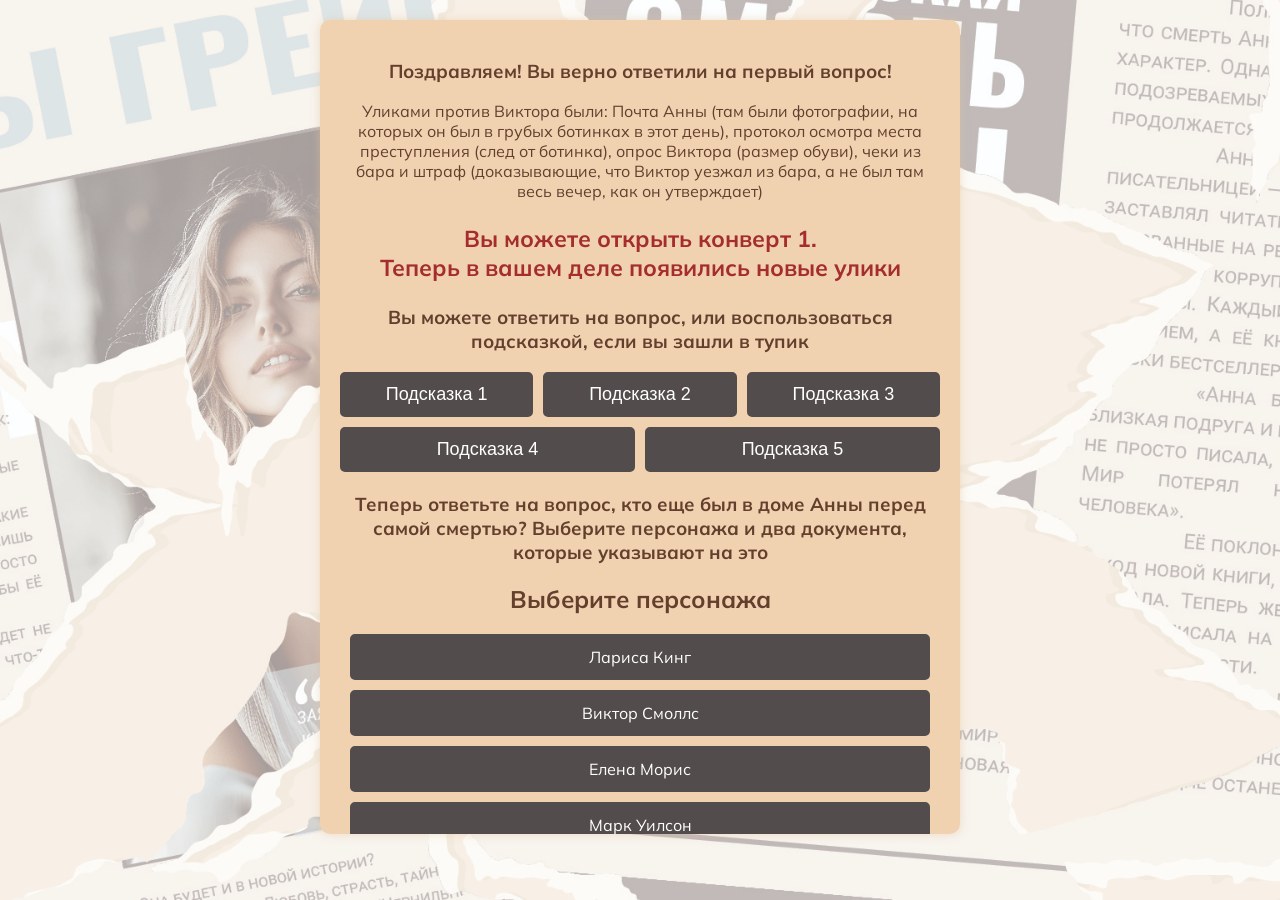
<file: case29/answer1.html>
<!DOCTYPE html>
<html lang="ru">
<head>
    <meta charset="UTF-8">
    <meta name="viewport" content="width=device-width, initial-scale=1.0">
    <title>Выбор Персонажа</title>
    <link rel="icon" href="/img/favicon.ico" type="image/x-icon">
    <link href="https://fonts.googleapis.com/css2?family=Mulish:ital,wght@0,200;0,300;0,400;0,500;0,600;0,700;0,800;0,900;1,200;1,300;1,400;1,500;1,600;1,700;1,800;1,900&family=Poppins:ital,wght@0,300;0,400;0,500;0,600;0,700;0,800;0,900;1,300;1,400;1,500;1,600;1,700;1,800;1,900&display=swap" rel="stylesheet">
    <link href="https://fonts.googleapis.com/css2?family=Montserrat:ital,wght@0,100;0,200;0,300;0,400;0,500;0,600;0,700;0,800;0,900;1,100;1,200;1,300;1,400;1,500;1,600;1,700;1,800;1,900&display=swap" rel="stylesheet">
    <link rel="stylesheet" type="text/css" href="style.css" />
</head>
<body>
<div class="container">
    <h3>Поздравляем! Вы верно ответили на первый вопрос!</h3>
    <div class="description">Уликами против Виктора были: Почта Анны (там были фотографии, на которых он был в грубых ботинках в этот день), протокол осмотра места преступления (след от ботинка), опрос Виктора (размер обуви), чеки из бара и штраф (доказывающие, что Виктор уезжал из бара, а не был там весь вечер, как он утверждает)</div>
    <h3 style="font-size: 23px; color: #a52d2d;">Вы можете открыть конверт 1. <br> Теперь в вашем деле появились новые улики</h3>
    <h3>Вы можете ответить на вопрос, или воспользоваться подсказкой, если вы зашли в тупик</h3>
    <div class="hints">
        <button onclick="showHint(1)">Подсказка 1</button>
        <button onclick="showHint(2)">Подсказка 2</button>
        <button onclick="showHint(3)">Подсказка 3</button>
        <button onclick="showHint(4)">Подсказка 4</button>
        <button onclick="showHint(5)">Подсказка 5</button>
    </div>
    <h3>Теперь ответьте на вопрос, кто еще был в доме Анны перед самой смертью? Выберите персонажа и два документа, которые указывают на это</h3>
    <h2>Выберите персонажа</h2>
    <div id="characters">
        <div class="option" data-id="char1">Лариса Кинг</div>
        <div class="option" data-id="char2">Виктор Смоллс</div>
        <div class="option" data-id="char3">Елена Морис</div>
        <div class="option" data-id="char4">Марк Уилсон</div>
        <div class="option" data-id="char5">Дэвид Харрис</div>
        <div class="option" data-id="char6">Джейсон Тэйлор</div>
        <div class="option" data-id="char7">Марта Родригес</div>
        <div class="option" data-id="char8">Томас Риверс</div>
    </div>

    <h2>Выберите два документа</h2>
    <div id="documents">
        <div class="document" data-id="doc1">Расшифровка звонка в полицию</div>
        <div class="document" data-id="doc2">Протокол осмотра места преступления с фото</div>
        <div class="document" data-id="doc3">Судебно-медицинская экспертиза</div>
        <div class="document" data-id="doc4">Улика кулон (опись и фото)</div>
        <div class="document" data-id="doc5">Улика ноутбук (опись и обрывки романа)</div>
        <div class="document" data-id="doc6">Опрос Ларисы Кинг</div>
        <div class="document" data-id="doc7">Опрос Виктора Смоллса</div>
        <div class="document" data-id="doc8">Опрос Елены Морис</div>
        <div class="document" data-id="doc9">Опрос Марка Уилсона</div>
        <div class="document" data-id="doc10">Опрос Дэвида Харриса</div>
        <div class="document" data-id="doc11">Опрос Джейсона Тэйлора</div>
        <div class="document" data-id="doc12">Опрос Марты Родригес</div>
        <div class="document" data-id="doc13">Опрос Томаса Риверса</div>
        <div class="document" data-id="doc14">Газета 7.02.20</div>
        <div class="document" data-id="doc15">Завещание</div>
        <div class="document" data-id="doc16">Выписка со счета</div>
        <div class="document" data-id="doc17">Визитка бара</div>
        <div class="document" data-id="doc18">Чеки</div>
        <div class="document" data-id="doc19">Отчет о звонках Анны</div>
        <div class="document" data-id="doc20">Дневник Анны</div>
        <div class="document" data-id="doc21">Карта города</div>
        <div class="document" data-id="doc22">Переписка Анны с Еленой</div>
        <div class="document" data-id="doc23">Переписка Анны с Л</div>
        <div class="document" data-id="doc24">Переписка Анны с Виктором</div>
        <div class="document" data-id="doc25">Штраф</div>
        <div class="document" data-id="doc26">Почта Анны</div>
        <div class="document" data-id="doc27">Допрос Виктора Смоллса</div>
        <div class="document" data-id="doc28">Опись драгоценностей</div>
    </div>
    <br>
    <button onclick="checkSelection()">Проверить</button>
</div>

<!-- Popup modal -->
<div class="modal" id="modal">
    <div class="modal-content" id="modalContent">
        <span class="modal-close" id="modalClose">&times;</span>
        <h2 id="modalMessage">Сообщение</h2>
    </div>
</div>

<script>
    let selectedCharacter = null;
    let selectedDocuments = [];

    document.querySelectorAll('.option').forEach(option => {
        option.addEventListener('click', function() {
            document.querySelectorAll('.option').forEach(opt => opt.classList.remove('selected'));
            this.classList.add('selected');
            selectedCharacter = this;
        });
    });

    document.querySelectorAll('.document').forEach(doc => {
        doc.addEventListener('click', function() {
            if (selectedDocuments.includes(this)) {
                this.classList.remove('selected');
                selectedDocuments = selectedDocuments.filter(d => d !== this);
            } else if (selectedDocuments.length < 2) {
                this.classList.add('selected');
                selectedDocuments.push(this);
            }
        });
    });

    function showModal(message) {
        document.getElementById('modalMessage').innerText = message;
        document.getElementById('modal').style.display = 'flex';
    }

    function closeModal() {
        document.getElementById('modal').style.display = 'none';
    }

    document.getElementById('modalClose').addEventListener('click', closeModal);
    document.getElementById('modal').addEventListener('click', function(e) {
        if (e.target === this) closeModal();
    });

    function checkSelection() {
        if (!selectedCharacter || selectedDocuments.length !== 2) {
            showModal('Выберите одного персонажа и два документа!');
            return;
        }

        const characterCorrect = selectedCharacter.getAttribute('data-id') === 'char3';
        const correctIds = ["doc28", "doc25"];
        const correctDocumentsCount = selectedDocuments.filter(doc => correctIds.includes(doc.getAttribute('data-id'))).length;


        if (characterCorrect && correctDocumentsCount === 2) {
            window.location.href = 'answer2.html';
        } else {
            showModal(`Правильных ответов: ${characterCorrect ? 1 : 0} персонаж, ${correctDocumentsCount} документа(ов). Подумайте ещё!`);
        }
    }

    function showHint(number) {
        const hints = {
            1: "Кто очень хотел поговорить с Анной?",
            2: "Кому могла повредить новая книга Анны?",
            3: "Присмотритесь к прессе, возможно там есть интересная информация, которая натолкнет на размышления",
            4: "Присмотритесь внимательнее к новым документам, возможно там есть улики",
            5: "Возможно доказательство того, что этот человек был у Анны, уже использовалось как доказательство ранее..."
        };
        showModal(hints[number]);
    }
</script>
</body>
</html>
</file>
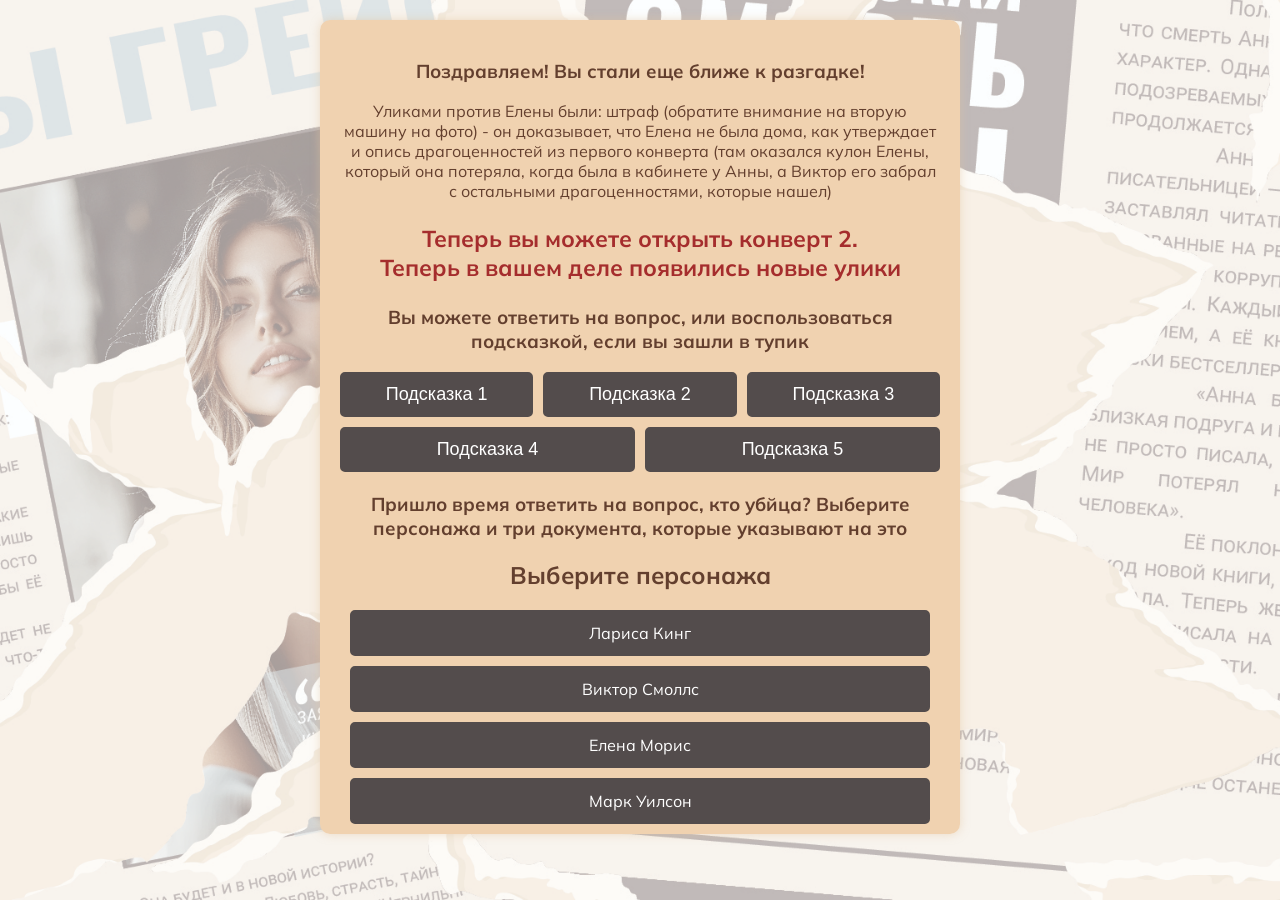
<file: case29/answer2.html>
<!DOCTYPE html>
<html lang="ru">
<head>
    <meta charset="UTF-8">
    <meta name="viewport" content="width=device-width, initial-scale=1.0">
    <title>Выбор Персонажа</title>
    <link rel="icon" href="/img/favicon.ico" type="image/x-icon">
    <link href="https://fonts.googleapis.com/css2?family=Mulish:ital,wght@0,200;0,300;0,400;0,500;0,600;0,700;0,800;0,900;1,200;1,300;1,400;1,500;1,600;1,700;1,800;1,900&family=Poppins:ital,wght@0,300;0,400;0,500;0,600;0,700;0,800;0,900;1,300;1,400;1,500;1,600;1,700;1,800;1,900&display=swap" rel="stylesheet">
    <link href="https://fonts.googleapis.com/css2?family=Montserrat:ital,wght@0,100;0,200;0,300;0,400;0,500;0,600;0,700;0,800;0,900;1,100;1,200;1,300;1,400;1,500;1,600;1,700;1,800;1,900&display=swap" rel="stylesheet">
    <link rel="stylesheet" type="text/css" href="style.css" />
</head>
<body>
<div class="container">
    <h3>Поздравляем! Вы стали еще ближе к разгадке!</h3>
    <div class="description">Уликами против Елены были: штраф (обратите внимание на вторую машину на фото) - он доказывает, что Елена не была дома, как утверждает и опись драгоценностей из первого конверта (там оказался кулон Елены, который она потеряла, когда была в кабинете у Анны, а Виктор его забрал с остальными драгоценностями, которые нашел)</div>
    <h3 style="font-size: 23px; color: #a52d2d;">Теперь вы можете открыть конверт 2. <br> Теперь в вашем деле появились новые улики</h3>
    <h3>Вы можете ответить на вопрос, или воспользоваться подсказкой, если вы зашли в тупик</h3>
    <div class="hints">
        <button onclick="showHint(1)">Подсказка 1</button>
        <button onclick="showHint(2)">Подсказка 2</button>
        <button onclick="showHint(3)">Подсказка 3</button>
        <button onclick="showHint(4)">Подсказка 4</button>
        <button onclick="showHint(5)">Подсказка 5</button>
    </div>
    <h3>Пришло время ответить на вопрос, кто убйца? Выберите персонажа и три документа, которые указывают на это</h3>
    <h2>Выберите персонажа</h2>
    <div id="characters">
        <div class="option" data-id="char1">Лариса Кинг</div>
        <div class="option" data-id="char2">Виктор Смоллс</div>
        <div class="option" data-id="char3">Елена Морис</div>
        <div class="option" data-id="char4">Марк Уилсон</div>
        <div class="option" data-id="char5">Дэвид Харрис</div>
        <div class="option" data-id="char6">Джейсон Тэйлор</div>
        <div class="option" data-id="char7">Марта Родригес</div>
        <div class="option" data-id="char8">Томас Риверс</div>
    </div>

    <h2>Выберите три документа</h2>
    <div id="documents">
        <div class="document" data-id="doc1">Расшифровка звонка в полицию</div>
        <div class="document" data-id="doc2">Протокол осмотра места преступления с фото</div>
        <div class="document" data-id="doc3">Судебно-медицинская экспертиза</div>
        <div class="document" data-id="doc4">Улика кулон (опись и фото)</div>
        <div class="document" data-id="doc5">Улика ноутбук (опись и обрывки романа)</div>
        <div class="document" data-id="doc6">Опрос Ларисы Кинг</div>
        <div class="document" data-id="doc7">Опрос Виктора Смоллса</div>
        <div class="document" data-id="doc8">Опрос Елены Морис</div>
        <div class="document" data-id="doc9">Опрос Марка Уилсона</div>
        <div class="document" data-id="doc10">Опрос Дэвида Харриса</div>
        <div class="document" data-id="doc11">Опрос Джейсона Тэйлора</div>
        <div class="document" data-id="doc12">Опрос Марты Родригес</div>
        <div class="document" data-id="doc13">Опрос Томаса Риверса</div>
        <div class="document" data-id="doc14">Газета 7.02.20</div>
        <div class="document" data-id="doc15">Завещание</div>
        <div class="document" data-id="doc16">Выписка со счета</div>
        <div class="document" data-id="doc17">Визитка бара</div>
        <div class="document" data-id="doc18">Чеки</div>
        <div class="document" data-id="doc19">Отчет о звонках Анны</div>
        <div class="document" data-id="doc20">Дневник Анны</div>
        <div class="document" data-id="doc21">Карта города</div>
        <div class="document" data-id="doc22">Переписка Анны с Еленой</div>
        <div class="document" data-id="doc23">Переписка Анны с Л</div>
        <div class="document" data-id="doc24">Переписка Анны с Виктором</div>
        <div class="document" data-id="doc25">Штраф</div>
        <div class="document" data-id="doc26">Почта Анны</div>
        <div class="document" data-id="doc27">Допрос Виктора Смоллса</div>
        <div class="document" data-id="doc28">Опись драгоценностей</div>
        <div class="document" data-id="doc29">Допрос Елены Морис</div>
        <div class="document" data-id="doc30">Газета 28.02.20</div>
    </div>
    <br>
    <button onclick="checkSelection()">Проверить</button>
</div>

<!-- Popup modal -->
<div class="modal" id="modal">
    <div class="modal-content" id="modalContent">
        <span class="modal-close" id="modalClose">&times;</span>
        <h2 id="modalMessage">Сообщение</h2>
    </div>
</div>

<script>
    let selectedCharacter = null;
    let selectedDocuments = [];

    document.querySelectorAll('.option').forEach(option => {
        option.addEventListener('click', function() {
            document.querySelectorAll('.option').forEach(opt => opt.classList.remove('selected'));
            this.classList.add('selected');
            selectedCharacter = this;
        });
    });

    document.querySelectorAll('.document').forEach(doc => {
        doc.addEventListener('click', function() {
            if (selectedDocuments.includes(this)) {
                this.classList.remove('selected');
                selectedDocuments = selectedDocuments.filter(d => d !== this);
            } else if (selectedDocuments.length < 3) {
                this.classList.add('selected');
                selectedDocuments.push(this);
            }
        });
    });

    function showModal(message) {
        document.getElementById('modalMessage').innerText = message;
        document.getElementById('modal').style.display = 'flex';
    }

    function closeModal() {
        document.getElementById('modal').style.display = 'none';
    }

    document.getElementById('modalClose').addEventListener('click', closeModal);
    document.getElementById('modal').addEventListener('click', function(e) {
        if (e.target === this) closeModal();
    });

    function checkSelection() {
        if (!selectedCharacter || selectedDocuments.length !== 3) {
            showModal('Выберите одного персонажа и три документа!');
            return;
        }

        const characterCorrect = selectedCharacter.getAttribute('data-id') === 'char6';
        const correctIds = ["doc30", "doc19", "doc4"];
        const correctDocumentsCount = selectedDocuments.filter(doc => correctIds.includes(doc.getAttribute('data-id'))).length;


        if (characterCorrect && correctDocumentsCount === 3) {
            window.location.href = 'final.html';
        } else {
            showModal(`Правильных ответов: ${characterCorrect ? 1 : 0} персонаж, ${correctDocumentsCount} документа(ов). Подумайте ещё!`);
        }
    }

    function showHint(number) {
        const hints = {
            1: "Может быть Анна узнала что-то важное перед смертью?",
            2: "Какое преступление кроме смерти Анны, так и не раскрыто?",
            3: "Какая важная улика, которую так и не смогли объяснить, была на месте преступления?",
            4: "Присмотритесь внимательнее к прессе, там порой встречается информация, на которую никто не обращает внимания. А зря...",
            5: "Кому все-таки звонила Анна перед смертью?"
        };
        showModal(hints[number]);
    }
</script>
</body>
</html>
</file>
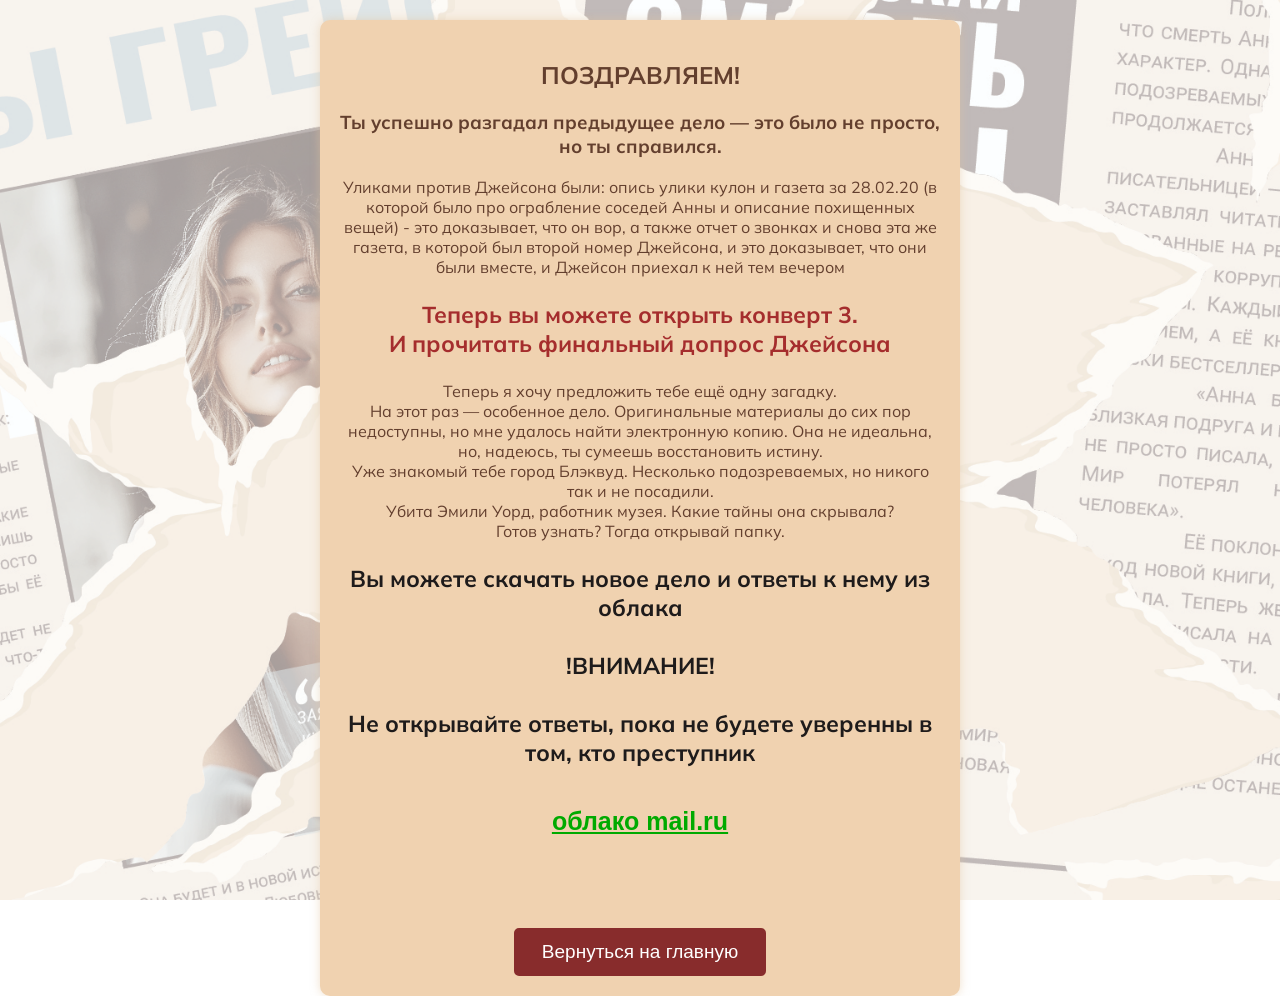
<file: case29/final.html>
<!DOCTYPE html>
<html lang="ru">
<head>
    <meta charset="UTF-8">
    <meta name="viewport" content="width=device-width, initial-scale=1.0">
    <title>Выбор Персонажа</title>
    <link rel="icon" href="/img/favicon.ico" type="image/x-icon">
    <link href="https://fonts.googleapis.com/css2?family=Mulish:ital,wght@0,200;0,300;0,400;0,500;0,600;0,700;0,800;0,900;1,200;1,300;1,400;1,500;1,600;1,700;1,800;1,900&family=Poppins:ital,wght@0,300;0,400;0,500;0,600;0,700;0,800;0,900;1,300;1,400;1,500;1,600;1,700;1,800;1,900&display=swap" rel="stylesheet">
    <link href="https://fonts.googleapis.com/css2?family=Montserrat:ital,wght@0,100;0,200;0,300;0,400;0,500;0,600;0,700;0,800;0,900;1,100;1,200;1,300;1,400;1,500;1,600;1,700;1,800;1,900&display=swap" rel="stylesheet">
    <link rel="stylesheet" type="text/css" href="style.css" />
</head>
<body>
<div class="container" style="height: auto;position: absolute;left: 50%;transform: translate(-50%, 0);">
    <h2>ПОЗДРАВЛЯЕМ!</h2>
    <h3>Ты успешно разгадал предыдущее дело — это было не просто, но ты справился.</h3>
    <div class="description">Уликами против Джейсона были: опись улики кулон и газета за 28.02.20 (в которой было про ограбление соседей Анны и описание похищенных вещей) - это доказывает, что он вор, а также отчет о звонках и снова эта же газета, в которой был второй номер Джейсона, и это доказывает, что они были вместе, и Джейсон приехал к ней тем вечером</div>
    <h3 style="font-size: 23px; color: #a52d2d;">Теперь вы можете открыть конверт 3. <br> И прочитать финальный допрос Джейсона</h3>
    <p>Теперь я хочу предложить тебе ещё одну загадку.<br>
        На этот раз — особенное дело. Оригинальные материалы до сих пор недоступны, но мне удалось найти электронную копию. Она не идеальна, но, надеюсь, ты сумеешь восстановить истину.
        <br>
        Уже знакомый тебе город Блэквуд. Несколько подозреваемых, но никого так и не посадили.
        <br>
        Убита Эмили Уорд, работник музея. Какие тайны она скрывала?
        <br>
        Готов узнать? Тогда открывай папку.</p>
    <p style="font-size: 23px; color: #1e1b1b; font-weight: bold;">
        Вы можете скачать новое дело и ответы к нему из облака <br><br>
        !ВНИМАНИЕ! <br><br>Не открывайте ответы, пока не будете уверенны в том, кто преступник  <br><a href="https://cloud.mail.ru/public/jt7h/DKbNZcgD7" target="_blank">облако mail.ru</a><br>
    </p>
    <button><a href="../index.html">Вернуться на главную</a></button>
</div>
</body>
</html>
</file>
<file: case29/style.css>
body {
	font-family: 'Mulish', sans-serif;
	background-color: #001f3f;
	color: #633F2E;
	text-align: center;
	padding: 20px;
	background: url("../img/case29bg.jpg") no-repeat center center fixed;
	background-size: cover;
	height: 100vh;
	box-sizing: border-box;
	margin: 0;
}
a {
	display: block;
	font-family: Arial, sans-serif;
	color: #00aa00;
	text-align: center;
	margin: 40px;
	font-size: 25px;
}
button a {
	margin: 0;
	font-size: 19px;
	color: white;
	text-decoration: none;
}
.container {
	max-width: 600px;
	margin: auto;
	background: #F0D2B0;
	padding: 20px;
	border-radius: 10px;
	box-shadow: 0 0 10px rgba(226, 194, 153, 0.5);
	height: 90%;
	overflow: auto;
	-ms-overflow-style: none;
	scrollbar-width: none;
}
.container::-webkit-scrollbar {
	width: 0;
	height: 0;
}
.option, .document {
	display: block;
	padding: 10px;
	margin: 10px;
	color: white;
	background: #534C4C;
	border: 3px solid #534C4C;
	cursor: pointer;
	border-radius: 5px;
	transition: all .3s ease;
	box-sizing: border-box;
}
.option:hover, .document:hover {
	background: transparent;
	border: 3px solid #534C4C;
	color: #534C4C;
}
.option.selected, .document.selected {
	color: white;
	background: #882C2C;
	border: 3px solid #882C2C;
}
.option.selected:hover, .document.selected:hover {
	color: white;
	background: #882C2C;
	border: 3px solid #882C2C;
}
button {
	background: #882C2C;
	color: #fff;
	padding: 10px 25px;
	font-size: 18px;
	cursor: pointer;
	border: 3px solid #882C2C;
	border-radius: 5px;
	transition: all .3s ease;
	font-family: "Montserrat Alternates", sans-serif;
}
button:hover, button a:hover, button:hover a {
	background: transparent;
	color: #882C2C;
}

/* Popup styles */
.modal {
	position: fixed;
	top: 0; left: 0;
	width: 100%; height: 100%;
	background: rgba(0,0,0,0.5);
	display: none;
	align-items: center;
	justify-content: center;
	z-index: 1000;
}
.modal-content {
	background: #fff;
	padding: 20px;
	border-radius: 10px;
	max-width: 90%;
	width: 300px;
	text-align: center;
	position: relative;
	box-shadow: 0 0 20px rgba(0,0,0,0.3);
}
.modal-content h2 {
	margin-top: 0;
	font-size: 18px;
	color: #333;
}
.modal-close {
	position: absolute;
	top: 10px; right: 10px;
	cursor: pointer;
	font-size: 18px;
	color: #555;
}
.hints {
	display: flex;
	flex-wrap: wrap;
	gap: 10px;
	justify-content: center;
	margin-bottom: 20px;
}
.hints button {
	flex: 1 1 30%;
	min-width: 100px;
	background: #534C4C;
	color: white;
	border: 2px solid #534C4C;
	border-radius: 5px;
	padding: 10px;
	cursor: pointer;
	transition: all .3s ease;
}
.hints button:hover {
	background: transparent;
	color: #534C4C;
}

@media (max-width: 600px) {
	.modal-content {
		width: 90%;
		font-size: 14px;
	}
	.option, .document {
		font-size: 14px;
	}
	button {
		width: 100%;
	}
}

@media (max-width: 768px) {
	body {
		padding: 0;
		background: #F0D2B0;
	}
	.container {
		padding: 25px;
		box-sizing: border-box;
		width: 100%;
		max-width: none;
	}
	h2, h3 {
		font-size: 16px;
	}
	.option, .document {
		font-size: 14px;
		padding: 12px;
		margin: 8px 0;
		width: 100%;
	}
	button {
		width: 100%;
		padding: 12px;
		font-size: 16px;
	}
	.modal-content {
		width: 95%;
		font-size: 14px;
		padding: 15px;
	}
	.modal-close {
		font-size: 20px;
	}
	.hints button {
		flex: 1 1 45%;
		padding: 12px;
		font-size: 14px;
	}
}


.overlay {
	position: fixed;
	top: 0;
	left: 0;
	width: 100%;
	height: 100%;
	background: rgba(0, 0, 0, 0.6);
	display: flex;
	justify-content: center;
	align-items: center;
	z-index: 9999;
	overflow-y: auto;
}
.popup {
	background: #fff;
	padding: 30px;
	margin-top: 70px;
	max-width: 500px;
	border-radius: 12px;
	box-shadow: 0 5px 20px rgba(0,0,0,0.3);
	text-align: center;
}
.popup h2 {
	margin-top: 0;
	color: #e74c3c;
	font-size: 40px;
}
.popup p {
	margin: 15px 0;
	line-height: 1.5;
}
.popup a {
	color: #00aa00;
	text-decoration: underline;
	display: inline-block;
	margin: 0 10px;
}
.popup button {
	margin-top: 20px;
	background: #2ecc71;
	border: none;
	color: white;
	padding: 30px 50px;
	font-size: 16px;
	border-radius: 8px;
	cursor: pointer;
	transition: background 0.3s;
}
.popup button:hover {
	background: #27ae60;
}

.popup ul {
	display: flex;
	gap: 10px;
	margin-top: 20px;
	margin: 20px 0;
	justify-content: center;
	color: #1a2331;
	text-decoration: none;
}

.popup li {
	list-style-type: none;
}

.popup li a {
	color: #1a2331;
	text-decoration: none;
	font-size: 20px;
}
</file>
